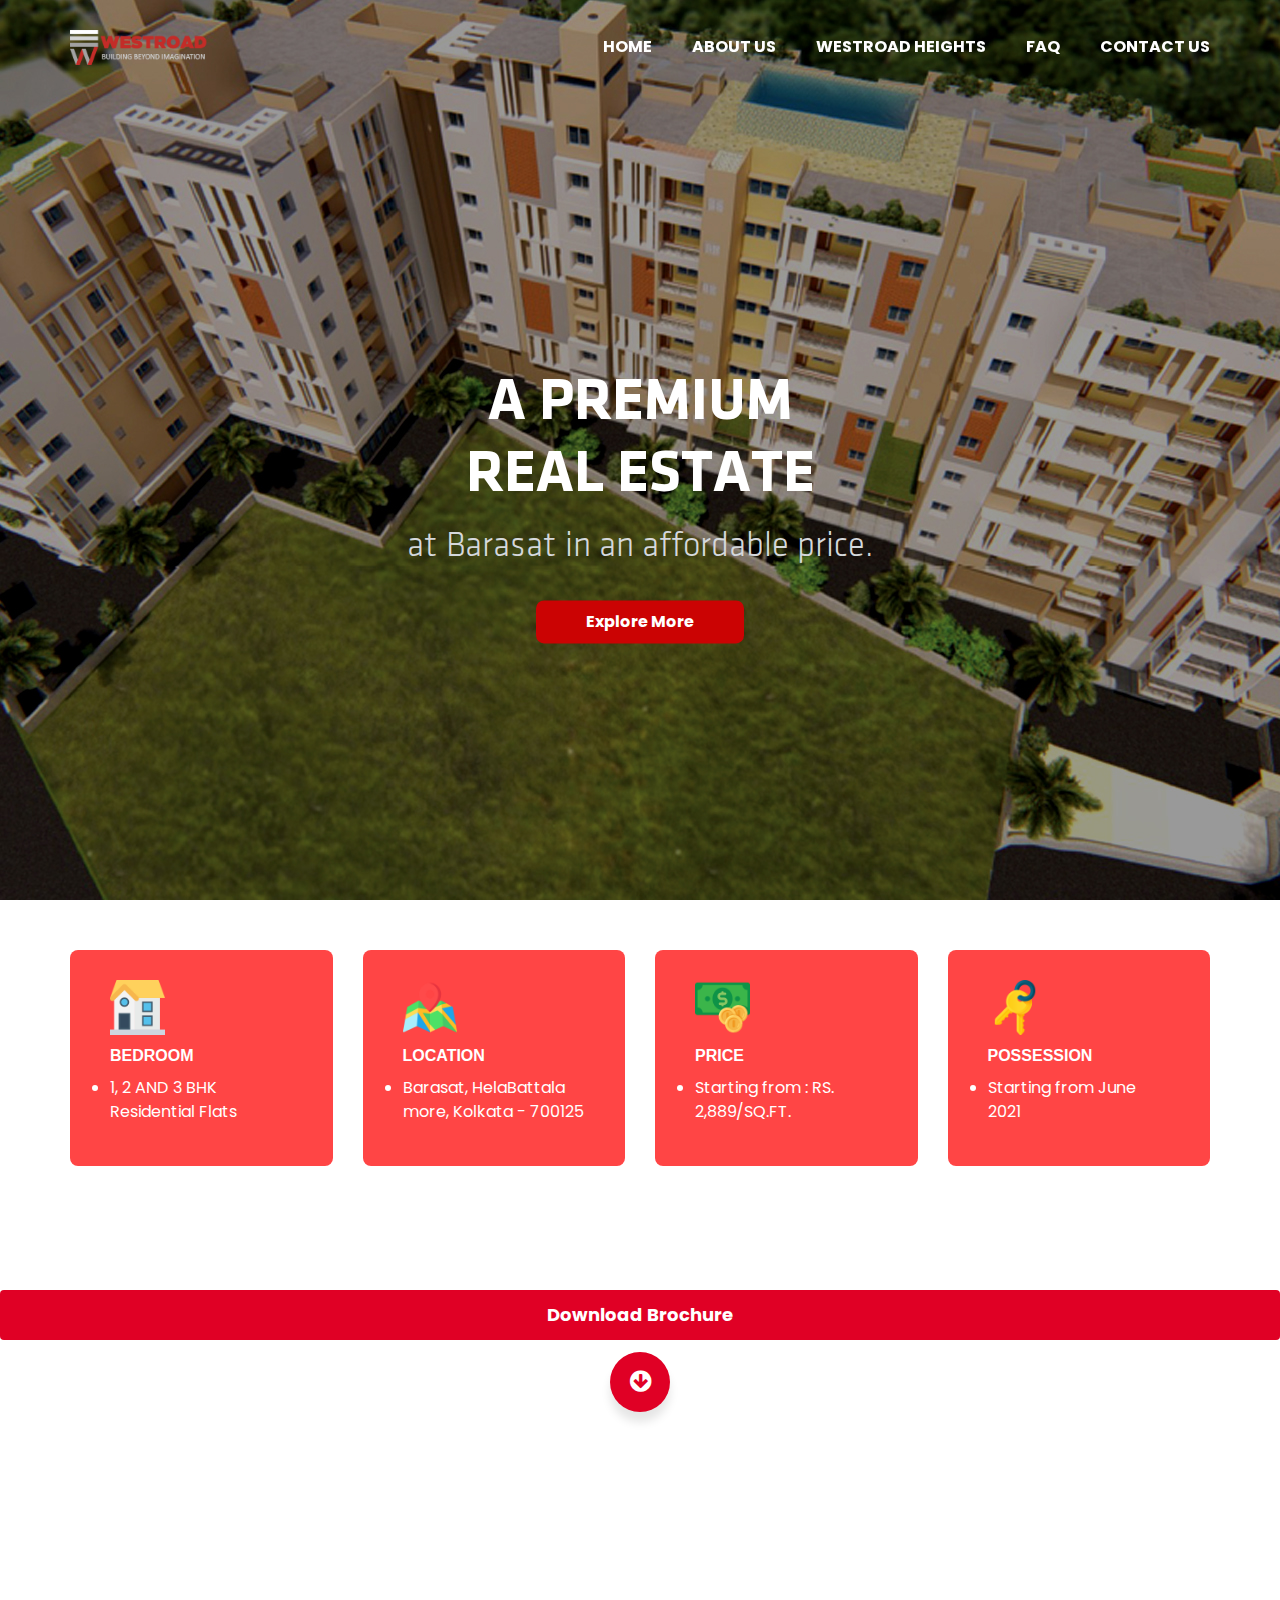
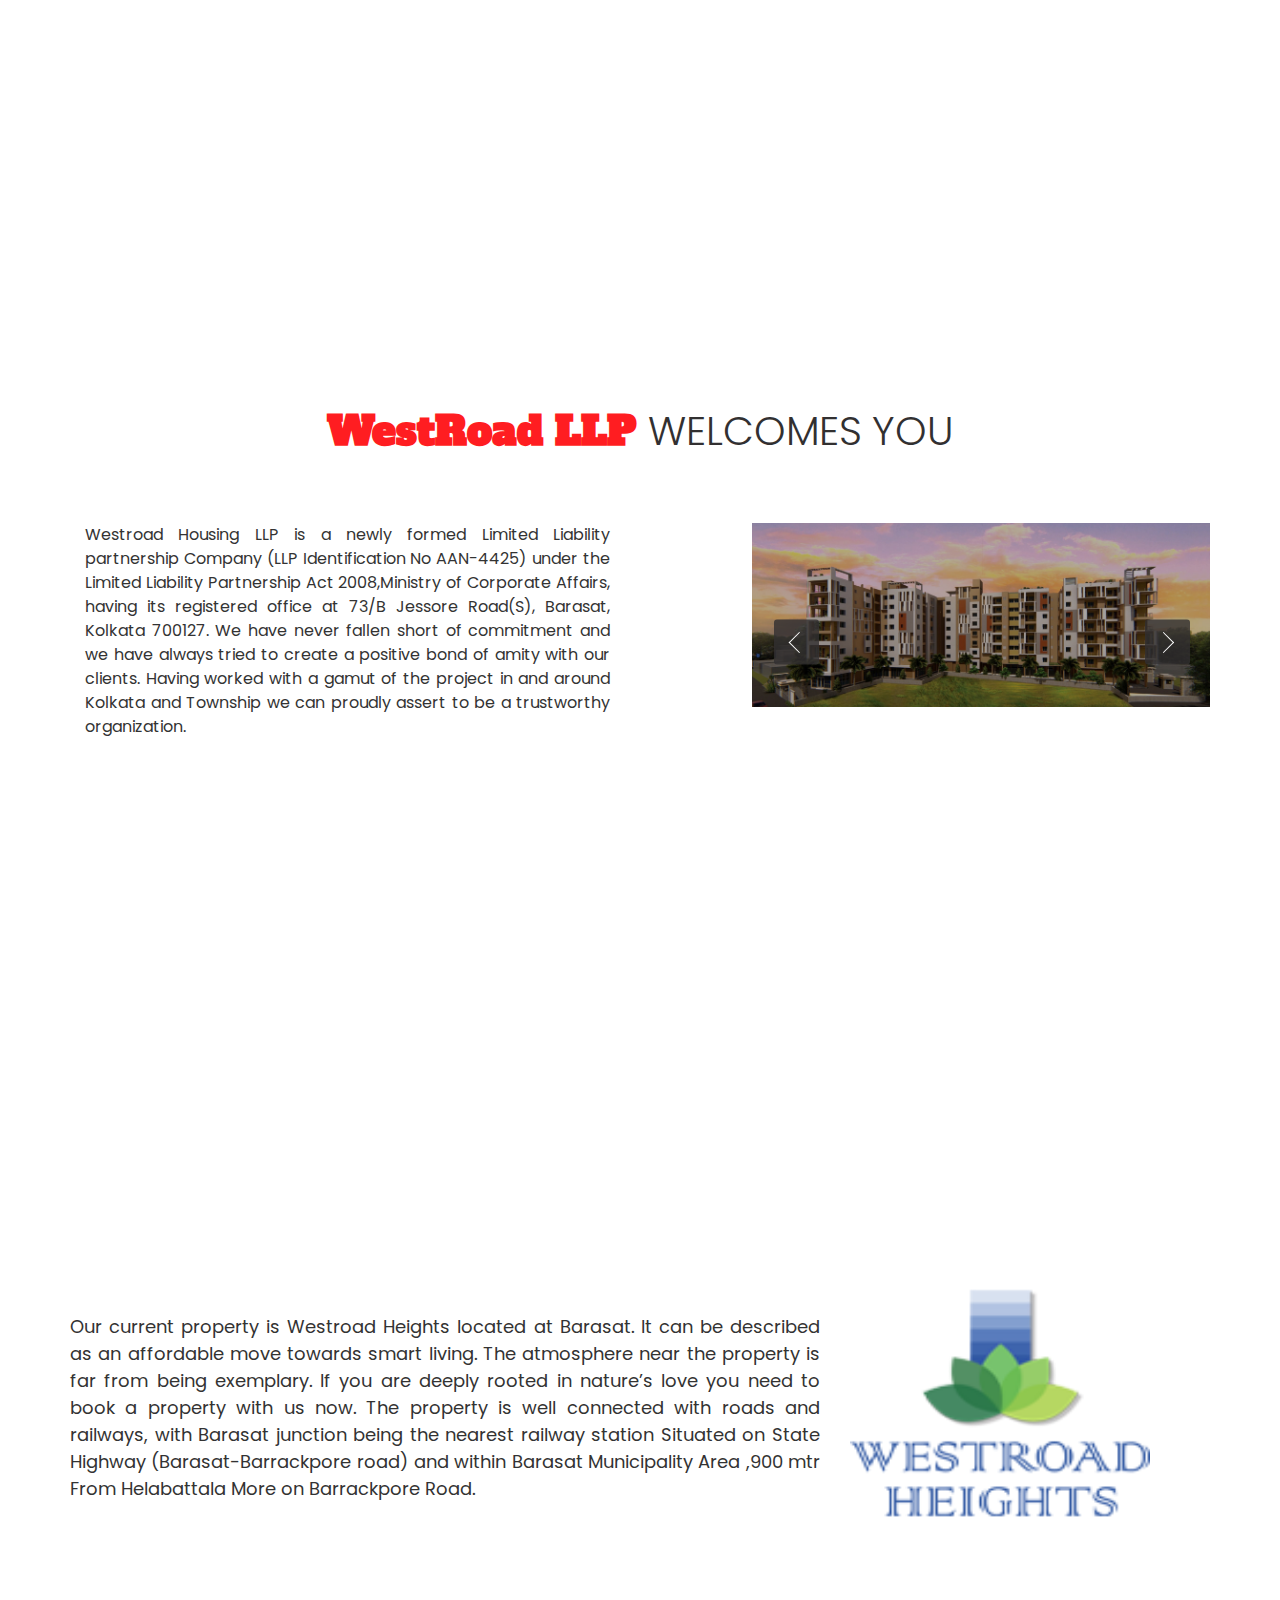
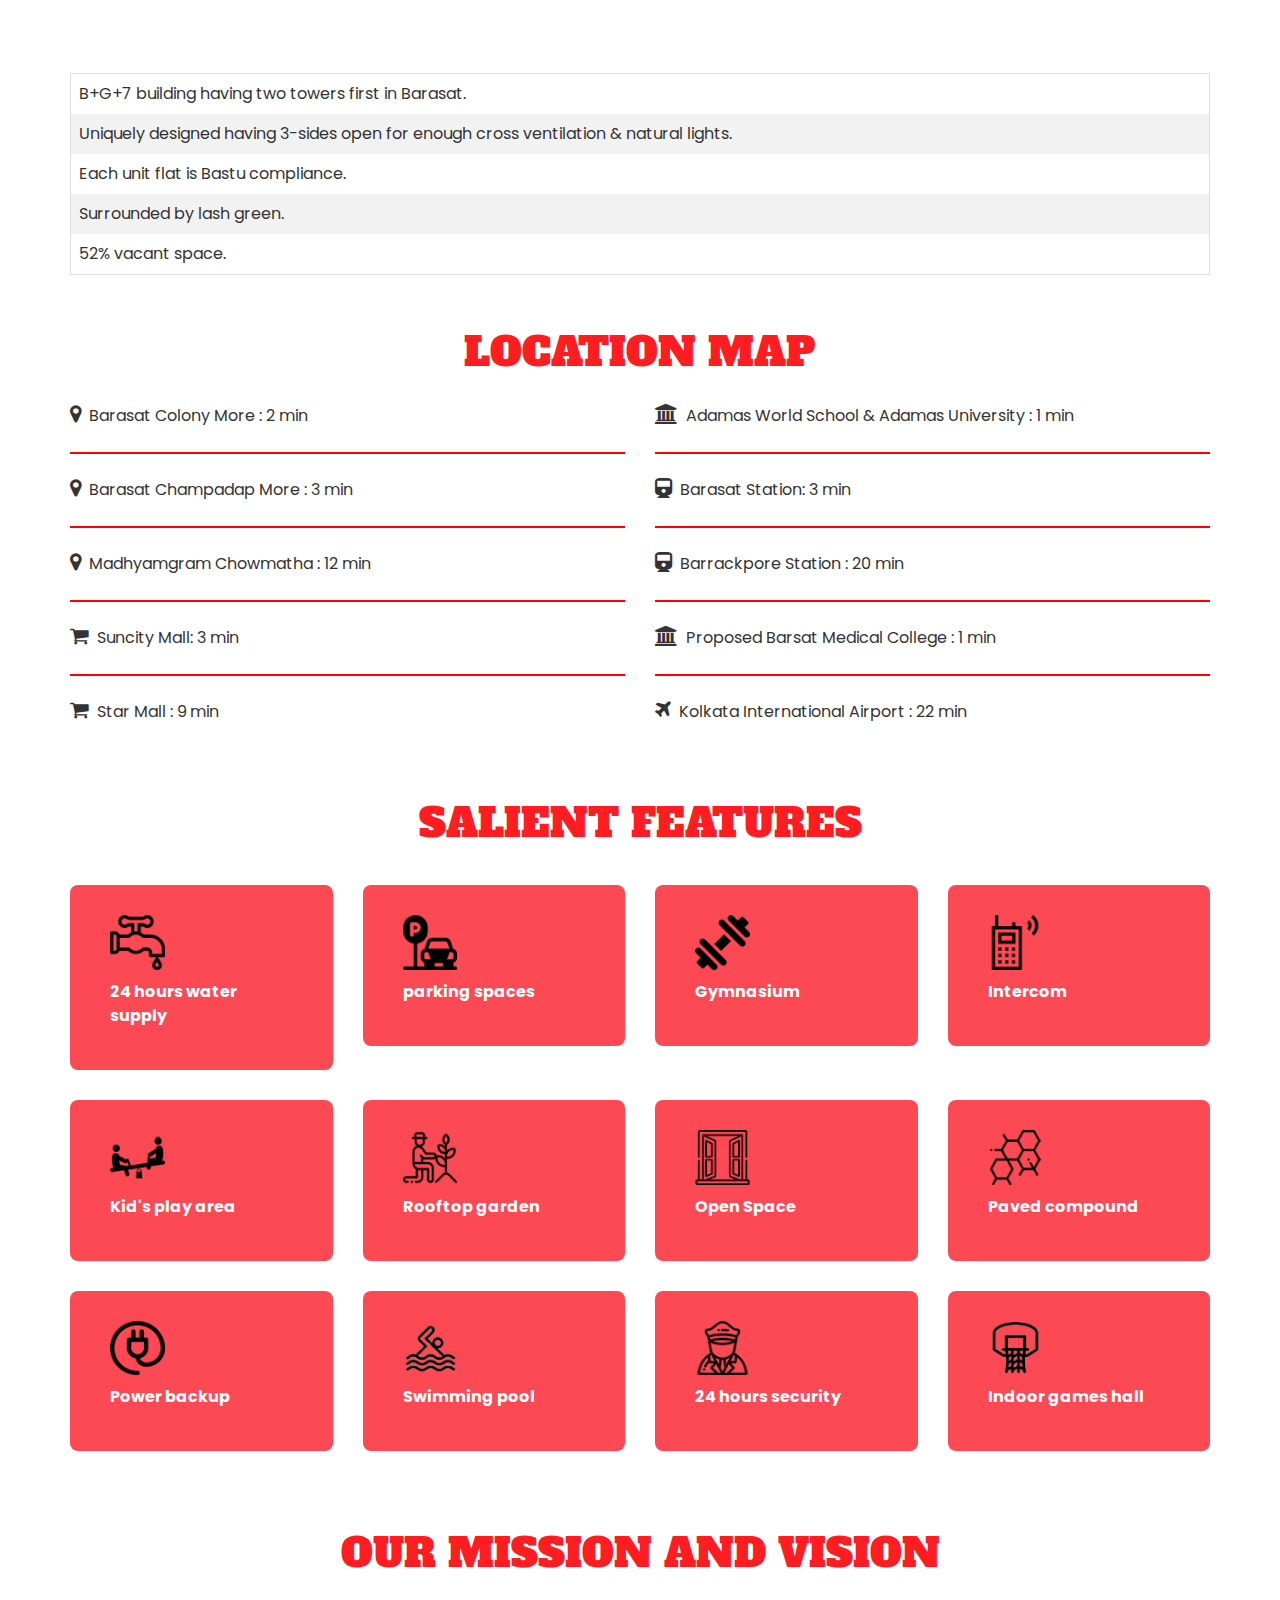
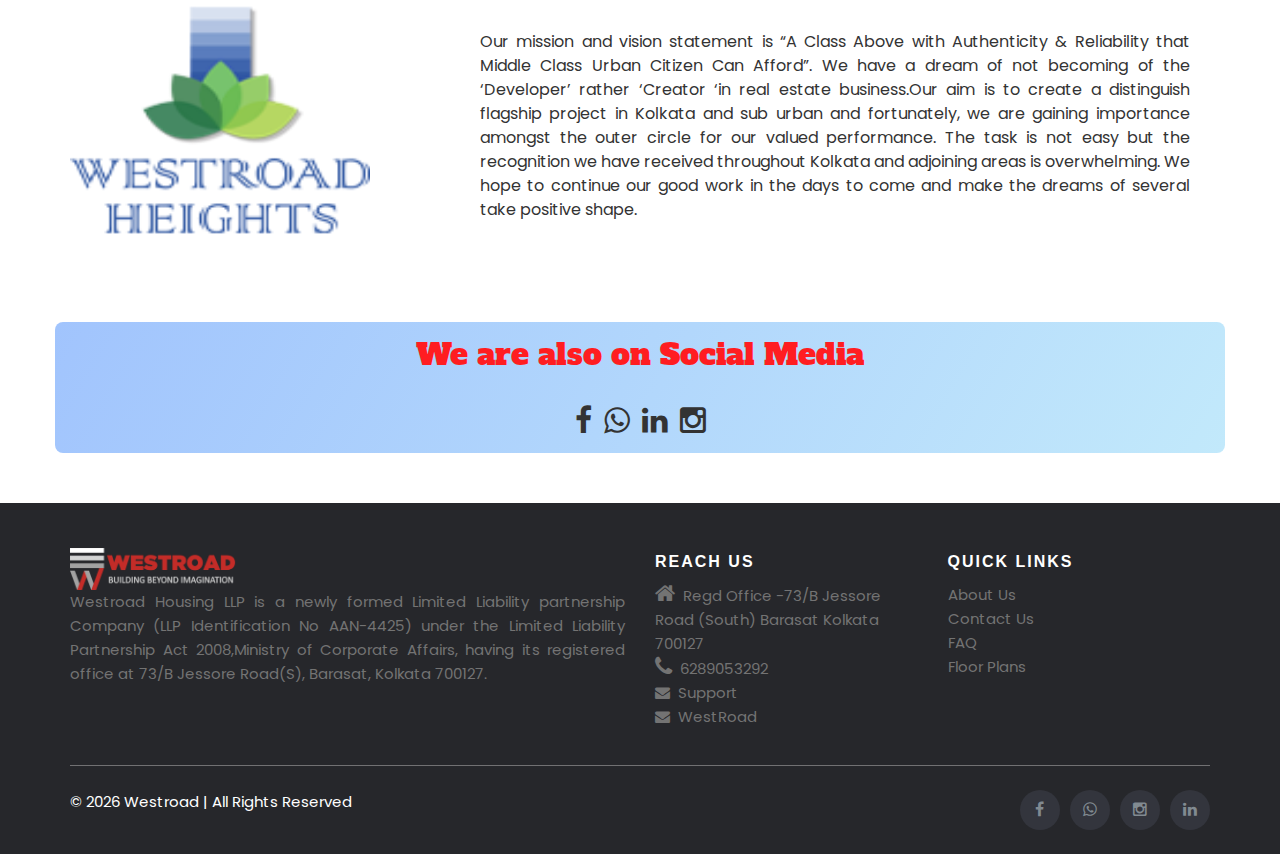
<file: index.html>
<!DOCTYPE html>
<html lang="en"> 
<meta charset="utf-8">
<meta http-equiv="content-type" content="text/html;charset=UTF-8" />
<meta name="viewport" content="width=device-width, initial-scale=1.0"> 
<head>   
	<!-- Page Title -->

	<title>Home | Westroad</title>
	<!-- include the site stylesheet -->
	<!--favicon-->
	<link href="images/favicon.png" rel="icon" sizes="60x60">
	<link href="https://fonts.googleapis.com/css2?family=Poppins:wght@300&display=swap" rel="stylesheet">
	<link rel="stylesheet" href="https://cdnjs.cloudflare.com/ajax/libs/font-awesome/4.7.0/css/font-awesome.min.css">
	<link href="https://fonts.googleapis.com/css2?family=Alfa+Slab+One&display=swap" rel="stylesheet">
	<!-- include the site stylesheet -->
	<link rel="stylesheet" href="css/bootstrap.css">
	<!-- include the site stylesheet -->
	<link rel="stylesheet" href="css/icon-fonts.css">
	<!-- include the site stylesheet -->
	<link rel="stylesheet" href="css/plugins.css">
	<!-- include the site stylesheet -->
	<link rel="stylesheet" href="style.css">
	<!-- include the site stylesheet -->
	<link rel="stylesheet" href="css/colors.css">
	<!-- include the site stylesheet -->
	<link rel="stylesheet" href="css/responsive.css">
	<style class="color_css">
        /* don't delete this blank tag*/
    </style>
    <style>
.parallax {
  /* The image used */
  background-image: url("images/sliders/westroad-1.jpg");

  /* Set a specific height */
  min-height: 400px; 

  /* Create the parallax scrolling effect */
  background-attachment: fixed;
  background-position: center;
  background-repeat: no-repeat;
  background-size: cover;
}
@media(max-width: 768px){
	.parallax .info-box p{
			font-size: 12px;
	}
}

 .button{
  display: inline-block;
  height: 60px;
  width: 60px;
  align-items: center;
  margin: 0 5px;
  overflow: hidden;
  background: #E00025;
  border-radius: 50px;
  cursor: pointer;
  box-shadow: 0px 10px 10px rgba(0,0,0,0.1);
  transition: all 0.3s ease-out;
}
 .button:hover{
  width: 300px;
}
 .button .icon{
  display: inline-block;
  height: 60px;
  width: 60px;
  text-align: center;
  border-radius: 50px;
  box-sizing: border-box;
  line-height: 60px;
  transition: all 0.3s ease-out;
  color: #fff;
  transition: all 0.1s ease-out;
}
 .button:nth-child(1):hover .icon{
  background: #fff;
  transition: all 0.1s ease-out;
}
.button .icon i{
  font-size: 25px;
  line-height: 60px; 
  transition: all 0.1s ease-out;
}
.button:hover .icon i a{
  color: #E00025; 
}
.button span{
  font-size: 20px;
  font-weight: 500;
  line-height: 60px;
  margin-left: 10px;
  transition: all 0.1s ease-out;
}
.button:nth-child(1) span{
  color: #fff; 
} 

table {
  border-collapse: collapse;
  border-spacing: 0;
  width: 100%;
  border: 1px solid #ddd;
}

th, td {
  text-align: left;
  padding: 8px;
}

tr:nth-child(even){background-color: #f2f2f2}
</style>
</head>
<body>
	<!-- main container of all the page elements -->
	<div id="wrapper">
		<!-- start of header -->
		<header id="header" class="header6 bg-dark transparent nospace">
			<div class="container">
				<div class="row">
					<div class="col-xs-12">
						<!-- logo -->
						<div class="logo">
							<a href="./index.html"><img src="images/logo.png" alt="westroad-logo" width="100%"></a>
						</div>
						<div class="header-holder"> 
							<a href="#" class="nav-opener menu-opener"><span></span></a>
							<!-- start of navigation -->
							<nav id="nav" style="float: right;">
								<ul class="list-unstyled">
									<li><a href="index.html" style="font-weight: bold;">Home</a></li>
									<li><a href="aboutus.html" style="font-weight: bold;">About Us</a></li>   
									<li><a href="floor plan.html" style="font-weight: bold;">Westroad Heights</a></li> 
									<li><a href="faq.html" style="font-weight: bold;">FAQ</a></li> 
									<li><a href="contactus.html" style="font-weight: bold;">Contact Us</a></li>
								</ul>
							</nav><!-- end of navigation --> 
						</div>
					</div>
				</div>
			</div>
		</header><!-- end of header -->
		 
		<!-- start of mt-mainslider -->
		<section class="mt-mainslider color-white">
			<!-- start of sliderfade-ar -->
			<div class="sliderfade-ar ">
				<!-- slide -->
				<div class="bg-full slide" style="background-image: url('images/sliders/westroad-2.jpg');"> 
					<div class="caption text-center">
						<h1 class="heading text-uppercase" style="color: #fff;font-size: 60px">A premium <br> real estate</h1>
						<span class="title" style="font-size: 35px;color: #D5D8DC;margin-top: 15px">at Barasat in an affordable price.</span>
						<br><a href="./floor plan.html" style="color: #fff;background-color: #CB0303;padding: 10px 50px;border: none;outline: none;;border-radius: 8px;font-weight: bold;font-size: ">Explore More</a>
					</div>
				</div> 
				<!-- slide -->
				<div class="bg-full slide" style="background-image: url('images/sliders/westroad-1.jpg');"> 
					<div class="caption text-center">
						<h1 class="heading text-uppercase" style="color: #fff;font-size: 60px">Call us and book </h1>
						<span class="title" style="font-size: 35px;color: #D5D8DC;">your dream home today</span>
						<br><a href="./contactus.html" style="color: #fff;background-color: #CB0303;padding: 10px 50px;border: none;outline: none;;border-radius: 8px;font-weight: bold;">Book Now</a>
					</div>
				</div>
			</div><!-- end of sliderfade-ar --> 
		</section><!-- end of mt-mainslider -->
		<main id="main">
			<div class="container pad-t-sm pad-b-xs"> 
				<div class="row"> 
					<div class="col-xs-12 col-md-3 mar-b-md">
						<!-- info-box -->
						<div class="info-box" style="background-color: #FF4545;padding: 30px 40px;border-radius: 8px;"> 
						<ul>
							<img src="images\house.png"  width="30%">
							<h5 style="color:#fff">BEDROOM</h5>
							<li style="color: #fff">1, 2 AND 3 BHK Residential Flats</li> 
				 		</ul> 
						</div>
					</div>
					<div class="col-xs-12 col-md-3 mar-b-md">
						<!-- info-box -->
						<div class="info-box" style="background-color: #FF4545;padding: 30px 40px;border-radius: 8px;"> 
						<ul>
							<img src="images\location.png"  width="30%">
							<h5 style="color:#fff">LOCATION</h5>
							<li style="color: #fff">Barasat, HelaBattala more, Kolkata - 700125</li> 
				 		</ul>  
						</div>
					</div>
					<div class="col-xs-12 col-md-3 mar-b-md">
						<!-- info-box -->
						<div class="info-box" style="background-color: #FF4545;padding: 30px 40px;border-radius: 8px;"> 
						<ul>
							<img src="images\price.png"  width="30%">
							<h5 style="color:#fff">PRICE</h5>
							<li style="color: #fff">Starting from : RS. 2,889/SQ.FT.</li> 
				 		</ul>  
						</div>
					</div>
					<div class="col-xs-12 col-md-3 mar-b-md">
						<!-- info-box -->
						<div class="info-box" style="background-color: #FF4545;padding: 30px 40px;border-radius: 8px;"> 
						<ul>
							<img src="images\possession.png"  width="30%">
							<h5 style="color:#fff">POSSESSION</h5>
							<li style="color: #fff" >Starting from June 2021</li> 
				 		</ul>  
						</div>
					</div>
				</div>
			</div>
			<div class="row">
						<div class="col-xs-12">
							<header class="main-heading mar-b-md text-center no-border">
							<h4> 
							<h3 style="color: #fff;background-color: #E00025;padding: 15px 15px;border-radius: 4px;font-family: 'Poppins', sans-serif;">Download Brochure</h3>
							<div class="button">
							<div class="icon"><i class="fa fa-arrow-circle-down"></i></div>
							<span><a href="http://westroad.in/images/bochure.pdf" style="color: #fff">Click to Download</a></span> 
							</div>
							</h4>
							</header>
							</div>
					</div>
			<!-- start of aboutus-sec -->
			<section class="aboutus-sec pad-t-md pad-b-xs" data-scroll-index="0">
				<div class="parallax" style=" background-image: url(images/sliders/westroad-2.jpg);"></div>  
				<div class="container" style="margin-top: 50px">
					<div class="row">
						<div class="col-xs-12">
							<header class="main-heading mar-b-md text-center no-border">
								<h2 class="heading"><span class="clr" style="color: #FF1D21;font-family: 'Alfa Slab One', cursive;">WestRoad LLP</span> WELCOMES YOU</h2>
							</header>
						</div>
					</div>
					<div class="row">
						<div class="col-xs-12 col-sm-6 mar-b-xs">
							<p style="text-align: justify;padding-right: 15px;padding-left: 15px;color: #333">Westroad Housing LLP is a newly formed Limited Liability partnership Company (LLP Identification No AAN-4425) under the Limited Liability Partnership Act 2008,Ministry of Corporate Affairs, having its registered office at 73/B Jessore Road(S), Barasat, Kolkata 700127. We have never fallen short of commitment and we have always tried to create a positive bond of amity with our clients. Having worked with a gamut of the project in and around Kolkata and Township we can proudly assert to be a trustworthy organization.</p>
						</div>
						<div class="col-xs-12 col-sm-6">
							<div class="slider-ar slider noround style2">
								<div class="slide">
									<img src="images/sliders/westroad-1.jpg" alt="image description" class="img-responsive">
								</div>
								<div class="slide">
									<img src="images/sliders/westroad-2.jpg" alt="image description" class="img-responsive">
								</div>
							</div>
						</div>
					</div>
				</div>  

			<div class="parallax" style="margin-top: 50px"></div>

			<div style="height:400px;background-color:#fff;font-size:18px;">
			<div class="container" style="margin-top: 30px"> 
				<div class="row">
					<div class="col-xs-12 col-md-8">
						<!-- info-box -->
						<div class="info-box" style="margin-top: 40px">
							<p style="text-align: justify;color: #333">Our current property is Westroad Heights located at Barasat. It can be described as an affordable move towards smart living. The atmosphere near the property is far from being exemplary. If you are deeply rooted in nature’s love you need to book a property with us now. The property is well connected with roads and railways, with Barasat junction being the nearest railway station Situated on State Highway (Barasat-Barrackpore road) and within Barasat Municipality Area ,900 mtr From Helabattala More on Barrackpore Road.</p>
					</div>
					</div>
					<div class="col-xs-12 col-md-4" style="margin-top: 15px">
						<!-- info-box -->
						<div class="info-box"> 
						<img src="images\logo_westroad.png" width="300" height="230">  
						</div>
					</div> 
				</div>
			</div>
			</div> 
			<div class="container">
				<div style="overflow-x:auto;">
							  <table> 
							    <tr>
							      <td style="color: #333">B+G+7 building having two towers first in Barasat.</td> 
							    </tr>
							    <tr>
							      <td style="color: #333">Uniquely designed having 3-sides open for enough cross ventilation & natural lights.</td> 
							    </tr>
							    <tr>
							      <td style="color: #333">Each unit flat is Bastu compliance.</td> 
							    </tr>
							    <tr>
							      <td style="color: #333">Surrounded by lash green.</td> 
							    </tr>
							    <tr>
							      <td style="color: #333">52% vacant space.</td>  
							  </table>
							</div>
			       </div>
			</section>
			<!-- end of aboutus-sec --> 

			<div class="container"> 
				<div class="row">
					<div class="col-xs-12 mar-b-xs">
						<header class="main-heading style2 no-border text-center">
							<h2 class="heading text-uppercase"  style="color: #FF1D21;margin-top: 25px;font-family: 'Alfa Slab One', cursive;">LOCATION MAP</span></h2>
						</header>
					</div>
					<div class="col-xs-12 col-md-6">
						<!-- info-box -->
						<div class="info-box text-align"> 
						<ol>
							<p style="color: #333"><i class="fa fa-map-marker" style="font-size: 20px"></i>&nbsp;&nbsp;Barasat Colony More : 2 min</p>
							<hr style="border: 1px solid red">
							<p style="color: #333"><i class="fa fa-map-marker" style="font-size: 20px"></i>&nbsp;&nbsp;Barasat Champadap More : 3 min</p>
							<hr style="border: 1px solid red">
							<p style="color: #333"><i class="fa fa-map-marker" style="font-size: 20px"></i>&nbsp;&nbsp;Madhyamgram Chowmatha : 12 min</p>
							<hr style="border: 1px solid red">
							</i><p style="color: #333"><i class="fa fa-shopping-cart" style="font-size: 20px"></i>&nbsp;&nbsp;Suncity Mall: 3 min</p>
							<hr style="border: 1px solid red">
							<p style="color: #333"><i class="fa fa-shopping-cart" style="font-size: 20px"></i>&nbsp;&nbsp;Star Mall : 9 min</p> 
						</ol> 
						</div>
					</div> 
					<div class="col-xs-12 col-md-6">
						<!-- info-box -->
						<div class="info-box text-align"> 
						<ol> 
							<p style="color: #333"><i class="fa fa-university" style="font-size: 20px"></i>&nbsp;&nbsp;Adamas World School & Adamas University : 1 min</p>
							<hr style="border: 1px solid red">
							<p style="color: #333"><i class="fa fa-train" style="font-size: 20px"></i>&nbsp;&nbsp;Barasat Station: 3 min</p>
							<hr style="border: 1px solid red">
							<p style="color: #333"><i class="fa fa-train" style="font-size: 20px"></i>&nbsp;&nbsp;Barrackpore Station : 20 min</p>
							<hr style="border: 1px solid red">
							<p style="color: #333"><i class="fa fa-university" style="font-size: 20px"></i>&nbsp;&nbsp;Proposed Barsat Medical College : 1 min</p> 
							<hr style="border: 1px solid red">
							<p style="color: #333"><i class="fa fa-plane" style="font-size: 20px"></i>&nbsp;&nbsp;Kolkata International Airport : 22 min</p>
						</ol> 
						</div>
					</div> 
				</div>
			</div>  
			<div class="container pad-t-sm pad-b-xs"> 
				<div class="row">
					<div class="col-xs-12 mar-b-xs">
						<header class="main-heading style2 no-border text-center">
							<h2 class="heading text-uppercase"  style="color: #FF1D21;margin-top: 15px;font-family: 'Alfa Slab One', cursive;">Salient Features</span></h2>
						</header>
					</div>
					<div class="col-xs-12 col-md-3" style="margin-top: 10px">
						<!-- info-box -->
						<div class="info-box" style="background-color: #FC4954;padding: 30px 40px;border-radius: 8px;"> 
						<ul>
							<img src="images\amenities\icon01.png"  width="30%">
							<p style="color: #fff;margin-top:10px;font-weight: bold;">24 hours water supply</p>
				 		</ul> 
						</div>
					</div>
					<div class="col-xs-12 col-md-3" style="margin-top: 10px">
						<!-- info-box -->
						<div class="info-box" style="background-color: #FC4954;padding: 30px 40px;border-radius: 8px;"> 
						<ul>
							<img src="images\amenities\icon02.png"  width="30%">
							<p style="color: #fff;margin-top:10px;font-weight: bold;">parking spaces</p> 
				 		</ul>  
						</div>
					</div>
					<div class="col-xs-12 col-md-3" style="margin-top: 10px">
						<!-- info-box -->
						<div class="info-box" style="background-color: #FC4954;padding: 30px 40px;border-radius: 8px;"> 
						<ul>
							<img src="images\amenities\icon03.png"  width="30%">
							<p style="color: #fff;margin-top:10px;font-weight: bold;">Gymnasium</p> 
				 		</ul>  
						</div>
					</div>
					<div class="col-xs-12 col-md-3" style="margin-top: 10px">
						<!-- info-box -->
						<div class="info-box" style="background-color: #FC4954;padding: 30px 40px;border-radius: 8px;"> 
						<ul>
							<img src="images\amenities\icon04.png"  width="30%">
							<p style="color: #fff;margin-top:10px;font-weight: bold;">Intercom </p> 
				 		</ul>  
						</div>
					</div>
				</div>
				<div class="row" style="margin-top: 20px">
					<div class="col-xs-12 col-md-3" style="margin-top: 10px">
						<!-- info-box -->
						<div class="info-box" style="background-color: #FC4954;padding: 30px 40px;border-radius: 8px;"> 
						<ul>
							<img src="images\amenities\icon05.png"  width="30%">
							<p style="color: #fff;margin-top:10px;font-weight: bold;">Kid's play area</p> 
				 		</ul> 
						</div>
					</div>
					<div class="col-xs-12 col-md-3" style="margin-top: 10px">
						<!-- info-box -->
						<div class="info-box" style="background-color: #FC4954;padding: 30px 40px;border-radius: 8px;"> 
						<ul>
							<img src="images\amenities\icon06.png"  width="30%">
							<p style="color: #fff;margin-top:10px;font-weight: bold;">Rooftop garden</p> 
				 		</ul>  
						</div>
					</div>
					<div class="col-xs-12 col-md-3" style="margin-top: 10px">
						<!-- info-box -->
						<div class="info-box" style="background-color: #FC4954;padding: 30px 40px;border-radius: 8px;"> 
						<ul>
							<img src="images\amenities\icon07.png"  width="30%">
							<p style="color: #fff;margin-top:10px;font-weight: bold;">Open Space </p> 
				 		</ul>  
						</div>
					</div>
					<div class="col-xs-12 col-md-3" style="margin-top: 10px">
						<!-- info-box -->
						<div class="info-box" style="background-color: #FC4954;padding: 30px 40px;border-radius: 8px;"> 
						<ul>
							<img src="images\amenities\icon08.png"  width="30%">
							<p style="color: #fff;margin-top:10px;font-weight: bold;">Paved compound </p>
				 		</ul>  
						</div>
					</div>
				</div>
				<div class="row" style="margin-top: 20px">
					<div class="col-xs-12 col-md-3" style="margin-top: 10px">
						<!-- info-box -->
						<div class="info-box" style="background-color: #FC4954;padding: 30px 40px;border-radius: 8px;"> 
						<ul>
							<img src="images\amenities\icon09.png"  width="30%">
							<p style="color: #fff;margin-top:10px;font-weight: bold;">Power backup</p> 
				 		</ul> 
						</div>
					</div>
					<div class="col-xs-12 col-md-3" style="margin-top: 10px">
						<!-- info-box -->
						<div class="info-box" style="background-color: #FC4954;padding: 30px 40px;border-radius: 8px;"> 
						<ul>
							<img src="images\amenities\icon10.png"  width="30%">
							<p style="color: #fff;margin-top:10px;font-weight: bold;">Swimming pool </p> 
				 		</ul>  
						</div>
					</div>
					<div class="col-xs-12 col-md-3" style="margin-top: 10px">
						<!-- info-box -->
						<div class="info-box" style="background-color: #FC4954;padding: 30px 40px;border-radius: 8px;"> 
						<ul>
							<img src="images\amenities\icon11.png"  width="30%">
							<p style="color: #fff;margin-top:10px;font-weight: bold;">24 hours security</p> 
				 		</ul>  
						</div>
					</div>
					<div class="col-xs-12 col-md-3" style="margin-top: 10px">
						<!-- info-box -->
						<div class="info-box" style="background-color: #FC4954;padding: 30px 40px;border-radius: 8px;"> 
						<ul>
							<img src="images\amenities\icon12.png"  width="30%">
							<p style="color: #fff;margin-top:10px;font-weight: bold;">Indoor games hall</p> 
				 		</ul>  
						</div>
					</div>
				</div>
			</div>

			<div class="container">
				<div class="row">
					<div class="col-xs-12 mar-b-xs">
						<header class="main-heading style2 no-border text-center">
							<h2 class="heading text-uppercase"  style="color: #FF1D21;margin-top: 50px;font-family: 'Alfa Slab One', cursive;">OUR MISSION AND VISION</span></h2>
						</header>
					</div>
					<div class="col-xs-12 col-md-4">
						<!-- info-box -->
						<div class="info-box"> 
						<img src="images\logo_westroad.png" width="300" height="230"> 
						</div>
					</div>
					<div class="col-xs-12 col-md-8 mar-b-md">
						<!-- info-box -->
						<div class="info-box" style="color:#333;padding: 20px 20px;border-radius: 8px;margin-top: 5px"> 
						<p style="text-align: justify;">Our mission and vision statement is “A Class Above with Authenticity & Reliability that Middle Class Urban Citizen Can Afford”. We have a dream of not becoming of the ‘Developer’ rather ‘Creator ‘in real estate business.Our aim is to create a distinguish flagship project in Kolkata and sub urban and fortunately, we are gaining importance amongst the outer circle for our valued performance. The task is not easy but the recognition we have received throughout Kolkata and adjoining areas is overwhelming. We hope to continue our good work in the days to come and make the dreams of several take positive shape.</p> 
						</div>
					</div>  
					<div class="row" style="margin-top: 20px;">
					<div class="col-xs-12 col-md-12" style="margin-top: 10px;">
						<!-- info-box -->
						<div class="info-box" style="border-radius: 8px; background-image: linear-gradient(120deg, #a1c4fd 0%, #c2e9fb 100%);padding-top: 15px;padding-bottom: 15px "> 
						<h3 class="text-center" style="color: #FF1D21;font-family: 'Alfa Slab One', cursive">We are also on Social Media</h3> 
							<p class="text-center">
								<a href="javaScript:Void(0)"><i class="fa fa-facebook" style="font-size: 30px;;color: #333"></i></a>
								&nbsp;&nbsp;<a href="javaScript:Void(0)"><i class="fa fa-whatsapp" style="font-size: 30px;margin-top: 10px;color: #333"></i></a>
								&nbsp;&nbsp;<a href="javaScript:Void(0)"><i class="fa fa-linkedin" style="font-size: 30px;margin-top: 10px;color: #333"></i></a>
								&nbsp;&nbsp;<a href="javaScript:Void(0)"><i class="fa fa-instagram" style="font-size: 30px;margin-top: 10px;color: #333"></i></a>
							</p> 
						</div>
					</div> 
				</div>
				</div>
			</div>
		</div>

			
		</main> 
</div>
		<!-- Site footer -->
    <footer class="site-footer" style="margin-top: 50px">
      <div class="container">
        <div class="row">
          <div class="col-sm-12 col-md-6">
            <img src="images/logo.png" width="30%">
            <p class="text-justify">Westroad Housing LLP is a newly formed Limited Liability partnership Company (LLP Identification No AAN-4425) under the Limited Liability Partnership Act 2008,Ministry of Corporate Affairs, having its registered office at 73/B Jessore Road(S), Barasat, Kolkata 700127. </p>
          </div>

          <div class="col-xs-6 col-md-3">
            <h6>Reach US</h6>
            <ul class="footer-links">
              <li><i class="fa fa-home" style="font-size: 22px"></i>&nbsp; Regd Office -73/B Jessore Road (South) Barasat Kolkata 700127</li>
              <li><a href="tel:6289053292"><i class="fa fa-phone" style="font-size: 22px"></i>&nbsp; 6289053292</a></li>
              <li><i class="fa fa-envelope"></i><a href="mailto:westroadhousing@gmail.com">&nbsp; Support</a></li>
              <li><i class="fa fa-envelope"></i><a href="mailto:sales@westroad.in">&nbsp; WestRoad</a></li>
            </ul>
          </div>

          <div class="row">
            <div class="col-xs-6 col-md-3">
            <h6>Quick Links</h6>
            <ul class="footer-links">
              <li><a href="./about.html">About Us</a></li>
              <li><a href="./contactus.html">Contact Us</a></li>
              <li><a href="./faq.html">FAQ</a></li>
              <li><a href="./floor plan.html">Floor Plans</a></li> 
            </ul>
          </div>
          </div>
          
        </div>
        <hr>
      </div>
      <div class="container">
        <div class="row">
          <div class="col-md-8 col-sm-6 col-xs-12">
            <p class="copy-right" style="color: #fff">&copy; <script>document.write(new Date().getFullYear());</script> Westroad | All Rights Reserved</p>
          </div>

          <div class="col-md-4 col-sm-6 col-xs-12">
            <ul class="social-icons">
              <li><a class="facebook" href="#"><i class="fa fa-facebook"></i></a></li>
              <li><a class="whatsapp" href="#"><i class="fa fa-whatsapp"></i></a></li>
              <li><a class="instagram" href="#"><i class="fa fa-instagram"></i></a></li>
              <li><a class="linkedin" href="#"><i class="fa fa-linkedin"></i></a></li>   
            </ul>
          </div>
        </div>
      </div>
</footer>
<!-- partial --> 
	<!-- include jQuery -->
	<script src="js/jquery.js" defer></script>
	<!-- include plugins jQuery -->
	<script src="js/plugins.js" defer></script>
	<!-- include jQuery main -->
	<script src="js/jquery.main.js" defer></script> 
</body>
</html>
</file>
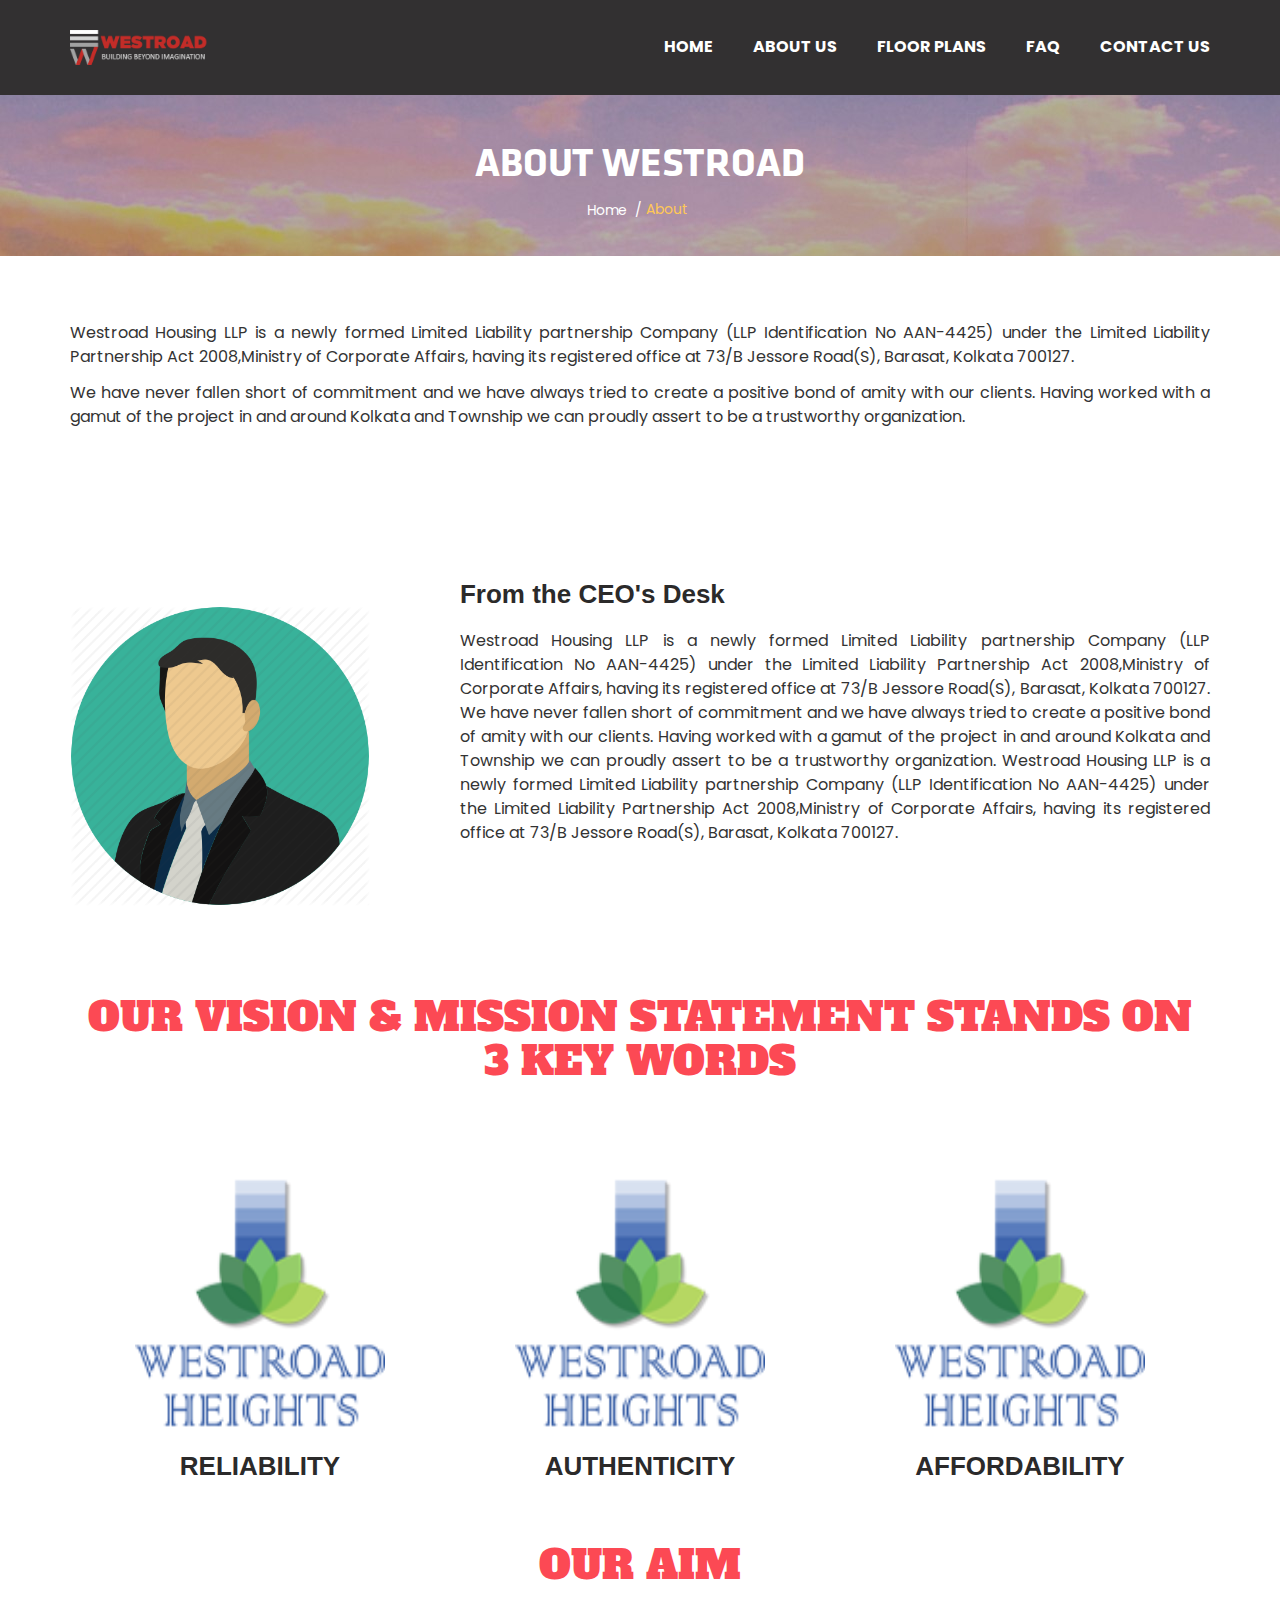
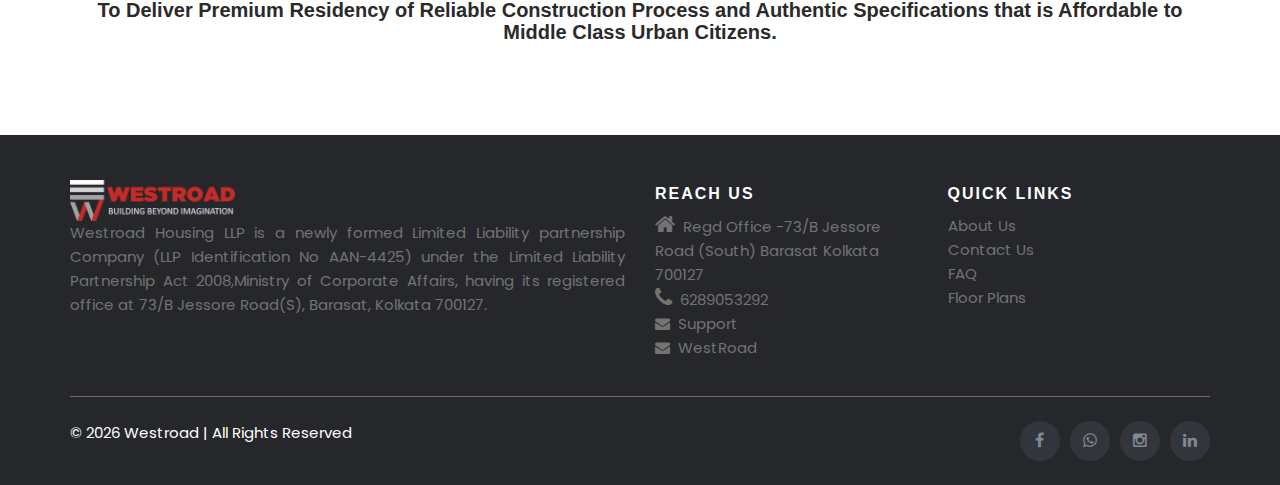
<file: aboutus.html>
<!DOCTYPE html>
<html lang="en"> 
<meta charset="utf-8">
<meta http-equiv="content-type" content="text/html;charset=UTF-8" />
<meta name="viewport" content="width=device-width, initial-scale=1.0"> 
<head>   
	<!-- Page Title -->

	<title>About | Westroad</title>
	<!--favicon-->
	<link href="images/favicon.png" rel="icon" sizes="60x60">
	<!-- include the site stylesheet -->
	<link href="https://fonts.googleapis.com/css2?family=Poppins:wght@300&display=swap" rel="stylesheet">
	<link rel="stylesheet" href="https://cdnjs.cloudflare.com/ajax/libs/font-awesome/4.7.0/css/font-awesome.min.css">
	<link href="https://fonts.googleapis.com/css2?family=Alfa+Slab+One&display=swap" rel="stylesheet">
	<link rel="stylesheet" href="https://www.w3schools.com/w3css/4/w3.css">
	<!-- include the site stylesheet -->
	<link rel="stylesheet" href="css/bootstrap.css">
	<!-- include the site stylesheet -->
	<link rel="stylesheet" href="css/icon-fonts.css">
	<!-- include the site stylesheet -->
	<link rel="stylesheet" href="css/plugins.css">
	<!-- include the site stylesheet -->
	<link rel="stylesheet" href="style.css">
	<!-- include the site stylesheet -->
	<link rel="stylesheet" href="css/colors.css">
	<!-- include the site stylesheet -->
	<link rel="stylesheet" href="css/responsive.css">
	<style class="color_css">
        /* don't delete this blank tag*/
    </style>   
    <style type="text/css">
    	.cards {
   display: flex;
   justify-content: space-between;
}
    </style>
</head>
<body>
	<!-- main container of all the page elements -->
	<div id="wrapper">
		<!-- start of header -->
		<header id="header" class="header6 bg-dark transparent nospace"  style="background-color: #323031">
			<div class="container">
				<div class="row">
					<div class="col-xs-12">
						<!-- logo -->
						<div class="logo">
							<a href="./index.html"><img src="images/logo.png" alt="westroad-logo" width="100%"></a>
						</div>
						<div class="header-holder"> 
							<a href="#" class="nav-opener menu-opener"><span></span></a>
							<!-- start of navigation -->
							<nav id="nav" style="float: right;">
								<ul class="list-unstyled">
									<li><a href="index.html" style="font-weight: bold;">Home</a></li>
									<li><a href="aboutus.html" style="font-weight: bold;">About Us</a></li>   
									<li><a href="floor plan.html" style="font-weight: bold;">Floor Plans</a></li>	
									<li><a href="faq.html" style="font-weight: bold;">FAQ</a></li> 
									<li><a href="contactus.html" style="font-weight: bold;">Contact Us</a></li>
								</ul>
							</nav><!-- end of navigation --> 
						</div>
					</div>
				</div>
			</div>
		</header><!-- end of header -->

		<main id="main"  style="margin-top: 90px">
			<!-- start of page header -->
			<header class="page-header bg-grey3 small" style="background-image: url(images/sliders/westroad-1.jpg);">
				<div class="container">
					<div class="row">
						<div class="col-xs-12 text-center">
							<h1 class="heading text-uppercase">About WestRoad</h1>
							<!-- start of breadcrumbs -->
							<ul class="breadcrumbs list-inline">
								<li><a href="#">Home</a></li>
								<li>About</li>
							</ul><!-- end of breadcrumbs -->
						</div>
					</div>
				</div>
			</header><!-- end of page header -->

				<div class="container"  style="margin-top: 50px;margin-bottom: 100px;padding: 15px 15px;border-radius: 8px">
					 <p style="text-align: justify;color: #333">Westroad Housing LLP is a newly formed Limited Liability partnership Company (LLP Identification No AAN-4425) under the Limited Liability Partnership Act 2008,Ministry of Corporate Affairs, having its registered office at 73/B Jessore Road(S), Barasat, Kolkata 700127. </p>
					 	<p style="text-align: justify;color: #333">We have never fallen short of commitment and we have always tried to create a positive bond of amity with our clients. Having worked with a gamut of the project in and around Kolkata and Township we can proudly assert to be a trustworthy organization.</p>
				</div> 
				<div class="container"> 
				<div class="row"> 
					<div class="col-xs-12 col-md-4">
						<!-- info-box -->
						<div class="info-box"> 
						<img src="images\avatar.png" width="300" height="300" style="margin-top: 50px"> 
						</div>
					</div>
					<div class="col-xs-12 col-md-8 mar-b-md">
						<!-- info-box -->
						<div class="info-box" style="border-radius: 8px;margin-top: 5px;color: #333"> 
							<h2>From the CEO's Desk</h2>
						<p style="text-align: justify;margin-top: 20px">Westroad Housing LLP is a newly formed Limited Liability partnership Company (LLP Identification No AAN-4425) under the Limited Liability Partnership Act 2008,Ministry of Corporate Affairs, having its registered office at 73/B Jessore Road(S), Barasat, Kolkata 700127. We have never fallen short of commitment and we have always tried to create a positive bond of amity with our clients. Having worked with a gamut of the project in and around Kolkata and Township we can proudly assert to be a trustworthy organization.
						Westroad Housing LLP is a newly formed Limited Liability partnership Company (LLP Identification No AAN-4425) under the Limited Liability Partnership Act 2008,Ministry of Corporate Affairs, having its registered office at 73/B Jessore Road(S), Barasat, Kolkata 700127.</p> 
						</div>
					</div>  
				</div>
			</div>
			<div class="container" style="margin-top: 80px">
				<div class="col-xs-12">
							<header class="main-heading mar-b-md text-center no-border">
								<h4 class="heading" style="color: #FC4954;font-family: 'Alfa Slab One', cursive;">OUR VISION &amp; MISSION STATEMENT STANDS ON 3 KEY WORDS</h4>
							</header>
						</div> 
							<div class="w3-row">
							  <div class="w3-third w3-container" style="margin-top: 25px">
							  	<p class="text-center"><img src="images/logo_westroad.png" width="250" height="250"></p>
							    <h2 class="text-center">RELIABILITY</h2>
							  </div>
							  <div class="w3-third w3-container" style="margin-top: 25px">
							  	<p class="text-center"><img src="images/logo_westroad.png" width="250" height="250"></p>
							    <h2 class="text-center">AUTHENTICITY</h2>
							  </div>
							  <div class="w3-third w3-container" style="margin-top: 25px">
							  	<p class="text-center"><img src="images/logo_westroad.png" width="250" height="250"></p>
							    <h2 class="text-center">AFFORDABILITY</h2>
							  </div>
							</div>
						<div class="row" style="margin-top: 50px">
						<div class="col-xs-12 mar-b-xs">
							<header class="main-heading style2 no-border text-center">
								<h2 class="heading text-uppercase"  style="color: #FC4954;font-family: 'Alfa Slab One', cursive;">OUR AIM</span></h2>
								<h4>To Deliver Premium Residency of Reliable Construction Process and Authentic Specifications that is Affordable to Middle Class Urban Citizens.</h4>
							</header>
						</div>
					</div>
				</main>

		<!-- Site footer -->
    <footer class="site-footer" style="margin-top: 50px">
      <div class="container">
        <div class="row">
          <div class="col-sm-12 col-md-6">
            <img src="images/logo.png" width="30%">
            <p class="text-justify">Westroad Housing LLP is a newly formed Limited Liability partnership Company (LLP Identification No AAN-4425) under the Limited Liability Partnership Act 2008,Ministry of Corporate Affairs, having its registered office at 73/B Jessore Road(S), Barasat, Kolkata 700127. </p>
          </div>

          <div class="col-xs-6 col-md-3">
            <h6>Reach US</h6>
            <ul class="footer-links">
              <li><i class="fa fa-home" style="font-size: 22px"></i>&nbsp; Regd Office -73/B Jessore Road (South) Barasat Kolkata 700127</li>
              <li><a href="tel:6289053292"><i class="fa fa-phone" style="font-size: 22px"></i>&nbsp; 6289053292</a></li>
              <li><i class="fa fa-envelope"></i><a href="mailto:westroadhousing@gmail.com">&nbsp; Support</a></li>
              <li><i class="fa fa-envelope"></i><a href="mailto:sales@westroad.in">&nbsp; WestRoad</a></li>
            </ul>
          </div>

          <div class="row">
            <div class="col-xs-6 col-md-3">
            <h6>Quick Links</h6>
            <ul class="footer-links">
              <li><a href="./about.html">About Us</a></li>
              <li><a href="./contactus.html">Contact Us</a></li>
              <li><a href="./faq.html">FAQ</a></li>
              <li><a href="./floor plan.html">Floor Plans</a></li> 
            </ul>
          </div>
          </div>
          
        </div>
        <hr>
      </div>
      <div class="container">
        <div class="row">
          <div class="col-md-8 col-sm-6 col-xs-12">
            <p class="copy-right" style="color: #fff">&copy; <script>document.write(new Date().getFullYear());</script> Westroad | All Rights Reserved</p>
          </div>

          <div class="col-md-4 col-sm-6 col-xs-12">
            <ul class="social-icons">
              <li><a class="facebook" href="#"><i class="fa fa-facebook"></i></a></li>
              <li><a class="whatsapp" href="#"><i class="fa fa-whatsapp"></i></a></li>
              <li><a class="instagram" href="#"><i class="fa fa-instagram"></i></a></li>
              <li><a class="linkedin" href="#"><i class="fa fa-linkedin"></i></a></li>   
            </ul>
          </div>
        </div>
      </div>
</footer>
<!-- partial --> 
	</div>
	<!-- include jQuery -->
	<script src="js/jquery.js" defer></script>
	<!-- include plugins jQuery -->
	<script src="js/plugins.js" defer></script>
	<!-- include jQuery main -->
	<script src="js/jquery.main.js" defer></script> 
	  
</body>
</html>
</file>
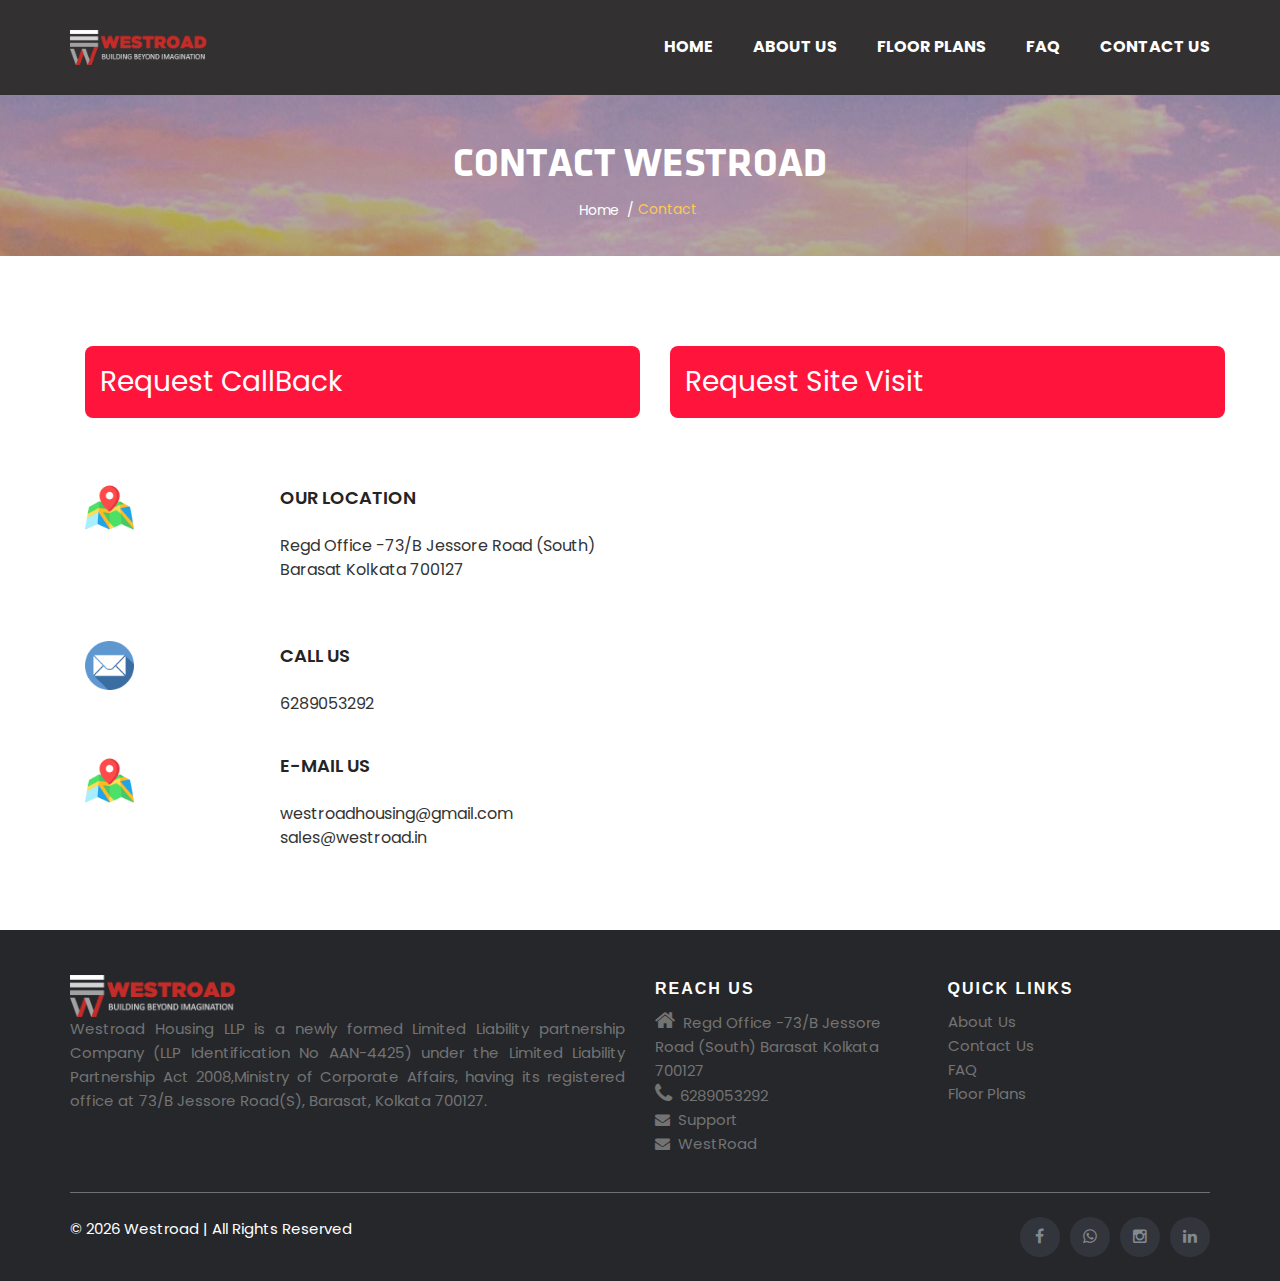
<file: contactus.html>
<!DOCTYPE html>
<html lang="en"> 
<meta charset="utf-8">
<meta http-equiv="content-type" content="text/html;charset=UTF-8" />
<meta name="viewport" content="width=device-width, initial-scale=1.0"> 
<head>   
	<!-- Page Title -->

	<title>Contact | Westroad</title>
	<!--favicon-->
	<link href="images/favicon.png" rel="icon" sizes="60x60">
	<!-- include the site stylesheet -->
	<link href="https://fonts.googleapis.com/css2?family=Poppins:wght@300&display=swap" rel="stylesheet">
	<link rel="stylesheet" href="https://cdnjs.cloudflare.com/ajax/libs/font-awesome/4.7.0/css/font-awesome.min.css">
	<!-- include the site stylesheet -->
	<link rel="stylesheet" href="css/bootstrap.css">
	<!-- include the site stylesheet -->
	<link rel="stylesheet" href="css/icon-fonts.css">
	<!-- include the site stylesheet -->
	<link rel="stylesheet" href="css/plugins.css">
	<!-- include the site stylesheet -->
	<link rel="stylesheet" href="style.css">
	<!-- include the site stylesheet -->
	<link rel="stylesheet" href="css/colors.css">
	<!-- include the site stylesheet -->
	<link rel="stylesheet" href="css/responsive.css">
	<style class="color_css">
        /* don't delete this blank tag*/
    </style> 
    <style>
.accordion {
  background-color: #FF153C;
  color: #fff;
  cursor: pointer;
  padding: 15px;
  width: 100%;
  border: none;
  text-align: left;
  outline: none;
  font-size: 28px;
  transition: 0.7s ease-out;
  border-radius: 8px;
}

.active, .accordion:hover {
  background-color: #FF2D50; 
}

.panel {
  padding: 0 18px;
  display: none;
  background-color: white;
  overflow: hidden;
}
</style>
</head>
<body>
	<!-- main container of all the page elements -->
	<div id="wrapper">
		<!-- start of header -->
		<header id="header" class="header6 bg-dark transparent nospace" style="background-color: #323031">
			<div class="container">
				<div class="row">
					<div class="col-xs-12">
						<!-- logo -->
						<div class="logo">
							<a href="index.html"><img src="images/logo.png" alt="westroad-logo" width="100%"></a>
						</div>
						<div class="header-holder"> 
							<a href="#" class="nav-opener menu-opener"><span></span></a>
							<!-- start of navigation -->
							<nav id="nav" style="float: right;">
								<ul class="list-unstyled">
									<li><a href="index.html" style="font-weight: bold;">Home</a></li>
									<li><a href="aboutus.html" style="font-weight: bold;">About Us</a></li>   
									<li><a href="floor plan.html" style="font-weight: bold;">Floor Plans</a></li>	
									<li><a href="faq.html" style="font-weight: bold;">FAQ</a></li> 
									<li><a href="contactus.html" style="font-weight: bold;">Contact Us</a></li>
								</ul>
							</nav><!-- end of navigation --> 
						</div>
					</div>
				</div>
			</div>
		</header><!-- end of header -->

		<main id="main"  style="margin-top: 90px">
			<!-- start of page header -->
			<header class="page-header bg-grey3 small" style="background-image: url(images/sliders/westroad-1.jpg);">
				<div class="container">
					<div class="row">
						<div class="col-xs-12 text-center">
							<h1 class="heading text-uppercase">Contact WestRoad</h1>
							<!-- start of breadcrumbs -->
							<ul class="breadcrumbs list-inline">
								<li><a href="#">Home</a></li>
								<li>Contact</li>
							</ul><!-- end of breadcrumbs -->
						</div>
					</div>
				</div>
			</header><!-- end of page header -->

				<main id="main"> 
			<!-- start of contact-sec style2 -->
			<section class="contact-sec style2 container pad-t-md"> 
				<div class="container">
				<div class="row">
					<div class="col-md-6" style="margin-top: 20px;"> 
						<button class="accordion">Request CallBack</button>
						<div class="panel" style="margin-top: 5px">
						  <form action="contact.php" class="contact-form form2" method="POST" style="border: dashed;padding: 15px 20px; color: #415DFD;">
							<fieldset>
								<div class="form-group">
									<input type="text" id="name" required name="name" class="form-control" placeholder="Name">
								</div>
								<div class="form-group col">
									<input type="text" id="mobile" required name="mobile" class="form-control" placeholder="Phone number">
								</div>  
								<textarea type="text" required name="message" id="Message" placeholder="Message" style="margin-top: 54px"></textarea>
								<button type="submit" class="btn btn2" style="background-color: #2471A3;color: #fff;border-radius: 8px;border: none;">Send Message</button>
							</fieldset>
						</form>
						</div> 
					</div>
					<div class="col-md-6" style="margin-top: 20px;"> 
						<button class="accordion">Request Site Visit</button>
						<div class="panel" style="margin-top: 5px">
						  <form action="contact.php" class="contact-form form2" method="POST" style="border: dashed;padding: 15px 20px; color: #415DFD">
							<fieldset>
								<div class="form-group">
									<input type="text" id="name" required name="name" class="form-control" placeholder="Name">
								</div>
								<div class="form-group col">
									<input type="text" id="mobile" required name="mobile" class="form-control" placeholder="Phone number">
								</div>
								<div class="form-group email">
									<input type="date" id="date" class="form-control" placeholder="Enter Your visiting date">
								</div> 
								<textarea type="text" required name="message" id="Message" placeholder="Message"></textarea>
								<button type="submit" class="btn btn2" style="background-color: #2471A3;color: #fff;border-radius: 8px;border: none;">Send Message</button>
							</fieldset>
						</form>
						</div> 
					</div>
				</div>
				</div>
				<div class="container" style="margin-top: 50px"> 
					<div class="row">
						<div class="col-xs-12 col-sm-6 mar-b-xs">
							<div class="row">
								<div class="col-sm-4">
									<img src="images/svg/map.png" width="30%" style="margin-top: 15px" >
									<div class="contact-abt" style="margin-top: 20px">
								</div>
							</div> 
							<div class="col-sm-8"> 
									<div class="contact-abt" style="margin-top: 20px"> 
									<strong class="title text-uppercase">OUR LOCATION</strong> 
									<address style="color: #333">Regd Office -73/B Jessore Road (South) Barasat Kolkata 700127</address>
								</div>
							</div>
							</div>
							<div class="row" style="margin-top: 20px">
								<div class="col-sm-4">
									<img src="images/svg/envelope.png" width="30%" style="margin-top: 15px">
									<div class="contact-abt" style="margin-top: 20px"> 
								</div>
							</div> 
							<div class="col-sm-8"> 
									<div class="contact-abt" style="margin-top: 20px"> 
									<strong class="title text-uppercase">CALL US</strong>
									<span class="call"><a href="tel:6289053292" style="color: #333">6289053292</a></span>
								</div>
							</div>
							</div>
						<div class="row" style="margin-top: 20px">
								<div class="col-sm-4">
									<img src="images/svg/map.png" width="30%" style="margin-top: 20px"> 
							</div> 
							<div class="col-sm-8"> 
									<div class="contact-abt" style="margin-top: 20px"> 
									<strong class="title text-uppercase">E-MAIL US</strong> 
									<span class="email"><a href="mailto:westroadhousing@gmail.com" style="color: #333">westroadhousing@gmail.com</a></span>
							<span class="email"><a href="mailto:sales@westroad.in" style="color: #333">sales@westroad.in</a></span>
								</div>
							</div>
							</div>
						</div>
						<div class="col-xs-12 col-sm-6"> 
							<iframe src="https://www.google.com/maps/embed?pb=!1m18!1m12!1m3!1d3686.1890573872706!2d88.36615871446091!3d22.49708884140877!2m3!1f0!2f0!3f0!3m2!1i1024!2i768!4f13.1!3m3!1m2!1s0x3a027123e85bdad5%3A0x90af332cf7b23684!2sWestroad%20Housing%20LLP!5e0!3m2!1sen!2sin!4v1604148378108!5m2!1sen!2sin" width="100%" height="400" frameborder="0" style="border:0;border-radius: 8px" allowfullscreen="" aria-hidden="false" tabindex="0"></iframe> 
					</div>
				</div>
			</section>
			<!-- end of contact-sec style2 -->  
		</main>  

<!-- Site footer -->
    <footer class="site-footer" style="margin-top: 50px">
      <div class="container">
        <div class="row">
          <div class="col-sm-12 col-md-6">
            <img src="images/logo.png" width="30%">
            <p class="text-justify">Westroad Housing LLP is a newly formed Limited Liability partnership Company (LLP Identification No AAN-4425) under the Limited Liability Partnership Act 2008,Ministry of Corporate Affairs, having its registered office at 73/B Jessore Road(S), Barasat, Kolkata 700127. </p>
          </div>

          <div class="col-xs-6 col-md-3">
            <h6>Reach US</h6>
            <ul class="footer-links">
              <li><i class="fa fa-home" style="font-size: 22px"></i>&nbsp; Regd Office -73/B Jessore Road (South) Barasat Kolkata 700127</li>
              <li><a href="tel:6289053292"><i class="fa fa-phone" style="font-size: 22px"></i>&nbsp; 6289053292</a></li>
              <li><i class="fa fa-envelope"></i><a href="mailto:westroadhousing@gmail.com">&nbsp; Support</a></li>
              <li><i class="fa fa-envelope"></i><a href="mailto:sales@westroad.in">&nbsp; WestRoad</a></li>
            </ul>
          </div>

          <div class="row">
            <div class="col-xs-6 col-md-3">
            <h6>Quick Links</h6>
            <ul class="footer-links">
              <li><a href="./about.html">About Us</a></li>
              <li><a href="./contactus.html">Contact Us</a></li>
              <li><a href="./faq.html">FAQ</a></li>
              <li><a href="./floor plan.html">Floor Plans</a></li> 
            </ul>
          </div>
          </div>
          
        </div>
        <hr>
      </div>
      <div class="container">
        <div class="row">
          <div class="col-md-8 col-sm-6 col-xs-12">
            <p class="copy-right" style="color: #fff">&copy; <script>document.write(new Date().getFullYear());</script> Westroad | All Rights Reserved</p>
          </div>

          <div class="col-md-4 col-sm-6 col-xs-12">
            <ul class="social-icons">
              <li><a class="facebook" href="#"><i class="fa fa-facebook"></i></a></li>
              <li><a class="whatsapp" href="#"><i class="fa fa-whatsapp"></i></a></li>
              <li><a class="instagram" href="#"><i class="fa fa-instagram"></i></a></li>
              <li><a class="linkedin" href="#"><i class="fa fa-linkedin"></i></a></li>   
            </ul>
          </div>
        </div>
      </div>
</footer>
<!-- partial --> 
	</div>
	<!-- include jQuery -->
	<script src="js/jquery.js" defer></script>
	<!-- include plugins jQuery -->
	<script src="js/plugins.js" defer></script>
	<!-- include jQuery main -->
	<script src="js/jquery.main.js" defer></script>
	<script>
var acc = document.getElementsByClassName("accordion");
var i;

for (i = 0; i < acc.length; i++) {
  acc[i].addEventListener("click", function() {
    this.classList.toggle("active");
    var panel = this.nextElementSibling;
    if (panel.style.display === "block") {
      panel.style.display = "none";
    } else {
      panel.style.display = "block";
    }
  });
}
</script> 
</body>
</html>
</file>
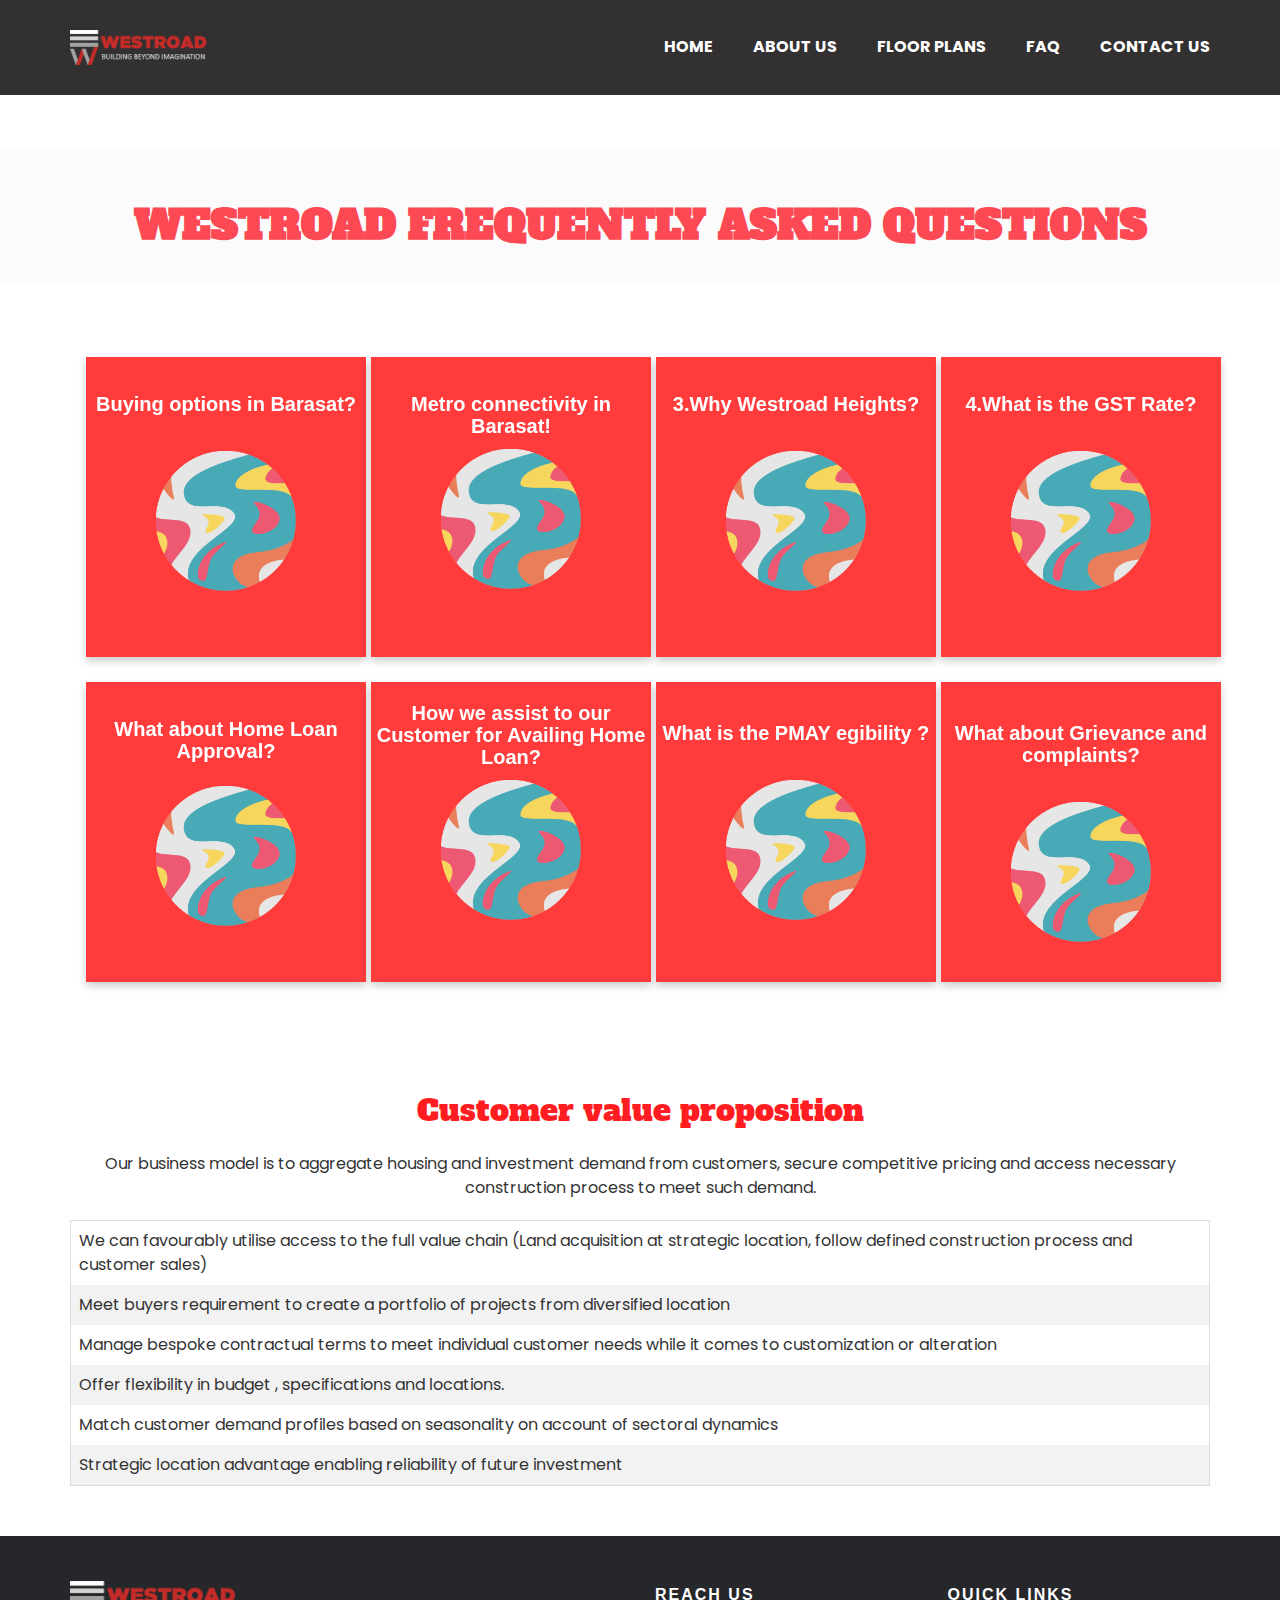
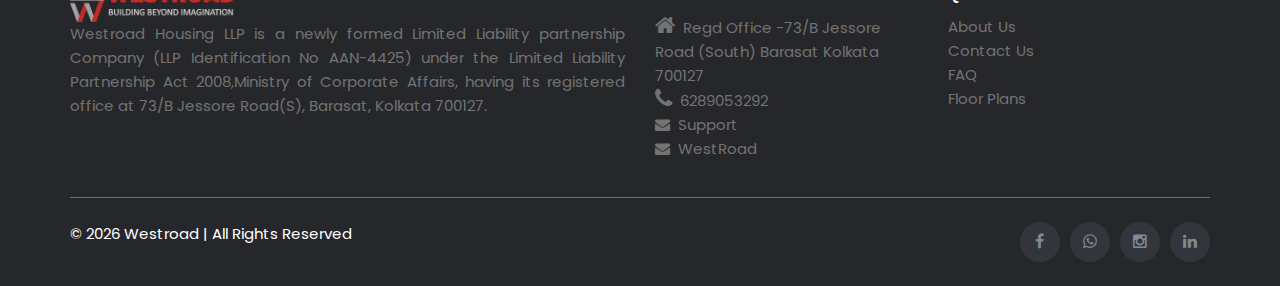
<file: faq.html>
<!DOCTYPE html>
<html lang="en"> 
<meta charset="utf-8">
<meta http-equiv="content-type" content="text/html;charset=UTF-8" />
<meta name="viewport" content="width=device-width, initial-scale=1.0"> 
<head>   
	<!-- Page Title -->

	<title>FAQ | Westroad</title>
	<!--favicon-->
	<link href="images/favicon.png" rel="icon" sizes="60x60">
	<!-- include the site stylesheet -->
	<link href="https://fonts.googleapis.com/css2?family=Poppins:wght@300&display=swap" rel="stylesheet">
	<link rel="stylesheet" href="https://cdnjs.cloudflare.com/ajax/libs/font-awesome/4.7.0/css/font-awesome.min.css">
	<link href="https://fonts.googleapis.com/css2?family=Alfa+Slab+One&display=swap" rel="stylesheet">
	<link rel="stylesheet" href="https://www.w3schools.com/w3css/4/w3.css">
	<!-- include the site stylesheet -->
	<link rel="stylesheet" href="css/bootstrap.css">
	<!-- include the site stylesheet -->
	<link rel="stylesheet" href="css/icon-fonts.css">
	<!-- include the site stylesheet -->
	<link rel="stylesheet" href="css/plugins.css">
	<!-- include the site stylesheet -->
	<link rel="stylesheet" href="style.css">
	<!-- include the site stylesheet -->
	<link rel="stylesheet" href="css/colors.css">
	<!-- include the site stylesheet -->
	<link rel="stylesheet" href="css/responsive.css">
	<style class="color_css">
        /* don't delete this blank tag*/
    </style>
    <style> 
.flip-card {
  background-color: transparent;
  width: 300px;
  height: 300px;
  perspective: 1000px;
}

.flip-card-inner {
  position: relative;
  width: 280px;
  height: 100%;
  text-align: center;
  transition: transform 0.6s;
  transform-style: preserve-3d;
  box-shadow: 0 4px 8px 0 rgba(0,0,0,0.2);
}

.flip-card:hover .flip-card-inner {
  transform: rotateY(180deg);
}

.flip-card-front, .flip-card-back {
  position: absolute;
  width: 100%;
  height: 100%;
  -webkit-backface-visibility: hidden;
  backface-visibility: hidden;
}

.flip-card-front {
  background-color: transparent;
  color: black;
}

.flip-card-back {
  background-color: transparent;
  color: white;
  transform: rotateY(180deg);
}
/* The Modal (background) */
.modal {
  display: none; /* Hidden by default */
  position: fixed; /* Stay in place */
  z-index: 1; /* Sit on top */
  padding-top: 100px; /* Location of the box */
  left: 0;
  top: 0;
  width: 100%; /* Full width */
  height: 100%; /* Full height */
  overflow: auto; /* Enable scroll if needed */
  background-color: rgb(0,0,0); /* Fallback color */
  background-color: rgba(0,0,0,0.4); /* Black w/ opacity */
}

/* Modal Content */
.modal-content {
  background-color: #fefefe;
  margin: auto;
  padding: 20px;
  border: 1px solid #888;
  width: 80%;
}

/* The Close Button */
.close {
  color: #aaaaaa;
  float: right;
  font-size: 28px;
  font-weight: bold;
}

.close:hover,
.close:focus {
  color: #000;
  text-decoration: none;
  cursor: pointer;
}
table {
  border-collapse: collapse;
  border-spacing: 0;
  width: 100%;
  border: 1px solid #ddd;
}

th, td {
  text-align: left;
  padding: 8px;
}

tr:nth-child(even){background-color: #f2f2f2}
</style>
</head>
<body>
	<!-- main container of all the page elements -->
	<div id="wrapper">
		<!-- start of header -->
		<header id="header" class="header6 bg-dark transparent nospace"  style="background-color: #323031">
			<div class="container">
				<div class="row">
					<div class="col-xs-12">
						<!-- logo -->
						<div class="logo">
							<a href="./index.html"><img src="images/logo.png" alt="westroad-logo" width="100%"></a>
						</div>
						<div class="header-holder"> 
							<a href="#" class="nav-opener menu-opener"><span></span></a>
							<!-- start of navigation -->
							<nav id="nav" style="float: right;">
								<ul class="list-unstyled">
									<li><a href="index.html" style="font-weight: bold;">Home</a></li>
									<li><a href="aboutus.html" style="font-weight: bold;">About Us</a></li>   
									<li><a href="floor plan.html" style="font-weight: bold;">Floor Plans</a></li>	
									<li><a href="faq.html" style="font-weight: bold;">FAQ</a></li> 
									<li><a href="contactus.html" style="font-weight: bold;">Contact Us</a></li>
								</ul>
							</nav><!-- end of navigation --> 
						</div>
					</div>
				</div>
			</div>
		</header><!-- end of header -->

		<main id="main"  style="margin-top: 150px">
			<!-- start of page header -->
			<header class="page-header bg-grey3 small">
				<div class="container">
					<div class="row">
						<div class="col-xs-12 text-center">
							<h1 class="heading text-uppercase" style="color: #FC4954;font-family: 'Alfa Slab One', cursive;">WestRoad Frequently Asked Questions</h1> 
						</div>
					</div>
				</div>
			</header><!-- end of page header -->

				<div class="container"  style="margin-top: 50px;margin-bottom: 100px">
					<div class="w3-row align-items">
							  <div class="w3-quarter w3-container" style="margin-top: 25px">
							  	<div class="flip-card">
								  <div class="flip-card-inner">
								    <div class="flip-card-front" style="background-color: #FF3B3B;">
								      <br><h4 style="color: #fff">Buying options in Barasat?</h4> 
								      <br><img src="images/faq-avatar.png" width="50%">
								    </div>
								    <div class="flip-card-back" style="background-image: linear-gradient(120deg, #a1c4fd 0%, #c2e9fb 100%);"> 
								      <p style="color: #333;margin-top: 10px;padding: 0 10px 0 10px;font-size: 18px">Barasat is the district town of North 24 Parganas, very nearby to Kolkata international airport, Well connected by Train/Bus service with the Central Kolkata(45-minutes journey), as well as living expenses are much cheaper than Kolkata.</p>  
								    </div>
								  </div>
								</div>
							  </div>
							  <div class="w3-quarter w3-container" style="margin-top: 25px">
							  	<div class="flip-card">
								  <div class="flip-card-inner">
								    <div class="flip-card-front" style="background-color: #FF3B3B;">
								      <br><h4 style="color: #fff">Metro connectivity in Barasat!</h4> 
								      <img src="images/faq-avatar.png" width="50%">
								    </div>
								    <div class="flip-card-back" style="background-image: linear-gradient(120deg, #a1c4fd 0%, #c2e9fb 100%);"> 
								      <p style="color: #333;margin-top: 40px;padding: 0 10px 0 10px;font-size: 20px">Metro project work from Noapara to Kolkata via Airport is in full swing, the only metro project in West Bengal right now which has been prioritised by Indian Railways (RVNL).</p>  
								    </div>
								  </div>
								</div>
							  </div>
							  <div class="w3-quarter w3-container" style="margin-top: 25px">
							  	<div class="flip-card">
								  <div class="flip-card-inner">
								    <div class="flip-card-front" style="background-color: #FF3B3B;">
								      <br><h4 style="color: #fff">3.Why Westroad Heights?</h4> 
								      <br><img src="images/faq-avatar.png" width="50%">
								    </div>
								    <div class="flip-card-back" style="background-image: linear-gradient(120deg, #a1c4fd 0%, #c2e9fb 100%);"> 
								      <p style="color: #333;margin-top: 40px;padding: 0 10px 0 10px;font-size: 20px">We maintain highest standard of Quality Construction and unmatched specifications at highly competitive and affordable price.</p>  
								      <button id="myBtn" style="background-color: blue;outline: none;border: none;border-radius: 4px;color: #fff;padding: 3px 5px">Read More</button>
								    </div>
								  </div>
								</div>
							  </div>
							  <div class="w3-quarter w3-container" style="margin-top: 25px">
							  	<div class="flip-card">
								  <div class="flip-card-inner">
								    <div class="flip-card-front" style="background-color: #FF3B3B;">
								      <br><h4 style="color: #fff">4.What is the GST Rate?</h4> 
								      <br><img src="images/faq-avatar.png" width="50%">
								    </div>
								    <div class="flip-card-back" style="background-image: linear-gradient(120deg, #a1c4fd 0%, #c2e9fb 100%);"> 
								      <p style="color: #333;margin-top: 40px;padding: 0 10px 0 10px;font-size: 24px">We offer only </p><h1>1%</h1><p style="font-size: 24px;color: #333"> GST on total consideration.</p>   
								    </div>
								  </div>
								</div>
							  </div>
							</div> 
							<div class="w3-row align-items" style="">
							  <div class="w3-quarter w3-container" style="margin-top: 25px">
							  	<div class="flip-card">
								  <div class="flip-card-inner">
								    <div class="flip-card-front" style="background-color: #FF3B3B;">
								      <br><h4 style="color: #fff">What about Home Loan Approval?</h4> 
								      <img src="images/faq-avatar.png" width="50%" style="margin-top: 12px">
								    </div>
								    <div class="flip-card-back" style="background-image: linear-gradient(120deg, #a1c4fd 0%, #c2e9fb 100%);"> 
								      <p style="color: #333;margin-top: 40px;padding: 0 10px 0 10px;font-size: 20px">Our project is pre-approved by all leading Govt Banks as NBFC ex. SBI, UCO Bank, Allahabad Bank (Indian Bank), Yes Bank, LICHFL.</p>   
								    </div>
								  </div>
								</div>
							  </div>
							  <div class="w3-quarter w3-container" style="margin-top: 25px">
							  	<div class="flip-card">
								  <div class="flip-card-inner">
								    <div class="flip-card-front" style="background-color: #FF3B3B;">
								      <h4 style="color: #fff;margin-top: 20px">How we assist to our Customer for Availing Home Loan?</h4> 
								      <img src="images/faq-avatar.png" width="50%">
								    </div>
								    <div class="flip-card-back" style="background-image: linear-gradient(120deg, #a1c4fd 0%, #c2e9fb 100%);"> 
								      <p style="color: #333;margin-top: 10px;padding: 0 10px 0 10px;font-size: 18px">We provide door step services for availing home loan without any fees, And most importantly all property documentation is being carried by our team, Our partnering Bank don’t charge any processing fees on availing loan against our property.</p>   
								    </div>
								  </div>
								</div>
							  </div>
							  <div class="w3-quarter w3-container" style="margin-top: 25px">
							  	<div class="flip-card">
								  <div class="flip-card-inner">
								    <div class="flip-card-front" style="background-color: #FF3B3B;">
								      <h4 style="color: #fff;margin-top: 40px">What is the PMAY egibility ?</h4> 
								      <br><img src="images/faq-avatar.png" width="50%">
								    </div>
								    <div class="flip-card-back" style="background-image: linear-gradient(120deg, #a1c4fd 0%, #c2e9fb 100%);"> 
								      <p style="color: #333;margin-top: 10px;padding: 0 10px 0 10px;font-size: 20px">We fall on line of requirements to get eligible by our customer for PMAY subsidies on home loan as all our units are within 90 SQMTR and we are RERA (HIRA) approved project.</p>   
								    </div>
								  </div>
								</div>
							  </div>
							  <div class="w3-quarter w3-container" style="margin-top: 25px">
							  	<div class="flip-card">
								  <div class="flip-card-inner">
								    <div class="flip-card-front" style="background-color: #FF3B3B;">
								      <h4 style="color: #fff;margin-top: 40px">What about Grievance and complaints?</h4> 
								      <br><img src="images/faq-avatar.png" width="50%">
								    </div>
								    <div class="flip-card-back" style="background-image: linear-gradient(120deg, #a1c4fd 0%, #c2e9fb 100%);"> 
								      <p style="color: #333;margin-top: 10px;padding: 0 10px 0 10px;font-size: 16px"><b>Level 1 : </b><br>If you are any complaints on our products/services please write to: <b>cs.westroadhousing@gmail.com</b></p>   
								       <p style="color: #333;margin-top: 10px;padding: 0 10px 0 10px;font-size: 16px"><b>Level 2 : </b><br> If your query/complaints are not being solved within 7 days, kindly write to <b>rajendra.chattejee@westroad.in</b></p>
								    </div>
								  </div>
								</div>
							  </div>
							</div>
				    </div> 
					<!-- The Modal -->
					<div id="myModal" class="modal">
					  <!-- Modal content -->
					  <div class="modal-content" style="border-radius: 16px">
					    <span class="close">&times;</span> 
					    	<p style="text-align: justify;margin-top: 40px">1. We have delivered our previous project before the estimated time, even badly affected due to covid lockdown we have paced our construction work faster and mostly will be handing over before the projected time. We have not applied for extension for completion to State RERA (WBHIRA) Authority.</p>
					    	<p style="text-align: justify;">2. We provide our customer the customization/alteration opportunity as per individual’s requirements in each stage of construction</p>
					    	<p style="text-align: justify;">3. To us it’s not about selling home, rather putting a positive impact on your ‘Buying Experience’, we promise exactly what we deliver. We keep our customer well informed about all specifications and prices in details before signing agreement.</p> 
					  </div>
					</div>

					<div class="container">
						<div class="row">
					<div class="col-xs-12 col-md-12" style="margin-top: 10px;">
						<!-- info-box -->
						<div class="info-box"> 
						<h3 class="text-center" style="color: #FF1D21;font-family: 'Alfa Slab One', cursive">Customer value proposition</h3> 
							<p class="text-center" style="color: #333">Our business model is to aggregate housing and investment demand from customers, secure competitive pricing and access necessary construction process to meet such demand.</p> 
							<div style="overflow-x:auto;">
							  <table style="margin-top: 20px"> 
							    <tr>
							      <td style="color: #333">We can favourably utilise access to the full value chain (Land acquisition at strategic location, follow defined construction process and customer sales)</td> 
							    </tr>
							    <tr>
							      <td style="color: #333">Meet buyers requirement to create a portfolio of projects from diversified location</td> 
							    </tr>
							    <tr>
							      <td style="color: #333">Manage bespoke contractual terms to meet individual customer needs while it comes to customization or alteration</td> 
							    </tr>
							    <tr>
							      <td style="color: #333">Offer flexibility in budget , specifications and locations.</td> 
							    </tr>
							    <tr>
							      <td style="color: #333">Match customer demand profiles based on seasonality on account of sectoral dynamics</td> 
							    </tr>
							    <tr>
							      <td style="color: #333">Strategic location advantage enabling reliability of future investment</td> 
							    </tr>
							  </table>
							</div>
						</div>
					</div> 
				</div>
					</div>

		</main>

<!-- Site footer -->
    <footer class="site-footer" style="margin-top: 50px">
      <div class="container">
        <div class="row">
          <div class="col-sm-12 col-md-6">
            <img src="images/logo.png" width="30%">
            <p class="text-justify">Westroad Housing LLP is a newly formed Limited Liability partnership Company (LLP Identification No AAN-4425) under the Limited Liability Partnership Act 2008,Ministry of Corporate Affairs, having its registered office at 73/B Jessore Road(S), Barasat, Kolkata 700127. </p>
          </div>

          <div class="col-xs-6 col-md-3">
            <h6>Reach US</h6>
            <ul class="footer-links">
              <li><i class="fa fa-home" style="font-size: 22px"></i>&nbsp; Regd Office -73/B Jessore Road (South) Barasat Kolkata 700127</li>
              <li><a href="tel:6289053292"><i class="fa fa-phone" style="font-size: 22px"></i>&nbsp; 6289053292</a></li>
              <li><i class="fa fa-envelope"></i><a href="mailto:westroadhousing@gmail.com">&nbsp; Support</a></li>
              <li><i class="fa fa-envelope"></i><a href="mailto:sales@westroad.in">&nbsp; WestRoad</a></li>
            </ul>
          </div>

          <div class="row">
            <div class="col-xs-6 col-md-3">
            <h6>Quick Links</h6>
            <ul class="footer-links">
              <li><a href="./about.html">About Us</a></li>
              <li><a href="./contactus.html">Contact Us</a></li>
              <li><a href="./faq.html">FAQ</a></li>
              <li><a href="./floor plan.html">Floor Plans</a></li> 
            </ul>
          </div>
          </div>
          
        </div>
        <hr>
      </div>
      <div class="container">
        <div class="row">
          <div class="col-md-8 col-sm-6 col-xs-12">
            <p class="copy-right" style="color: #fff">&copy; <script>document.write(new Date().getFullYear());</script> Westroad | All Rights Reserved</p>
          </div>

          <div class="col-md-4 col-sm-6 col-xs-12">
            <ul class="social-icons">
              <li><a class="facebook" href="#"><i class="fa fa-facebook"></i></a></li>
              <li><a class="whatsapp" href="#"><i class="fa fa-whatsapp"></i></a></li>
              <li><a class="instagram" href="#"><i class="fa fa-instagram"></i></a></li>
              <li><a class="linkedin" href="#"><i class="fa fa-linkedin"></i></a></li>   
            </ul>
          </div>
        </div>
      </div>
</footer>
<!-- partial --> 
	</div>
	<!-- include jQuery -->
	<script src="js/jquery.js" defer></script>
	<!-- include plugins jQuery -->
	<script src="js/plugins.js" defer></script>
	<!-- include jQuery main -->
	<script src="js/jquery.main.js" defer></script> 
	<script>
// Get the modal
var modal = document.getElementById("myModal");

// Get the button that opens the modal
var btn = document.getElementById("myBtn");

// Get the <span> element that closes the modal
var span = document.getElementsByClassName("close")[0];

// When the user clicks the button, open the modal 
btn.onclick = function() {
  modal.style.display = "block";
}

// When the user clicks on <span> (x), close the modal
span.onclick = function() {
  modal.style.display = "none";
}

// When the user clicks anywhere outside of the modal, close it
window.onclick = function(event) {
  if (event.target == modal) {
    modal.style.display = "none";
  }
}
</script>
</body>
</html>
</file>
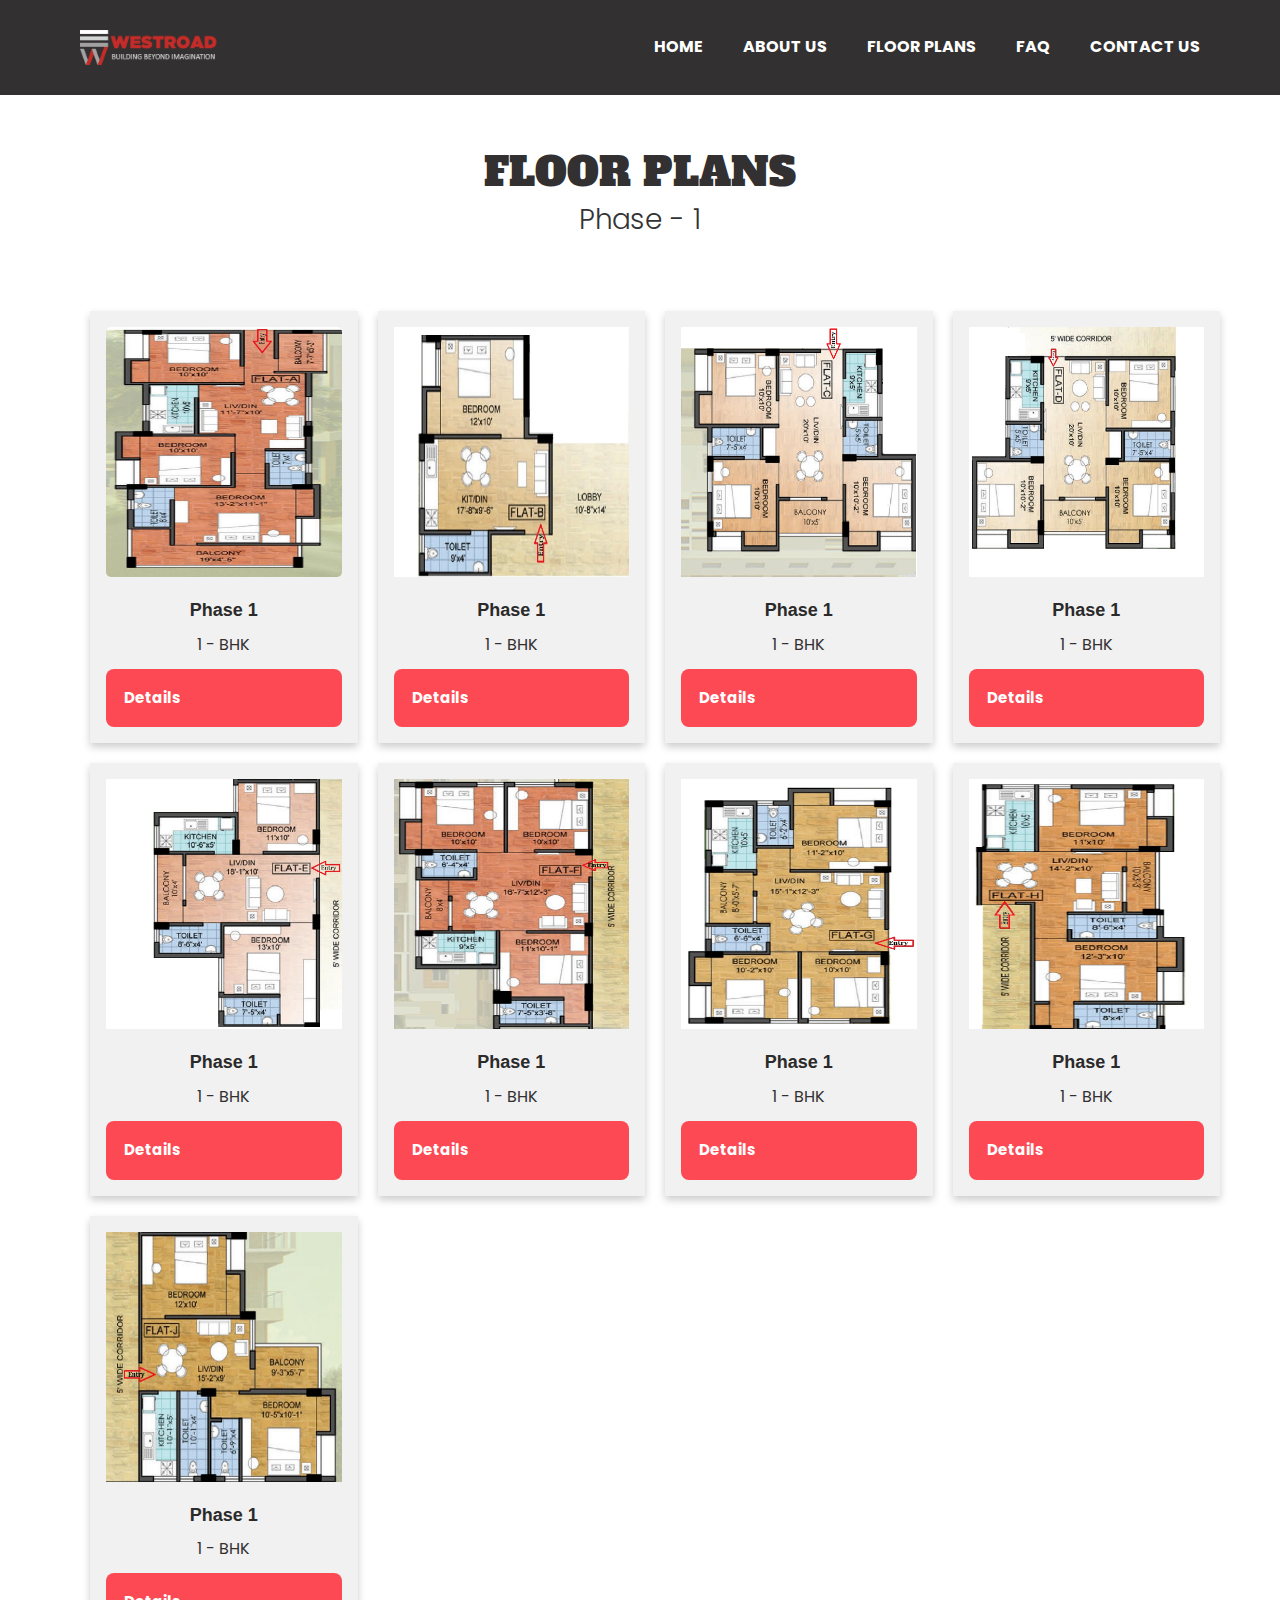
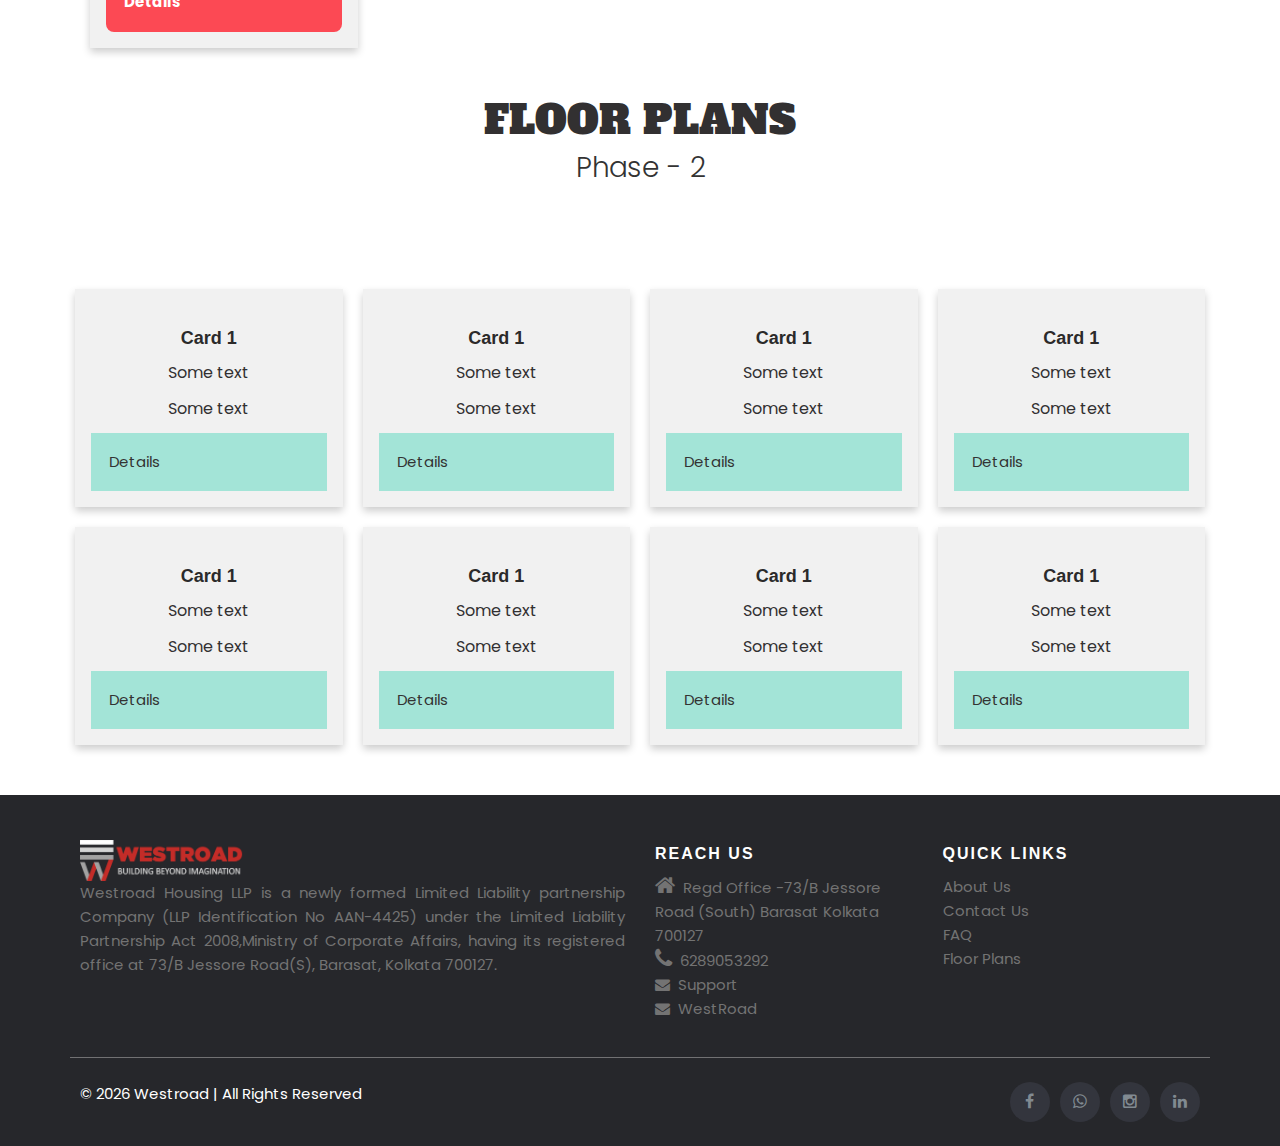
<file: floor plan.html>
<!DOCTYPE html>
<html lang="en"> 
<meta charset="utf-8">
<meta http-equiv="content-type" content="text/html;charset=UTF-8" />
<meta name="viewport" content="width=device-width, initial-scale=1.0"> 
<head>   
  <!-- Page Title -->

  <title>Floor Plans | Westroad</title>
  <!--favicon-->
  <link href="images/favicon.png" rel="icon" sizes="60x60">
  <!-- include the site stylesheet -->
  <link href="https://fonts.googleapis.com/css2?family=Poppins:wght@300&display=swap" rel="stylesheet">
  <link rel="stylesheet" href="https://cdnjs.cloudflare.com/ajax/libs/font-awesome/4.7.0/css/font-awesome.min.css">
  <link href="https://fonts.googleapis.com/css2?family=Alfa+Slab+One&display=swap" rel="stylesheet">
  <!-- include the site stylesheet -->
  <link rel="stylesheet" href="css/bootstrap.css">
  <!-- include the site stylesheet -->
  <link rel="stylesheet" href="css/icon-fonts.css">
  <!-- include the site stylesheet -->
  <link rel="stylesheet" href="css/plugins.css">
  <!-- include the site stylesheet -->
  <link rel="stylesheet" href="style.css">
  <!-- include the site stylesheet -->
  <link rel="stylesheet" href="css/colors.css">
  <!-- include the site stylesheet -->
  <link rel="stylesheet" href="css/responsive.css">
  <style class="color_css">
        /* don't delete this blank tag*/
    </style>
<style>
/* Float four columns side by side */
.column {
  float: left;
  width: 25%;
  padding: 0 10px;
}

/* Remove extra left and right margins, due to padding */
.row {margin: 0 -5px;}

/* Clear floats after the columns */
.row:after {
  content: "";
  display: table;
  clear: both;
}

/* Responsive columns */
@media screen and (max-width: 768px) {
  .column {
    width: 100%;
    display: block;
    margin-bottom: 20px;
  }
}

/* Style the counter cards */
.card {
  box-shadow: 0 4px 8px 0 rgba(0, 0, 0, 0.2);
  padding: 16px;
  text-align: center;
  background-color: #f1f1f1;
}
.accordion {
  background-color: #eee;
  color: #333;
  cursor: pointer;
  padding: 18px;
  width: 100%;
  border: none;
  text-align: left;
  outline: none;
  font-size: 15px;
  transition: 1s;
}

.active, .accordion:hover {
  background-color: #ccc; 
}

.panel {
  padding: 0 18px;
  display: none;
  background-color: white;
  overflow: hidden;
}

#myImg {
  border-radius: 5px;
  cursor: pointer;
  transition: 0.3s;
}

#myImg:hover {opacity: 0.7;}

/* The Modal (background) */
.modal {
  display: none; /* Hidden by default */
  position: fixed; /* Stay in place */
  z-index: 1; /* Sit on top */
  padding-top: 100px; /* Location of the box */
  left: 0;
  top: 0;
  width: 100%; /* Full width */
  height: 100%; /* Full height */
  overflow: auto; /* Enable scroll if needed */
  background-color: rgb(0,0,0); /* Fallback color */
  background-color: rgba(0,0,0,0.9); /* Black w/ opacity */
}

/* Modal Content (image) */
.modal-content {
  margin: auto;
  display: block;
  width: 80%;
  max-width: 700px;
}

/* Caption of Modal Image */
#caption {
  margin: auto;
  display: block;
  width: 80%;
  max-width: 700px;
  text-align: center;
  color: #ccc;
  padding: 10px 0;
  height: 150px;
}

/* Add Animation */
.modal-content, #caption {  
  -webkit-animation-name: zoom;
  -webkit-animation-duration: 0.6s;
  animation-name: zoom;
  animation-duration: 0.6s;
}

@-webkit-keyframes zoom {
  from {-webkit-transform:scale(0)} 
  to {-webkit-transform:scale(1)}
}

@keyframes zoom {
  from {transform:scale(0)} 
  to {transform:scale(1)}
}

/* The Close Button */
.close {
  position: absolute;
  top: 15px;
  right: 35px;
  color: #f1f1f1;
  font-size: 40px;
  font-weight: bold;
  transition: 0.3s;
}

.close:hover,
.close:focus {
  color: #bbb;
  text-decoration: none;
  cursor: pointer;
}

/* 100% Image Width on Smaller Screens */
@media only screen and (max-width: 700px){
  .modal-content {
    width: 100%;
  }
}
</style>
</head>
<body>
  <!-- main container of all the page elements -->
  <div id="wrapper">
    <!-- start of header -->
    <header id="header" class="header6 bg-dark transparent nospace"  style="background-color: #323031">
      <div class="container">
        <div class="row">
          <div class="col-xs-12">
            <!-- logo -->
            <div class="logo">
              <a href="index.html"><img src="images/logo.png" alt="westroad-logo" width="100%"></a>
            </div>
            <div class="header-holder"> 
              <a href="#" class="nav-opener menu-opener"><span></span></a>
              <!-- start of navigation -->
              <nav id="nav" style="float: right;">
                <ul class="list-unstyled">
                  <li><a href="index.html" style="font-weight: bold;">Home</a></li>
                  <li><a href="aboutus.html" style="font-weight: bold;">About Us</a></li>   
                  <li><a href="floor plan.html" style="font-weight: bold;">Floor Plans</a></li> 
                  <li><a href="faq.html" style="font-weight: bold;">FAQ</a></li> 
                  <li><a href="contactus.html" style="font-weight: bold;">Contact Us</a></li>
                </ul>
              </nav><!-- end of navigation --> 
            </div>
          </div>
        </div>
      </div>
    </header><!-- end of header -->
 

    <div class="container mt-5" style="margin-top: 150px;margin-bottom: 50px">
      <div class="row">
            <div class="col-xs-12">
              <header class="main-heading mar-b-md text-center no-border">
                <h2 class="heading text-uppercase" style="font-family: 'Alfa Slab One', cursive;">Floor Plans</h2>
                <p style="font-size: 28px;color: #333">Phase - 1</p>
              </header>
            </div>
        </div> 
          <div class="container mt-5">
            <div class="row">
              <div class="column">
                <div class="card"> 
                  <img id="myImg"  class="ratul"  class="ratul" src="images/floor-plan/Flat - A_3bhk-1236sqft.png" alt="Snow" style="width:100%;max-width:300px;height: 250px" onclick="fun('myImg')">
                  <h3>Phase 1</h3>
                  <p>1 - BHK</p>
                  <button class="accordion" style="background-color: #FC4954;color:#fff;font-weight:bold;border-radius:8px">Details</button>
                  <div class="panel">
                  <p style="margin-top: 15px;margin-bottom:15px">Westroad allows you to get an unmatched location that is away from the din and bustle and at the same time the price is quite modest as compared to our competitors.</p>
                  <a class="btn btn-primary" href="./EMI-calc.html" role="button">Calculate EMI</a>
                  </div>
                </div>
              </div>

              <div class="column">
                <div class="card"> 
                  <img id="myImg1"  class="ratul" src="images/floor-plan/Flat - B_1bhk-507sqft.png" alt="Snow" style="width:100%;max-width:300px;cursor: pointer;height: 250px" onclick="fun('myImg1')">
                  <h3>Phase 1</h3>
                  <p>1 - BHK</p>
                  <button class="accordion" style="background-color: #FC4954;color:#fff;font-weight:bold;border-radius:8px">Details</button>
                  <div class="panel">
                  <p style="margin-top: 15px;margin-bottom:15px">Westroad allows you to get an unmatched location that is away from the din and bustle and at the same time the price is quite modest as compared to our competitors.</p>
                  <a class="btn btn-primary" href="./EMI-calc.html" role="button">Calculate EMI</a>
                  </div>
                </div>
              </div>
              
              <div class="column">
                <div class="card">
                  <img id="myImg2"  class="ratul" src="images/floor-plan/Flat - C_3bhk-1025sqft.png" alt="Snow" style="width:100%;max-width:300px;cursor: pointer;height: 250px" onclick="fun('myImg2')">
                  <h3>Phase 1</h3>
                  <p>1 - BHK</p>
                  <button class="accordion" style="background-color: #FC4954;color:#fff;font-weight:bold;border-radius:8px">Details</button>
                  <div class="panel">
                  <p style="margin-top: 15px;margin-bottom:15px">Westroad allows you to get an unmatched location that is away from the din and bustle and at the same time the price is quite modest as compared to our competitors.</p>
                  <a class="btn btn-primary" href="./EMI-calc.html" role="button">Calculate EMI</a>
                  </div>
                </div>
              </div>
        
            <div class="column">
                <div class="card">
                  <img id="myImg3" src="images/floor-plan/Flat - D_3bhk-1013sqft.png" alt="Snow" style="width:100%;max-width:300px;cursor: pointer;height: 250px" onclick="fun('myImg3')">
                  <h3>Phase 1</h3>
                  <p>1 - BHK</p>
                  <button class="accordion" style="background-color: #FC4954;color:#fff;font-weight:bold;border-radius:8px">Details</button>
                  <div class="panel">
                  <p style="margin-top: 15px;margin-bottom:15px">Westroad allows you to get an unmatched location that is away from the din and bustle and at the same time the price is quite modest as compared to our competitors.</p>
                  <a class="btn btn-primary" href="./EMI-calc.html" role="button">Calculate EMI</a>
                  </div>
                </div>
              </div>
          </div>
          <div class="row" style="margin-top: 20px">
              <div class="column">
                <div class="card">
                  <img id="myImg4" src="images/floor-plan/Flat - E_2bhk-890sqft.png" alt="Snow" style="width:100%;max-width:300px;cursor: pointer;height: 250px" onclick="fun('myImg4')">
                  <h3>Phase 1</h3>
                  <p>1 - BHK</p>
                  <button class="accordion" style="background-color: #FC4954;color:#fff;font-weight:bold;border-radius:8px">Details</button>
                  <div class="panel">
                  <p style="margin-top: 15px;margin-bottom:15px">Westroad allows you to get an unmatched location that is away from the din and bustle and at the same time the price is quite modest as compared to our competitors.</p>
                  <a class="btn btn-primary" href="./EMI-calc.html" role="button">Calculate EMI</a>
                  </div>
                </div>
              </div>

              <div class="column">
                <div class="card">
                  <img id="myImg5" src="images/floor-plan/Flat - F_3bhk-982sqft.png" alt="Snow" style="width:100%;max-width:300px;cursor: pointer;height: 250px" onclick="fun('myImg5')">
                  <h3>Phase 1</h3>
                  <p>1 - BHK</p>
                  <button class="accordion" style="background-color: #FC4954;color:#fff;font-weight:bold;border-radius:8px">Details</button>
                  <div class="panel">
                  <p style="margin-top: 15px;margin-bottom:15px">Westroad allows you to get an unmatched location that is away from the din and bustle and at the same time the price is quite modest as compared to our competitors.</p>
                  <a class="btn btn-primary" href="./EMI-calc.html" role="button">Calculate EMI</a>
                  </div>
                </div>
              </div>
              
              <div class="column">
                <div class="card">
                  <img id="myImg6" src="images/floor-plan/Flat - G_3bhk-1003sqft.png" alt="Snow" style="width:100%;max-width:300px;cursor: pointer;height: 250px" onclick="fun('myImg6')">
                  <h3>Phase 1</h3>
                  <p>1 - BHK</p>
                  <button class="accordion" style="background-color: #FC4954;color:#fff;font-weight:bold;border-radius:8px">Details</button>
                  <div class="panel">
                  <p style="margin-top: 15px;margin-bottom:15px">Westroad allows you to get an unmatched location that is away from the din and bustle and at the same time the price is quite modest as compared to our competitors.</p>
                  <a class="btn btn-primary" href="./EMI-calc.html" role="button">Calculate EMI</a>
                  </div>
                </div>
              </div>
        
            <div class="column">
                <div class="card">
                  <img id="myImg7" src="images/floor-plan/Flat - H_2bhk-848sqft.png" alt="Snow" style="width:100%;max-width:300px;cursor: pointer;height: 250px" onclick="fun('myImg7')">
                  <h3>Phase 1</h3>
                  <p>1 - BHK</p>
                  <button class="accordion" style="background-color: #FC4954;color:#fff;font-weight:bold;border-radius:8px">Details</button>
                  <div class="panel">
                  <p style="margin-top: 15px;margin-bottom:15px">Westroad allows you to get an unmatched location that is away from the din and bustle and at the same time the price is quite modest as compared to our competitors.</p>
                  <a class="btn btn-primary" href="./EMI-calc.html" role="button">Calculate EMI</a>
                  </div>
                </div>
              </div>
          </div>
          <div class="row" style="margin-top: 20px">
              <div class="column">
                <div class="card">
                  <img id="myImg8" src="images/floor-plan/Flat - J_2bhk-858sqft.png" alt="Snow" style="width:100%;max-width:300px;cursor: pointer;height: 250px" onclick="fun('myImg8')">
                  <h3>Phase 1</h3>
                  <p>1 - BHK</p>
                  <button class="accordion" style="background-color: #FC4954;color:#fff;font-weight:bold;border-radius:8px">Details</button>
                  <div class="panel">
                  <p style="margin-top: 15px;margin-bottom:15px">Westroad allows you to get an unmatched location that is away from the din and bustle and at the same time the price is quite modest as compared to our competitors.</p>
                  <a class="btn btn-primary" href="./EMI-calc.html" role="button">Calculate EMI</a>
                  </div>
                </div>
              </div>

            <!-- The Modal Starts-->
            <div id="myModal" class="modal" style="margin-top: 60px">
              <span class="close">&times;</span>
              <img class="modal-content" id="img01"> 
              <div id="caption"></div>
            </div> 
            <!-- The Modal Ends-->
          </div>
        </div> 
        </div>



          <div class="row">
            <div class="col-xs-12">
              <header class="main-heading mar-b-md text-center no-border">
                <h2 class="heading text-uppercase" style="font-family: 'Alfa Slab One', cursive;">Floor Plans</h2>
                <p style="font-size: 28px;color: #333">Phase - 2</p>
              </header>
            </div>
        </div> 
         <div class="container mt-5" style="margin-top: 10px;">   
          <div class="row" style="margin-top: 20px">
              <div class="column">
                <div class="card">
                  <h3>Card 1</h3>
                  <p>Some text</p>
                  <p>Some text</p>
                  <button class="accordion" style="background-color: #A3E4D7">Details</button>
                  <div class="panel">
                  <p style="margin-top: 15px;margin-bottom:15px">Westroad allows you to get an unmatched location that is away from the din and bustle and at the same time the price is quite modest as compared to our competitors.</p>
                  <a class="btn btn-primary" href="./EMI-calc.html" role="button">Calculate EMI</a>
                  </div>
                </div>
              </div>

              <div class="column">
                <div class="card">
                  <h3>Card 1</h3>
                  <p>Some text</p>
                  <p>Some text</p>
                  <button class="accordion" style="background-color: #A3E4D7">Details</button>
                  <div class="panel">
                  <p style="margin-top: 15px;margin-bottom:15px">Westroad allows you to get an unmatched location that is away from the din and bustle and at the same time the price is quite modest as compared to our competitors.</p>
                  <a class="btn btn-primary" href="./EMI-calc.html" role="button">Calculate EMI</a>
                  </div>
                </div>
              </div>
              
              <div class="column">
                <div class="card">
                  <h3>Card 1</h3>
                  <p>Some text</p>
                  <p>Some text</p>
                  <button class="accordion" style="background-color: #A3E4D7">Details</button>
                  <div class="panel">
                  <p style="margin-top: 15px;margin-bottom:15px">Westroad allows you to get an unmatched location that is away from the din and bustle and at the same time the price is quite modest as compared to our competitors.</p>
                  <a class="btn btn-primary" href="./EMI-calc.html" role="button">Calculate EMI</a>
                  </div>
                </div>
              </div>
        
            <div class="column">
                <div class="card">
                  <h3>Card 1</h3>
                  <p>Some text</p>
                  <p>Some text</p>
                  <button class="accordion" style="background-color: #A3E4D7">Details</button>
                  <div class="panel">
                  <p style="margin-top: 15px;margin-bottom:15px">Westroad allows you to get an unmatched location that is away from the din and bustle and at the same time the price is quite modest as compared to our competitors.</p>
                  <a class="btn btn-primary" href="./EMI-calc.html" role="button">Calculate EMI</a>
                  </div>
                </div>
              </div>
          </div>
          <div class="row" style="margin-top: 20px">
              <div class="column">
                <div class="card">
                  <h3>Card 1</h3>
                  <p>Some text</p>
                  <p>Some text</p>
                  <button class="accordion" style="background-color: #A3E4D7">Details</button>
                  <div class="panel">
                  <p style="margin-top: 15px;margin-bottom:15px">Westroad allows you to get an unmatched location that is away from the din and bustle and at the same time the price is quite modest as compared to our competitors.</p>
                  <a class="btn btn-primary" href="./EMI-calc.html" role="button">Calculate EMI</a>
                  </div>
                </div>
              </div>

              <div class="column">
                <div class="card">
                  <h3>Card 1</h3>
                  <p>Some text</p>
                  <p>Some text</p>
                  <button class="accordion" style="background-color: #A3E4D7">Details</button>
                  <div class="panel">
                  <p style="margin-top: 15px;margin-bottom:15px">Westroad allows you to get an unmatched location that is away from the din and bustle and at the same time the price is quite modest as compared to our competitors.</p>
                  <a class="btn btn-primary" href="./EMI-calc.html" role="button">Calculate EMI</a>
                  </div>
                </div>
              </div>
              
              <div class="column">
                <div class="card">
                  <h3>Card 1</h3>
                  <p>Some text</p>
                  <p>Some text</p>
                  <button class="accordion" style="background-color: #A3E4D7">Details</button>
                  <div class="panel">
                  <p style="margin-top: 15px;margin-bottom:15px">Westroad allows you to get an unmatched location that is away from the din and bustle and at the same time the price is quite modest as compared to our competitors.</p>
                  <a class="btn btn-primary" href="./EMI-calc.html" role="button">Calculate EMI</a>
                  </div>
                </div>
              </div> 
              
              <div class="column">
                <div class="card">
                  <h3>Card 1</h3>
                  <p>Some text</p>
                  <p>Some text</p>
                  <button class="accordion" style="background-color: #A3E4D7">Details</button>
                  <div class="panel">
                  <p style="margin-top: 15px;margin-bottom:15px">Westroad allows you to get an unmatched location that is away from the din and bustle and at the same time the price is quite modest as compared to our competitors.</p>
                  <a class="btn btn-primary" href="./EMI-calc.html" role="button">Calculate EMI</a>
                  </div>
                </div>
              </div>
         </div> 
       </div>

    <!-- Site footer -->
    <footer class="site-footer" style="margin-top: 50px">
      <div class="container">
        <div class="row">
          <div class="col-sm-12 col-md-6">
            <img src="images/logo.png" width="30%">
            <p class="text-justify">Westroad Housing LLP is a newly formed Limited Liability partnership Company (LLP Identification No AAN-4425) under the Limited Liability Partnership Act 2008,Ministry of Corporate Affairs, having its registered office at 73/B Jessore Road(S), Barasat, Kolkata 700127. </p>
          </div>

          <div class="col-xs-6 col-md-3">
            <h6>Reach US</h6>
            <ul class="footer-links">
              <li><i class="fa fa-home" style="font-size: 22px"></i>&nbsp; Regd Office -73/B Jessore Road (South) Barasat Kolkata 700127</li>
              <li><a href="tel:6289053292"><i class="fa fa-phone" style="font-size: 22px"></i>&nbsp; 6289053292</a></li>
              <li><i class="fa fa-envelope"></i><a href="mailto:westroadhousing@gmail.com">&nbsp; Support</a></li>
              <li><i class="fa fa-envelope"></i><a href="mailto:sales@westroad.in">&nbsp; WestRoad</a></li>
            </ul>
          </div>

          <div class="row">
            <div class="col-xs-6 col-md-3">
            <h6>Quick Links</h6>
            <ul class="footer-links">
              <li><a href="./about.html">About Us</a></li>
              <li><a href="./contactus.html">Contact Us</a></li>
              <li><a href="./faq.html">FAQ</a></li>
              <li><a href="./floor plan.html">Floor Plans</a></li> 
            </ul>
          </div>
          </div>
          
        </div>
        <hr>
      </div>
      <div class="container">
        <div class="row">
          <div class="col-md-8 col-sm-6 col-xs-12">
            <p class="copy-right" style="color: #fff">&copy; <script>document.write(new Date().getFullYear());</script> Westroad | All Rights Reserved</p>
          </div>

          <div class="col-md-4 col-sm-6 col-xs-12">
            <ul class="social-icons">
              <li><a class="facebook" href="#"><i class="fa fa-facebook"></i></a></li>
              <li><a class="whatsapp" href="#"><i class="fa fa-whatsapp"></i></a></li>
              <li><a class="instagram" href="#"><i class="fa fa-instagram"></i></a></li>
              <li><a class="linkedin" href="#"><i class="fa fa-linkedin"></i></a></li>   
            </ul>
          </div>
        </div>
      </div>
</footer>
<!-- partial --> 
  </div>
  <!-- include jQuery -->
  <script src="js/jquery.js" defer></script>
  <!-- include plugins jQuery -->
  <script src="js/plugins.js" defer></script>
  <!-- include jQuery main -->
  <script src="js/jquery.main.js" defer></script>
    <script>
    var acc = document.getElementsByClassName("accordion");
    var i;

    for (i = 0; i < acc.length; i++) {
      acc[i].addEventListener("click", function() {
        this.classList.toggle("active");
        var panel = this.nextElementSibling;
        if (panel.style.display === "block") {
          panel.style.display = "none";
        } else {
          panel.style.display = "block";
        }
      });
    } 
// Get the modal - 01
var modal = document.getElementById("myModal");

// Get the image and insert it inside the modal - use its "alt" text as a caption
var captionText = document.getElementById("caption");
function fun(id){
  var srcimg = document.getElementById(id);
  console.log('img', this)
  var modalImg = document.getElementById("img01");
  modal.style.display = "block";
  console.log('modalImg', modalImg);
  modalImg.src = srcimg.src; 
}

// Get the <span> element that closes the modal
var span = document.getElementsByClassName("close")[0];

// When the user clicks on <span> (x), close the modal
span.onclick = function() { 
  modal.style.display = "none";
}
</script> 
</body>
</html>
</file>
<file: css/icon-fonts.css>
@font-face {
    font-family: 'klavika';
    src: url('../fonts/klavikalight-plain.html') format('woff2'),
         url('../fonts/klavikalight-plain.woff') format('woff');
    font-weight: 300;
    font-style: normal;

}
@font-face {
    font-family: 'klavika';
    src: url('../fonts/klavikaboldbold.html') format('woff2'),
         url('../fonts/klavikaboldbold.woff') format('woff');
    font-weight: 700;
    font-style: normal;

}

@font-face {
    font-family: 'lotregular';
    src: url('../fonts/lot.html') format('woff2'),
         url('../fonts/lot.woff') format('woff');
    font-weight: normal;
    font-style: normal;

}
@font-face {
  font-family: 'icomoon';
  src:  url('../fonts/icomoonc275c275.eot?q6dh59');
  src:  url('../fonts/icomoonc275c275.eot?q6dh59#iefix') format('embedded-opentype'),
    url('../fonts/icomoonc275c275.html?q6dh59') format('truetype'),
    url('../fonts/icomoonc275c275.woff?q6dh59') format('woff'),
    url('../fonts/icomoonc275c275.svg?q6dh59#icomoon') format('svg');
  font-weight: normal;
  font-style: normal;
}

[class^="icon-"], [class*=" icon-"] {
  /* use !important to prevent issues with browser extensions that change fonts */
  font-family: 'icomoon' !important;
  speak: none;
  font-style: normal;
  font-weight: normal;
  font-variant: normal;
  text-transform: none;
  /*line-height: 1;*/

  /* Better Font Rendering =========== */
  -webkit-font-smoothing: antialiased;
  -moz-osx-font-smoothing: grayscale;
}

.icon-envelope:before {
  content: "\e91f";
}
.icon-phone:before {
  content: "\e920";
}
.icon-construction:before {
  content: "\e900";
}
.icon-drawing:before {
  content: "\e901";
}
.icon-drill:before {
  content: "\e902";
}
.icon-facebook-logo:before {
  content: "\e903";
}
.icon-google-plus:before {
  content: "\e904";
}
.icon-innovation:before {
  content: "\e905";
}
.icon-light-bulb:before {
  content: "\e906";
}
.icon-link:before {
  content: "\e907";
}
.icon-logo-linkedin:before {
  content: "\e908";
}
.icon-magnifying-glass:before {
  content: "\e909";
}
.icon-money:before {
  content: "\e90a";
}
.icon-mouse:before {
  content: "\e90b";
}
.icon-paint:before {
  content: "\e90c";
}
.icon-placeholder:before {
  content: "\e90d";
}
.icon-printer:before {
  content: "\e90e";
}
.icon-right-arrow:before {
  content: "\e90f";
}
.icon-roller:before {
  content: "\e910";
}
.icon-ruler:before {
  content: "\e911";
}
.icon-saw:before {
  content: "\e912";
}
.icon-search:before {
  content: "\e913";
}
.icon-shopping-bag:before {
  content: "\e914";
}
.icon-skyline:before {
  content: "\e915";
}
.icon-smiley:before {
  content: "\e916";
}
.icon-technology:before {
  content: "\e917";
}
.icon-tool:before {
  content: "\e918";
}
.icon-twitter:before {
  content: "\e919";
}
.icon-youtube-logo:before {
  content: "\e91a";
}
.icon-bolt:before {
  content: "\e91b";
}
.icon-chat-comment-oval-speech-bubble-with-text-lines:before {
  content: "\e91c";
}
.icon-check-form:before {
  content: "\e91d";
}
.icon-location:before {
  content: "\e91e";
}

/*!
 *  Font Awesome 4.5.0 by @davegandy - http://fontawesome.io - @fontawesome
 *  License - http://fontawesome.io/license (Font: SIL OFL 1.1, CSS: MIT License)
 */
 @font-face{font-family:'FontAwesome';src:url('../fonts/fontawesome-webfont32953295.eot?v=4.5.0');src:url('../fonts/fontawesome-webfontd41dd41d.eot?#iefix&v=4.5.0') format('embedded-opentype'),url('../fonts/fontawesome-webfont32953295.html?v=4.5.0') format('woff2'),url('../fonts/fontawesome-webfont32953295.woff?v=4.5.0') format('woff'),url('../fonts/fontawesome-webfont3295-23295.html?v=4.5.0') format('truetype'),url('../fonts/fontawesome-webfont32953295.svg?v=4.5.0#fontawesomeregular') format('svg');font-weight:normal;font-style:normal}.fa{display:inline-block;font:normal normal normal 14px/1 FontAwesome;font-size:inherit;text-rendering:auto;-webkit-font-smoothing:antialiased;-moz-osx-font-smoothing:grayscale}.fa-lg{font-size:1.33333333em;line-height:.75em;vertical-align:-15%}.fa-2x{font-size:2em}.fa-3x{font-size:3em}.fa-4x{font-size:4em}.fa-5x{font-size:5em}.fa-fw{width:1.28571429em;text-align:center}.fa-ul{padding-left:0;margin-left:2.14285714em;list-style-type:none}.fa-ul>li{position:relative}.fa-li{position:absolute;left:-2.14285714em;width:2.14285714em;top:.14285714em;text-align:center}.fa-li.fa-lg{left:-1.85714286em}.fa-border{padding:.2em .25em .15em;border:solid .08em #eee;border-radius:.1em}.fa-pull-left{float:left}.fa-pull-right{float:right}.fa.fa-pull-left{margin-right:.3em}.fa.fa-pull-right{margin-left:.3em}.fa.pull-left{margin-right:.3em}.fa.pull-right{margin-left:.3em}.fa-spin{-webkit-animation:fa-spin 2s infinite linear;animation:fa-spin 2s infinite linear}.fa-pulse{-webkit-animation:fa-spin 1s infinite steps(8);animation:fa-spin 1s infinite steps(8)}@-webkit-keyframes fa-spin{0%{-webkit-transform:rotate(0deg);transform:rotate(0deg)}100%{-webkit-transform:rotate(359deg);transform:rotate(359deg)}}@keyframes fa-spin{0%{-webkit-transform:rotate(0deg);transform:rotate(0deg)}100%{-webkit-transform:rotate(359deg);transform:rotate(359deg)}}.fa-rotate-90{filter:progid:DXImageTransform.Microsoft.BasicImage(rotation=1);-webkit-transform:rotate(90deg);-ms-transform:rotate(90deg);transform:rotate(90deg)}.fa-rotate-180{filter:progid:DXImageTransform.Microsoft.BasicImage(rotation=2);-webkit-transform:rotate(180deg);-ms-transform:rotate(180deg);transform:rotate(180deg)}.fa-rotate-270{filter:progid:DXImageTransform.Microsoft.BasicImage(rotation=3);-webkit-transform:rotate(270deg);-ms-transform:rotate(270deg);transform:rotate(270deg)}.fa-flip-horizontal{filter:progid:DXImageTransform.Microsoft.BasicImage(rotation=0, mirror=1);-webkit-transform:scale(-1, 1);-ms-transform:scale(-1, 1);transform:scale(-1, 1)}.fa-flip-vertical{filter:progid:DXImageTransform.Microsoft.BasicImage(rotation=2, mirror=1);-webkit-transform:scale(1, -1);-ms-transform:scale(1, -1);transform:scale(1, -1)}:root .fa-rotate-90,:root .fa-rotate-180,:root .fa-rotate-270,:root .fa-flip-horizontal,:root .fa-flip-vertical{-webkit-filter:none;filter:none}.fa-stack{position:relative;display:inline-block;width:2em;height:2em;line-height:2em;vertical-align:middle}.fa-stack-1x,.fa-stack-2x{position:absolute;left:0;width:100%;text-align:center}.fa-stack-1x{line-height:inherit}.fa-stack-2x{font-size:2em}.fa-inverse{color:#fff}.fa-glass:before{content:"\f000"}.fa-music:before{content:"\f001"}.fa-search:before{content:"\f002"}.fa-envelope-o:before{content:"\f003"}.fa-heart:before{content:"\f004"}.fa-star:before{content:"\f005"}.fa-star-o:before{content:"\f006"}.fa-user:before{content:"\f007"}.fa-film:before{content:"\f008"}.fa-th-large:before{content:"\f009"}.fa-th:before{content:"\f00a"}.fa-th-list:before{content:"\f00b"}.fa-check:before{content:"\f00c"}.fa-remove:before,.fa-close:before,.fa-times:before{content:"\f00d"}.fa-search-plus:before{content:"\f00e"}.fa-search-minus:before{content:"\f010"}.fa-power-off:before{content:"\f011"}.fa-signal:before{content:"\f012"}.fa-gear:before,.fa-cog:before{content:"\f013"}.fa-trash-o:before{content:"\f014"}.fa-home:before{content:"\f015"}.fa-file-o:before{content:"\f016"}.fa-clock-o:before{content:"\f017"}.fa-road:before{content:"\f018"}.fa-download:before{content:"\f019"}.fa-arrow-circle-o-down:before{content:"\f01a"}.fa-arrow-circle-o-up:before{content:"\f01b"}.fa-inbox:before{content:"\f01c"}.fa-play-circle-o:before{content:"\f01d"}.fa-rotate-right:before,.fa-repeat:before{content:"\f01e"}.fa-refresh:before{content:"\f021"}.fa-list-alt:before{content:"\f022"}.fa-lock:before{content:"\f023"}.fa-flag:before{content:"\f024"}.fa-headphones:before{content:"\f025"}.fa-volume-off:before{content:"\f026"}.fa-volume-down:before{content:"\f027"}.fa-volume-up:before{content:"\f028"}.fa-qrcode:before{content:"\f029"}.fa-barcode:before{content:"\f02a"}.fa-tag:before{content:"\f02b"}.fa-tags:before{content:"\f02c"}.fa-book:before{content:"\f02d"}.fa-bookmark:before{content:"\f02e"}.fa-print:before{content:"\f02f"}.fa-camera:before{content:"\f030"}.fa-font:before{content:"\f031"}.fa-bold:before{content:"\f032"}.fa-italic:before{content:"\f033"}.fa-text-height:before{content:"\f034"}.fa-text-width:before{content:"\f035"}.fa-align-left:before{content:"\f036"}.fa-align-center:before{content:"\f037"}.fa-align-right:before{content:"\f038"}.fa-align-justify:before{content:"\f039"}.fa-list:before{content:"\f03a"}.fa-dedent:before,.fa-outdent:before{content:"\f03b"}.fa-indent:before{content:"\f03c"}.fa-video-camera:before{content:"\f03d"}.fa-photo:before,.fa-image:before,.fa-picture-o:before{content:"\f03e"}.fa-pencil:before{content:"\f040"}.fa-map-marker:before{content:"\f041"}.fa-adjust:before{content:"\f042"}.fa-tint:before{content:"\f043"}.fa-edit:before,.fa-pencil-square-o:before{content:"\f044"}.fa-share-square-o:before{content:"\f045"}.fa-check-square-o:before{content:"\f046"}.fa-arrows:before{content:"\f047"}.fa-step-backward:before{content:"\f048"}.fa-fast-backward:before{content:"\f049"}.fa-backward:before{content:"\f04a"}.fa-play:before{content:"\f04b"}.fa-pause:before{content:"\f04c"}.fa-stop:before{content:"\f04d"}.fa-forward:before{content:"\f04e"}.fa-fast-forward:before{content:"\f050"}.fa-step-forward:before{content:"\f051"}.fa-eject:before{content:"\f052"}.fa-chevron-left:before{content:"\f053"}.fa-chevron-right:before{content:"\f054"}.fa-plus-circle:before{content:"\f055"}.fa-minus-circle:before{content:"\f056"}.fa-times-circle:before{content:"\f057"}.fa-check-circle:before{content:"\f058"}.fa-question-circle:before{content:"\f059"}.fa-info-circle:before{content:"\f05a"}.fa-crosshairs:before{content:"\f05b"}.fa-times-circle-o:before{content:"\f05c"}.fa-check-circle-o:before{content:"\f05d"}.fa-ban:before{content:"\f05e"}.fa-arrow-left:before{content:"\f060"}.fa-arrow-right:before{content:"\f061"}.fa-arrow-up:before{content:"\f062"}.fa-arrow-down:before{content:"\f063"}.fa-mail-forward:before,.fa-share:before{content:"\f064"}.fa-expand:before{content:"\f065"}.fa-compress:before{content:"\f066"}.fa-plus:before{content:"\f067"}.fa-minus:before{content:"\f068"}.fa-asterisk:before{content:"\f069"}.fa-exclamation-circle:before{content:"\f06a"}.fa-gift:before{content:"\f06b"}.fa-leaf:before{content:"\f06c"}.fa-fire:before{content:"\f06d"}.fa-eye:before{content:"\f06e"}.fa-eye-slash:before{content:"\f070"}.fa-warning:before,.fa-exclamation-triangle:before{content:"\f071"}.fa-plane:before{content:"\f072"}.fa-calendar:before{content:"\f073"}.fa-random:before{content:"\f074"}.fa-comment:before{content:"\f075"}.fa-magnet:before{content:"\f076"}.fa-chevron-up:before{content:"\f077"}.fa-chevron-down:before{content:"\f078"}.fa-retweet:before{content:"\f079"}.fa-shopping-cart:before{content:"\f07a"}.fa-folder:before{content:"\f07b"}.fa-folder-open:before{content:"\f07c"}.fa-arrows-v:before{content:"\f07d"}.fa-arrows-h:before{content:"\f07e"}.fa-bar-chart-o:before,.fa-bar-chart:before{content:"\f080"}.fa-twitter-square:before{content:"\f081"}.fa-facebook-square:before{content:"\f082"}.fa-camera-retro:before{content:"\f083"}.fa-key:before{content:"\f084"}.fa-gears:before,.fa-cogs:before{content:"\f085"}.fa-comments:before{content:"\f086"}.fa-thumbs-o-up:before{content:"\f087"}.fa-thumbs-o-down:before{content:"\f088"}.fa-star-half:before{content:"\f089"}.fa-heart-o:before{content:"\f08a"}.fa-sign-out:before{content:"\f08b"}.fa-linkedin-square:before{content:"\f08c"}.fa-thumb-tack:before{content:"\f08d"}.fa-external-link:before{content:"\f08e"}.fa-sign-in:before{content:"\f090"}.fa-trophy:before{content:"\f091"}.fa-github-square:before{content:"\f092"}.fa-upload:before{content:"\f093"}.fa-lemon-o:before{content:"\f094"}.fa-phone:before{content:"\f095"}.fa-square-o:before{content:"\f096"}.fa-bookmark-o:before{content:"\f097"}.fa-phone-square:before{content:"\f098"}.fa-twitter:before{content:"\f099"}.fa-facebook-f:before,.fa-facebook:before{content:"\f09a"}.fa-github:before{content:"\f09b"}.fa-unlock:before{content:"\f09c"}.fa-credit-card:before{content:"\f09d"}.fa-feed:before,.fa-rss:before{content:"\f09e"}.fa-hdd-o:before{content:"\f0a0"}.fa-bullhorn:before{content:"\f0a1"}.fa-bell:before{content:"\f0f3"}.fa-certificate:before{content:"\f0a3"}.fa-hand-o-right:before{content:"\f0a4"}.fa-hand-o-left:before{content:"\f0a5"}.fa-hand-o-up:before{content:"\f0a6"}.fa-hand-o-down:before{content:"\f0a7"}.fa-arrow-circle-left:before{content:"\f0a8"}.fa-arrow-circle-right:before{content:"\f0a9"}.fa-arrow-circle-up:before{content:"\f0aa"}.fa-arrow-circle-down:before{content:"\f0ab"}.fa-globe:before{content:"\f0ac"}.fa-wrench:before{content:"\f0ad"}.fa-tasks:before{content:"\f0ae"}.fa-filter:before{content:"\f0b0"}.fa-briefcase:before{content:"\f0b1"}.fa-arrows-alt:before{content:"\f0b2"}.fa-group:before,.fa-users:before{content:"\f0c0"}.fa-chain:before,.fa-link:before{content:"\f0c1"}.fa-cloud:before{content:"\f0c2"}.fa-flask:before{content:"\f0c3"}.fa-cut:before,.fa-scissors:before{content:"\f0c4"}.fa-copy:before,.fa-files-o:before{content:"\f0c5"}.fa-paperclip:before{content:"\f0c6"}.fa-save:before,.fa-floppy-o:before{content:"\f0c7"}.fa-square:before{content:"\f0c8"}.fa-navicon:before,.fa-reorder:before,.fa-bars:before{content:"\f0c9"}.fa-list-ul:before{content:"\f0ca"}.fa-list-ol:before{content:"\f0cb"}.fa-strikethrough:before{content:"\f0cc"}.fa-underline:before{content:"\f0cd"}.fa-table:before{content:"\f0ce"}.fa-magic:before{content:"\f0d0"}.fa-truck:before{content:"\f0d1"}.fa-pinterest:before{content:"\f0d2"}.fa-pinterest-square:before{content:"\f0d3"}.fa-google-plus-square:before{content:"\f0d4"}.fa-google-plus:before{content:"\f0d5"}.fa-money:before{content:"\f0d6"}.fa-caret-down:before{content:"\f0d7"}.fa-caret-up:before{content:"\f0d8"}.fa-caret-left:before{content:"\f0d9"}.fa-caret-right:before{content:"\f0da"}.fa-columns:before{content:"\f0db"}.fa-unsorted:before,.fa-sort:before{content:"\f0dc"}.fa-sort-down:before,.fa-sort-desc:before{content:"\f0dd"}.fa-sort-up:before,.fa-sort-asc:before{content:"\f0de"}.fa-envelope:before{content:"\f0e0"}.fa-linkedin:before{content:"\f0e1"}.fa-rotate-left:before,.fa-undo:before{content:"\f0e2"}.fa-legal:before,.fa-gavel:before{content:"\f0e3"}.fa-dashboard:before,.fa-tachometer:before{content:"\f0e4"}.fa-comment-o:before{content:"\f0e5"}.fa-comments-o:before{content:"\f0e6"}.fa-flash:before,.fa-bolt:before{content:"\f0e7"}.fa-sitemap:before{content:"\f0e8"}.fa-umbrella:before{content:"\f0e9"}.fa-paste:before,.fa-clipboard:before{content:"\f0ea"}.fa-lightbulb-o:before{content:"\f0eb"}.fa-exchange:before{content:"\f0ec"}.fa-cloud-download:before{content:"\f0ed"}.fa-cloud-upload:before{content:"\f0ee"}.fa-user-md:before{content:"\f0f0"}.fa-stethoscope:before{content:"\f0f1"}.fa-suitcase:before{content:"\f0f2"}.fa-bell-o:before{content:"\f0a2"}.fa-coffee:before{content:"\f0f4"}.fa-cutlery:before{content:"\f0f5"}.fa-file-text-o:before{content:"\f0f6"}.fa-building-o:before{content:"\f0f7"}.fa-hospital-o:before{content:"\f0f8"}.fa-ambulance:before{content:"\f0f9"}.fa-medkit:before{content:"\f0fa"}.fa-fighter-jet:before{content:"\f0fb"}.fa-beer:before{content:"\f0fc"}.fa-h-square:before{content:"\f0fd"}.fa-plus-square:before{content:"\f0fe"}.fa-angle-double-left:before{content:"\f100"}.fa-angle-double-right:before{content:"\f101"}.fa-angle-double-up:before{content:"\f102"}.fa-angle-double-down:before{content:"\f103"}.fa-angle-left:before{content:"\f104"}.fa-angle-right:before{content:"\f105"}.fa-angle-up:before{content:"\f106"}.fa-angle-down:before{content:"\f107"}.fa-desktop:before{content:"\f108"}.fa-laptop:before{content:"\f109"}.fa-tablet:before{content:"\f10a"}.fa-mobile-phone:before,.fa-mobile:before{content:"\f10b"}.fa-circle-o:before{content:"\f10c"}.fa-quote-left:before{content:"\f10d"}.fa-quote-right:before{content:"\f10e"}.fa-spinner:before{content:"\f110"}.fa-circle:before{content:"\f111"}.fa-mail-reply:before,.fa-reply:before{content:"\f112"}.fa-github-alt:before{content:"\f113"}.fa-folder-o:before{content:"\f114"}.fa-folder-open-o:before{content:"\f115"}.fa-smile-o:before{content:"\f118"}.fa-frown-o:before{content:"\f119"}.fa-meh-o:before{content:"\f11a"}.fa-gamepad:before{content:"\f11b"}.fa-keyboard-o:before{content:"\f11c"}.fa-flag-o:before{content:"\f11d"}.fa-flag-checkered:before{content:"\f11e"}.fa-terminal:before{content:"\f120"}.fa-code:before{content:"\f121"}.fa-mail-reply-all:before,.fa-reply-all:before{content:"\f122"}.fa-star-half-empty:before,.fa-star-half-full:before,.fa-star-half-o:before{content:"\f123"}.fa-location-arrow:before{content:"\f124"}.fa-crop:before{content:"\f125"}.fa-code-fork:before{content:"\f126"}.fa-unlink:before,.fa-chain-broken:before{content:"\f127"}.fa-question:before{content:"\f128"}.fa-info:before{content:"\f129"}.fa-exclamation:before{content:"\f12a"}.fa-superscript:before{content:"\f12b"}.fa-subscript:before{content:"\f12c"}.fa-eraser:before{content:"\f12d"}.fa-puzzle-piece:before{content:"\f12e"}.fa-microphone:before{content:"\f130"}.fa-microphone-slash:before{content:"\f131"}.fa-shield:before{content:"\f132"}.fa-calendar-o:before{content:"\f133"}.fa-fire-extinguisher:before{content:"\f134"}.fa-rocket:before{content:"\f135"}.fa-maxcdn:before{content:"\f136"}.fa-chevron-circle-left:before{content:"\f137"}.fa-chevron-circle-right:before{content:"\f138"}.fa-chevron-circle-up:before{content:"\f139"}.fa-chevron-circle-down:before{content:"\f13a"}.fa-html5:before{content:"\f13b"}.fa-css3:before{content:"\f13c"}.fa-anchor:before{content:"\f13d"}.fa-unlock-alt:before{content:"\f13e"}.fa-bullseye:before{content:"\f140"}.fa-ellipsis-h:before{content:"\f141"}.fa-ellipsis-v:before{content:"\f142"}.fa-rss-square:before{content:"\f143"}.fa-play-circle:before{content:"\f144"}.fa-ticket:before{content:"\f145"}.fa-minus-square:before{content:"\f146"}.fa-minus-square-o:before{content:"\f147"}.fa-level-up:before{content:"\f148"}.fa-level-down:before{content:"\f149"}.fa-check-square:before{content:"\f14a"}.fa-pencil-square:before{content:"\f14b"}.fa-external-link-square:before{content:"\f14c"}.fa-share-square:before{content:"\f14d"}.fa-compass:before{content:"\f14e"}.fa-toggle-down:before,.fa-caret-square-o-down:before{content:"\f150"}.fa-toggle-up:before,.fa-caret-square-o-up:before{content:"\f151"}.fa-toggle-right:before,.fa-caret-square-o-right:before{content:"\f152"}.fa-euro:before,.fa-eur:before{content:"\f153"}.fa-gbp:before{content:"\f154"}.fa-dollar:before,.fa-usd:before{content:"\f155"}.fa-rupee:before,.fa-inr:before{content:"\f156"}.fa-cny:before,.fa-rmb:before,.fa-yen:before,.fa-jpy:before{content:"\f157"}.fa-ruble:before,.fa-rouble:before,.fa-rub:before{content:"\f158"}.fa-won:before,.fa-krw:before{content:"\f159"}.fa-bitcoin:before,.fa-btc:before{content:"\f15a"}.fa-file:before{content:"\f15b"}.fa-file-text:before{content:"\f15c"}.fa-sort-alpha-asc:before{content:"\f15d"}.fa-sort-alpha-desc:before{content:"\f15e"}.fa-sort-amount-asc:before{content:"\f160"}.fa-sort-amount-desc:before{content:"\f161"}.fa-sort-numeric-asc:before{content:"\f162"}.fa-sort-numeric-desc:before{content:"\f163"}.fa-thumbs-up:before{content:"\f164"}.fa-thumbs-down:before{content:"\f165"}.fa-youtube-square:before{content:"\f166"}.fa-youtube:before{content:"\f167"}.fa-xing:before{content:"\f168"}.fa-xing-square:before{content:"\f169"}.fa-youtube-play:before{content:"\f16a"}.fa-dropbox:before{content:"\f16b"}.fa-stack-overflow:before{content:"\f16c"}.fa-instagram:before{content:"\f16d"}.fa-flickr:before{content:"\f16e"}.fa-adn:before{content:"\f170"}.fa-bitbucket:before{content:"\f171"}.fa-bitbucket-square:before{content:"\f172"}.fa-tumblr:before{content:"\f173"}.fa-tumblr-square:before{content:"\f174"}.fa-long-arrow-down:before{content:"\f175"}.fa-long-arrow-up:before{content:"\f176"}.fa-long-arrow-left:before{content:"\f177"}.fa-long-arrow-right:before{content:"\f178"}.fa-apple:before{content:"\f179"}.fa-windows:before{content:"\f17a"}.fa-android:before{content:"\f17b"}.fa-linux:before{content:"\f17c"}.fa-dribbble:before{content:"\f17d"}.fa-skype:before{content:"\f17e"}.fa-foursquare:before{content:"\f180"}.fa-trello:before{content:"\f181"}.fa-female:before{content:"\f182"}.fa-male:before{content:"\f183"}.fa-gittip:before,.fa-gratipay:before{content:"\f184"}.fa-sun-o:before{content:"\f185"}.fa-moon-o:before{content:"\f186"}.fa-archive:before{content:"\f187"}.fa-bug:before{content:"\f188"}.fa-vk:before{content:"\f189"}.fa-weibo:before{content:"\f18a"}.fa-renren:before{content:"\f18b"}.fa-pagelines:before{content:"\f18c"}.fa-stack-exchange:before{content:"\f18d"}.fa-arrow-circle-o-right:before{content:"\f18e"}.fa-arrow-circle-o-left:before{content:"\f190"}.fa-toggle-left:before,.fa-caret-square-o-left:before{content:"\f191"}.fa-dot-circle-o:before{content:"\f192"}.fa-wheelchair:before{content:"\f193"}.fa-vimeo-square:before{content:"\f194"}.fa-turkish-lira:before,.fa-try:before{content:"\f195"}.fa-plus-square-o:before{content:"\f196"}.fa-space-shuttle:before{content:"\f197"}.fa-slack:before{content:"\f198"}.fa-envelope-square:before{content:"\f199"}.fa-wordpress:before{content:"\f19a"}.fa-openid:before{content:"\f19b"}.fa-institution:before,.fa-bank:before,.fa-university:before{content:"\f19c"}.fa-mortar-board:before,.fa-graduation-cap:before{content:"\f19d"}.fa-yahoo:before{content:"\f19e"}.fa-google:before{content:"\f1a0"}.fa-reddit:before{content:"\f1a1"}.fa-reddit-square:before{content:"\f1a2"}.fa-stumbleupon-circle:before{content:"\f1a3"}.fa-stumbleupon:before{content:"\f1a4"}.fa-delicious:before{content:"\f1a5"}.fa-digg:before{content:"\f1a6"}.fa-pied-piper:before{content:"\f1a7"}.fa-pied-piper-alt:before{content:"\f1a8"}.fa-drupal:before{content:"\f1a9"}.fa-joomla:before{content:"\f1aa"}.fa-language:before{content:"\f1ab"}.fa-fax:before{content:"\f1ac"}.fa-building:before{content:"\f1ad"}.fa-child:before{content:"\f1ae"}.fa-paw:before{content:"\f1b0"}.fa-spoon:before{content:"\f1b1"}.fa-cube:before{content:"\f1b2"}.fa-cubes:before{content:"\f1b3"}.fa-behance:before{content:"\f1b4"}.fa-behance-square:before{content:"\f1b5"}.fa-steam:before{content:"\f1b6"}.fa-steam-square:before{content:"\f1b7"}.fa-recycle:before{content:"\f1b8"}.fa-automobile:before,.fa-car:before{content:"\f1b9"}.fa-cab:before,.fa-taxi:before{content:"\f1ba"}.fa-tree:before{content:"\f1bb"}.fa-spotify:before{content:"\f1bc"}.fa-deviantart:before{content:"\f1bd"}.fa-soundcloud:before{content:"\f1be"}.fa-database:before{content:"\f1c0"}.fa-file-pdf-o:before{content:"\f1c1"}.fa-file-word-o:before{content:"\f1c2"}.fa-file-excel-o:before{content:"\f1c3"}.fa-file-powerpoint-o:before{content:"\f1c4"}.fa-file-photo-o:before,.fa-file-picture-o:before,.fa-file-image-o:before{content:"\f1c5"}.fa-file-zip-o:before,.fa-file-archive-o:before{content:"\f1c6"}.fa-file-sound-o:before,.fa-file-audio-o:before{content:"\f1c7"}.fa-file-movie-o:before,.fa-file-video-o:before{content:"\f1c8"}.fa-file-code-o:before{content:"\f1c9"}.fa-vine:before{content:"\f1ca"}.fa-codepen:before{content:"\f1cb"}.fa-jsfiddle:before{content:"\f1cc"}.fa-life-bouy:before,.fa-life-buoy:before,.fa-life-saver:before,.fa-support:before,.fa-life-ring:before{content:"\f1cd"}.fa-circle-o-notch:before{content:"\f1ce"}.fa-ra:before,.fa-rebel:before{content:"\f1d0"}.fa-ge:before,.fa-empire:before{content:"\f1d1"}.fa-git-square:before{content:"\f1d2"}.fa-git:before{content:"\f1d3"}.fa-y-combinator-square:before,.fa-yc-square:before,.fa-hacker-news:before{content:"\f1d4"}.fa-tencent-weibo:before{content:"\f1d5"}.fa-qq:before{content:"\f1d6"}.fa-wechat:before,.fa-weixin:before{content:"\f1d7"}.fa-send:before,.fa-paper-plane:before{content:"\f1d8"}.fa-send-o:before,.fa-paper-plane-o:before{content:"\f1d9"}.fa-history:before{content:"\f1da"}.fa-circle-thin:before{content:"\f1db"}.fa-header:before{content:"\f1dc"}.fa-paragraph:before{content:"\f1dd"}.fa-sliders:before{content:"\f1de"}.fa-share-alt:before{content:"\f1e0"}.fa-share-alt-square:before{content:"\f1e1"}.fa-bomb:before{content:"\f1e2"}.fa-soccer-ball-o:before,.fa-futbol-o:before{content:"\f1e3"}.fa-tty:before{content:"\f1e4"}.fa-binoculars:before{content:"\f1e5"}.fa-plug:before{content:"\f1e6"}.fa-slideshare:before{content:"\f1e7"}.fa-twitch:before{content:"\f1e8"}.fa-yelp:before{content:"\f1e9"}.fa-newspaper-o:before{content:"\f1ea"}.fa-wifi:before{content:"\f1eb"}.fa-calculator:before{content:"\f1ec"}.fa-paypal:before{content:"\f1ed"}.fa-google-wallet:before{content:"\f1ee"}.fa-cc-visa:before{content:"\f1f0"}.fa-cc-mastercard:before{content:"\f1f1"}.fa-cc-discover:before{content:"\f1f2"}.fa-cc-amex:before{content:"\f1f3"}.fa-cc-paypal:before{content:"\f1f4"}.fa-cc-stripe:before{content:"\f1f5"}.fa-bell-slash:before{content:"\f1f6"}.fa-bell-slash-o:before{content:"\f1f7"}.fa-trash:before{content:"\f1f8"}.fa-copyright:before{content:"\f1f9"}.fa-at:before{content:"\f1fa"}.fa-eyedropper:before{content:"\f1fb"}.fa-paint-brush:before{content:"\f1fc"}.fa-birthday-cake:before{content:"\f1fd"}.fa-area-chart:before{content:"\f1fe"}.fa-pie-chart:before{content:"\f200"}.fa-line-chart:before{content:"\f201"}.fa-lastfm:before{content:"\f202"}.fa-lastfm-square:before{content:"\f203"}.fa-toggle-off:before{content:"\f204"}.fa-toggle-on:before{content:"\f205"}.fa-bicycle:before{content:"\f206"}.fa-bus:before{content:"\f207"}.fa-ioxhost:before{content:"\f208"}.fa-angellist:before{content:"\f209"}.fa-cc:before{content:"\f20a"}.fa-shekel:before,.fa-sheqel:before,.fa-ils:before{content:"\f20b"}.fa-meanpath:before{content:"\f20c"}.fa-buysellads:before{content:"\f20d"}.fa-connectdevelop:before{content:"\f20e"}.fa-dashcube:before{content:"\f210"}.fa-forumbee:before{content:"\f211"}.fa-leanpub:before{content:"\f212"}.fa-sellsy:before{content:"\f213"}.fa-shirtsinbulk:before{content:"\f214"}.fa-simplybuilt:before{content:"\f215"}.fa-skyatlas:before{content:"\f216"}.fa-cart-plus:before{content:"\f217"}.fa-cart-arrow-down:before{content:"\f218"}.fa-diamond:before{content:"\f219"}.fa-ship:before{content:"\f21a"}.fa-user-secret:before{content:"\f21b"}.fa-motorcycle:before{content:"\f21c"}.fa-street-view:before{content:"\f21d"}.fa-heartbeat:before{content:"\f21e"}.fa-venus:before{content:"\f221"}.fa-mars:before{content:"\f222"}.fa-mercury:before{content:"\f223"}.fa-intersex:before,.fa-transgender:before{content:"\f224"}.fa-transgender-alt:before{content:"\f225"}.fa-venus-double:before{content:"\f226"}.fa-mars-double:before{content:"\f227"}.fa-venus-mars:before{content:"\f228"}.fa-mars-stroke:before{content:"\f229"}.fa-mars-stroke-v:before{content:"\f22a"}.fa-mars-stroke-h:before{content:"\f22b"}.fa-neuter:before{content:"\f22c"}.fa-genderless:before{content:"\f22d"}.fa-facebook-official:before{content:"\f230"}.fa-pinterest-p:before{content:"\f231"}.fa-whatsapp:before{content:"\f232"}.fa-server:before{content:"\f233"}.fa-user-plus:before{content:"\f234"}.fa-user-times:before{content:"\f235"}.fa-hotel:before,.fa-bed:before{content:"\f236"}.fa-viacoin:before{content:"\f237"}.fa-train:before{content:"\f238"}.fa-subway:before{content:"\f239"}.fa-medium:before{content:"\f23a"}.fa-yc:before,.fa-y-combinator:before{content:"\f23b"}.fa-optin-monster:before{content:"\f23c"}.fa-opencart:before{content:"\f23d"}.fa-expeditedssl:before{content:"\f23e"}.fa-battery-4:before,.fa-battery-full:before{content:"\f240"}.fa-battery-3:before,.fa-battery-three-quarters:before{content:"\f241"}.fa-battery-2:before,.fa-battery-half:before{content:"\f242"}.fa-battery-1:before,.fa-battery-quarter:before{content:"\f243"}.fa-battery-0:before,.fa-battery-empty:before{content:"\f244"}.fa-mouse-pointer:before{content:"\f245"}.fa-i-cursor:before{content:"\f246"}.fa-object-group:before{content:"\f247"}.fa-object-ungroup:before{content:"\f248"}.fa-sticky-note:before{content:"\f249"}.fa-sticky-note-o:before{content:"\f24a"}.fa-cc-jcb:before{content:"\f24b"}.fa-cc-diners-club:before{content:"\f24c"}.fa-clone:before{content:"\f24d"}.fa-balance-scale:before{content:"\f24e"}.fa-hourglass-o:before{content:"\f250"}.fa-hourglass-1:before,.fa-hourglass-start:before{content:"\f251"}.fa-hourglass-2:before,.fa-hourglass-half:before{content:"\f252"}.fa-hourglass-3:before,.fa-hourglass-end:before{content:"\f253"}.fa-hourglass:before{content:"\f254"}.fa-hand-grab-o:before,.fa-hand-rock-o:before{content:"\f255"}.fa-hand-stop-o:before,.fa-hand-paper-o:before{content:"\f256"}.fa-hand-scissors-o:before{content:"\f257"}.fa-hand-lizard-o:before{content:"\f258"}.fa-hand-spock-o:before{content:"\f259"}.fa-hand-pointer-o:before{content:"\f25a"}.fa-hand-peace-o:before{content:"\f25b"}.fa-trademark:before{content:"\f25c"}.fa-registered:before{content:"\f25d"}.fa-creative-commons:before{content:"\f25e"}.fa-gg:before{content:"\f260"}.fa-gg-circle:before{content:"\f261"}.fa-tripadvisor:before{content:"\f262"}.fa-odnoklassniki:before{content:"\f263"}.fa-odnoklassniki-square:before{content:"\f264"}.fa-get-pocket:before{content:"\f265"}.fa-wikipedia-w:before{content:"\f266"}.fa-safari:before{content:"\f267"}.fa-chrome:before{content:"\f268"}.fa-firefox:before{content:"\f269"}.fa-opera:before{content:"\f26a"}.fa-internet-explorer:before{content:"\f26b"}.fa-tv:before,.fa-television:before{content:"\f26c"}.fa-contao:before{content:"\f26d"}.fa-500px:before{content:"\f26e"}.fa-amazon:before{content:"\f270"}.fa-calendar-plus-o:before{content:"\f271"}.fa-calendar-minus-o:before{content:"\f272"}.fa-calendar-times-o:before{content:"\f273"}.fa-calendar-check-o:before{content:"\f274"}.fa-industry:before{content:"\f275"}.fa-map-pin:before{content:"\f276"}.fa-map-signs:before{content:"\f277"}.fa-map-o:before{content:"\f278"}.fa-map:before{content:"\f279"}.fa-commenting:before{content:"\f27a"}.fa-commenting-o:before{content:"\f27b"}.fa-houzz:before{content:"\f27c"}.fa-vimeo:before{content:"\f27d"}.fa-black-tie:before{content:"\f27e"}.fa-fonticons:before{content:"\f280"}.fa-reddit-alien:before{content:"\f281"}.fa-edge:before{content:"\f282"}.fa-credit-card-alt:before{content:"\f283"}.fa-codiepie:before{content:"\f284"}.fa-modx:before{content:"\f285"}.fa-fort-awesome:before{content:"\f286"}.fa-usb:before{content:"\f287"}.fa-product-hunt:before{content:"\f288"}.fa-mixcloud:before{content:"\f289"}.fa-scribd:before{content:"\f28a"}.fa-pause-circle:before{content:"\f28b"}.fa-pause-circle-o:before{content:"\f28c"}.fa-stop-circle:before{content:"\f28d"}.fa-stop-circle-o:before{content:"\f28e"}.fa-shopping-bag:before{content:"\f290"}.fa-shopping-basket:before{content:"\f291"}.fa-hashtag:before{content:"\f292"}.fa-bluetooth:before{content:"\f293"}.fa-bluetooth-b:before{content:"\f294"}.fa-percent:before{content:"\f295"}
/*# sourceMappingURL=[data-uri] */
</file>
<file: style.css>
/*------------------------------------------------------------------
1. import files / import files
-------------------------------------------------------------------*/
*{
  margin: 0;
  padding: 0;
  font-family: 'Poppins', sans-serif;
}
#wrapper {
  position: relative;
  overflow: hidden;
  width: 100%;
}

.clearfix:after, #header:after, #header .header-area:after, #header .header-holder:after, #header .side-nav:after, #nav:after, #footer:after, .footer-holder:after, .post .txt-holder:after, .service-post .txt-wrap:after {
  content: '';
  display: block;
  clear: both;
}

.ellipsis {
  white-space: nowrap;
  /* 1 */
  text-overflow: ellipsis;
  /* 2 */
  overflow: hidden;
}

#header {
  padding: 30px 61px;
  position: relative;
  transition: all 0.25s linear;
  z-index: 8;
}

#header.sticky, #header.nospace {
  top: 0;
  left: 0;
  right: 0;
  z-index: 99;
  position: fixed;
}

#header.bg-dark.transparent {
  background-color: transparent;
}

#header.bg-dark .side-nav a {
  color: #fff;
}

#header.bg-dark .side-nav .drop-down {
  background: #fff;
}

#header.bg-dark .side-nav .drop-down a {
  color: #323031;
}

#header.bg-dark #nav a {
  color: #fff;
}

#header.bg-dark #nav .drop-down a {
  color: #585456;
}

#header.bg-dark.sticky {
  background: #323031;
}

#header.bg-white .nav-opener:before, #header.bg-white .nav-opener:after,
#header.bg-white .nav-opener span {
  background: #323031;
}
  

#header.style1 .header-holder {
  left: 0;
  top: 0;
  opacity: 0;
  overflow-y: auto;
  visibility: hidden;
  overflow-x: hidden;
  background: #323031;
  position: absolute;
  padding: 184px 43px 0;
  height: 100vh !important;
  width: 600px;
  height: 0vh;
  transition: all 0.1s linear;
}

#header.style1 #nav {
  position: static;
  margin: 0 0 192px;
}

#header.style1 #nav ul li {
  font-size: 45px;
  line-height: 50px;
  font-weight: 500;
  margin: 0 0 20px;
}

#header.style1 #nav ul li:hover {
  padding-bottom: 0;
  margin-bottom: 20px;
}

#header.style1 .nav-opener {
  z-index: 9;
}
   
   
#header.header5 .nav-opener {
  height: 27px;
  margin: -7px 4px 0 0;
}

#header.header5 .nav-opener:before, #header.header5 .nav-opener:after,
#header.header5 .nav-opener span {
  background: #323031;
}
 
#header .header-area {
  background: #fff;
  padding: 45px 38px 35px;
}

#header .header-area .header-holder {
  padding: 0 0 0 17px;
}

#header .header-area #nav > ul > li {
  margin: 0 0 0 39px;
}

#header .header-area #nav > ul > li:first-child {
  margin: 0;
}

#header .header-area #nav > ul > li:first-child:hover, #header .header-area #nav > ul > li:hover {
  padding-bottom: 60px;
  margin-bottom: -60px;
}

#header .header-area #nav .nav-drop,
#header .header-area #nav .drop-down {
  top: 68px;
}

#header .header-area #nav .nav-drop .nav2,
#header .header-area #nav .drop-down .nav2 {
  top: 0;
}

#header .header-holder {
  float: right;
  width: 70.2%;
}

#header .side-nav {
  font-size: 0;
  color: #323031;
  margin: 0 -19px 0 0;
  font-weight: 300;
  float: right;
}

#header .side-nav li {
  font-size: 14px;
  line-height: 17px;
  display: inline-block;
  vertical-align: middle;
  padding: 5px 19px;
  position: relative;
  text-align: left;
}

#header .side-nav li:before {
  position: absolute;
  content: "";
  z-index: -1;
  left: 0;
  top: -1px;
  bottom: auto;
  right: auto;
  background: #5b595a;
  width: 1px;
  height: 31px;
  z-index: 0;
}

#header .side-nav li:first-child:before {
  display: none;
}

#header .side-nav li:hover .drop-down {
  opacity: 1;
  visibility: visible;
}

#header .side-nav li.drop {
  padding-bottom: 29px;
  margin-bottom: -24px;
}

#header .side-nav .icon-magnifying-glass {
  font-size: 21px;
}

#header .side-nav .fa-caret-down,
#header .side-nav .fa-envelope-o {
  margin: 0 0 0 5px;
}

#header .side-nav a {
  color: #323031;
  transition: all 0.25s linear;
}

#header .side-nav .drop-down {
  position: absolute;
  left: -5px;
  top: 40px;
  min-width: 128px;
  background: #323031;
  opacity: 0;
  visibility: hidden;
  padding: 17px 23px 0;
  box-shadow: 0 1px 5px rgba(50, 50, 50, 0.1);
}

#header .side-nav .drop-down li {
  display: block;
  padding: 0;
  margin: 0 0 13px;
}

#header .side-nav .drop-down li:before {
  display: none;
}

#header .side-nav .drop-down a {
  color: #fff;
}

#header .top-nav {
  padding-top: 24px;
  padding-bottom: 19px;
}

#header .top-nav .tel {
  font-size: 14px;
  line-height: 16px;
  color: #e1e1e4;
  font-weight: 300;
  display: block;
}

#header .top-nav .tel a {
  color: #e1e1e4;
  transition: all 0.25s linear;
}

#header .top-nav .side-nav li {
  padding: 0 19px;
  vertical-align: top;
  z-index: 1;
}

#header .top-nav .side-nav li.drop {
  padding-bottom: 29px;
  margin-bottom: -24px;
}

#header .top-nav .side-nav a {
  color: #e1e1e4;
}

#header .search {
  font-size: 23px;
  line-height: 31px;
  width: 50px;
  height: 50px;
  color: #323031;
  float: right;
  padding: 9px;
  margin: -9px 0 0;
  transition: all 0.25s linear;
}

#header .search:hover {
  background: #323031;
  color: #fff;
}

#header .nav-opener {
  width: 28px;
  height: 30px;
  float: right;
  position: relative;
  z-index: 1;
  margin: 0 4px 0 0;
}

#header .nav-opener:before, #header .nav-opener:after,
#header .nav-opener span {
  position: absolute;
  content: "";
  left: 0;
  top: 16px;
  background: #fff;
  width: 28px;
  height: 2px;
  transition: all 0.25s linear;
}

#header .nav-opener:before {
  top: 9px;
}

#header .nav-opener:after {
  top: 23px;
  right: 0;
  left: auto;
  width: 21px;
}

#header .search-icon {
  font-size: 21px;
  line-height: 23px;
  color: #fff;
  display: inline-block !important;
  vertical-align: middle;
  padding: 5px 19px;
  transition: all 0.25s linear;
}

#header .social-network {
  font-size: 0;
  overflow: hidden;
  margin: 0;
  text-align: left;
  text-transform: capitalize;
}

#header .social-network li {
  font-size: 14px;
  line-height: 26px;
  display: inline-block;
  vertical-align: middle;
  overflow: hidden;
  margin: 0 0 0 20px;
}

#header .social-network li:first-child {
  margin: 0;
}

#header .social-network .fa {
  font-size: 17px;
  line-height: 32px;
}

#header .social-network .fa.fa-facebook {
  margin: 0 6px 0 0;
}

#header .social-network .fa.fa-twitter {
  margin: 0 9px 0 0;
}

#header .social-network .fa.fa-youtube {
  margin: 0 8px 0 0;
}

#header .social-network .fa.fa-google-plus {
  margin: 0 6px 0 0;
}

#header .social-network .fa.fa-linkedin {
  margin: 0 13px 0 0;
}

#header .social-network a {
  color: #808080;
  transition: all 0.25s linear;
}

.right-bar {
  top: 0;
  left: 0;
  bottom: 0;
  z-index: 2;
  width: 152px;
  position: fixed;
  background: #fff;
  pointer-events: none;
  box-shadow: 0 0 10px rgba(0, 0, 0, 0.1);
}

.logo {
  z-index: 2;
  width: 138px;
  float: left;
  position: relative;
  margin: 0 10px 0 0;
}

#nav {
  float: left;
  margin: 8px 0 0;
  position: relative;
}

#nav > ul > li:first-child:hover,
#nav > ul > li:hover {
  padding-bottom: 40px;
  margin-bottom: -40px;
}

#nav ul {
  font-size: 0;
  margin: 0;
}

#nav ul li {
  font-size: 16px;
  line-height: 18px;
  font-weight: 400;
  display: inline-block;
  vertical-align: middle;
  margin: 0 0 0 59px;
  position: relative;
}

#nav ul li:first-child {
  margin: 0;
}

#nav ul li.drop {
  position: static;
}

#nav ul li:hover > .nav-drop,
#nav ul li:hover > .drop-down {
  opacity: 1;
  visibility: visible;
  transform: translateY(0);
}

#nav ul .fa {
  margin: 0 -21px 0 7px;
}

#nav ul a {
  color: #323031;
  display: block;
  white-space: nowrap;
  text-transform: uppercase;
  transition: all 0.25s linear;
}

#nav .nav-drop {
  left: 0;
  right: 0;
  top: 51px;
  opacity: 0;
  text-align: left;
  position: absolute;
  visibility: hidden;
  padding: 60px 7% 50px;
  transform: translateY(20px);
  transition: all 0.25s linear;
}

#nav .nav-drop .h-col {
  width: 35.63%;
  float: left;
  overflow: hidden;
  padding: 0 10px 0 0;
}

#nav .nav-drop .h-col.h-col2 {
  width: 28.6%;
  padding: 0;
}

#nav .nav-drop .nav {
  font-size: 14px;
  line-height: 16px;
  font-weight: 400;
  color: #777074;
  overflow: hidden;
  margin: 0;
}

#nav .nav-drop .nav li {
  display: block;
  overflow: hidden;
  margin: 0 0 14px;
  float: none;
}

#nav .nav-drop .nav a {
  color: #777074;
  padding: 0;
  white-space: normal;
  text-transform: none;
  transition: all 0.25s linear;
}

#nav .nav-drop .nav a:hover {
  color: #fff;
  padding-left: 8px;
  background: none;
}

#nav .nav-drop .title {
  font-size: 20px;
  line-height: 30px;
  color: #fff;
  font-weight: 400;
  text-transform: uppercase;
  display: block;
  margin: 0 0 30px;
}

#nav .drop-down {
  left: 0;
  top: 51px;
  opacity: 0;
  text-align: left;
  min-width: 270px;
  padding: 6px 25px;
  visibility: hidden;
  background: #fff;
  position: absolute;
  font-size: 14px;
  line-height: 16px;
  transform: translateY(20px);
  transition: all 0.25s linear;
  box-shadow: 0 1px 5px rgba(50, 50, 50, 0.1);
}

#nav .drop-down.nav2 {
  top: 0;
  opacity: 0;
  left: 245px;
  visibility: hidden;
}

#nav .drop-down li {
  display: block;
  float: none;
  padding: 21px 0 22px;
  margin: 0;
  border-top: 1px solid #ececf0;
  position: relative;
}

#nav .drop-down li:first-child {
  border-top: none;
}

#nav .drop-down li:hover .nav2 {
  opacity: 1;
  visibility: visible;
}

#nav .drop-down li:after {
  top: 0;
  bottom: 0;
  content: "";
  width: 35px;
  right: -25px;
  background: #fff;
  position: absolute;
}

#nav .drop-down .fa {
  margin: 0 11px 0 2px;
}

#nav .drop-down a {
  color: #585456;
  text-transform: none;
  white-space: normal;
}

#nav .drop-down a:hover {
  padding-left: 10px;
}

#nav .nav-opener {
  top: 15px;
  right: 15px;
  position: absolute;
}

#nav .nav-opener:before, #nav .nav-opener:after,
#nav .nav-opener span {
  background: #fff !important;
}

.nav-active .main-nav {
  width: 100%;
  float: none;
}

.nav-active .main-nav #nav {
  opacity: 1;
  visibility: visible;
}

.nav-active #header .nav-opener {
  margin-top: -7px;
  transition: all 0.25s linear;
}

.nav-active #header .nav-opener:before {
  transform: rotate(45deg);
  margin: 12px 0 0;
}

.nav-active #header .nav-opener:after {
  display: none;
}

.nav-active #header .nav-opener span {
  transform: rotate(-45deg);
  margin: 5px 0 0;
}

.nav-active #header.header4 #nav {
  left: 0;
  opacity: 1;
  visibility: visible;
}

.nav-active #header.style1 .header-holder {
  opacity: 1;
  visibility: visible;
}

.nav-active #header.style3 .nav-opener .txt {
  top: 10px;
}

.main-nav {
  position: relative;
  z-index: 1;
}

.main-nav #nav {
  position: absolute;
  left: 0;
  top: 0;
  right: 0;
  opacity: 0;
  visibility: hidden;
  transition: all 0.25s linear;
}

.main-nav #nav ul li {
  float: none;
  margin: 0 0 10px;
  display: block;
  overflow: hidden;
}

.main-nav #nav ul a {
  display: block;
  transition: all 0.25s linear;
}
.site-footer
{
  background-color:#26272b;
  padding:45px 0 20px;
  font-size:15px;
  line-height:24px;
  color:#737373;
}
.site-footer hr
{
  border-top-color:#bbb;
  opacity:0.5
}
.site-footer hr.small
{
  margin:20px 0
}
.site-footer h6
{
  color:#fff;
  font-size:16px;
  text-transform:uppercase;
  margin-top:5px;
  letter-spacing:2px
}
.site-footer a
{
  color:#737373;
}
.site-footer a:hover
{
  color:#3366cc;
  text-decoration:none;
}
.footer-links
{
  padding-left:0;
  list-style:none
}
.footer-links li
{
  display:block
}
.footer-links a
{
  color:#737373
}
.footer-links a:active,.footer-links a:focus,.footer-links a:hover
{
  color:#3366cc;
  text-decoration:none;
}
.footer-links.inline li
{
  display:inline-block
}
.site-footer .social-icons
{
  text-align:right
}
.site-footer .social-icons a
{
  width:40px;
  height:40px;
  line-height:40px;
  margin-left:6px;
  margin-right:0;
  border-radius:100%;
  background-color:#33353d
}
.copyright-text
{
  margin:0
}
@media (max-width:991px)
{
  .site-footer [class^=col-]
  {
    margin-bottom:30px
  }
}
@media (max-width:767px)
{
  .site-footer
  {
    padding-bottom:0
  }
    .site-footer img{
      width: 40%;
    }
  .site-footer .copyright-text,.site-footer .social-icons
  {
    text-align:center
  }
}
.social-icons
{
  padding-left:0;
  margin-bottom:0;
  list-style:none
}
.social-icons li
{
  display:inline-block;
  margin-bottom:4px
}
.social-icons li.title
{
  margin-right:15px;
  text-transform:uppercase;
  color:#96a2b2;
  font-weight:700;
  font-size:13px
}
.social-icons a{
  background-color:#eceeef;
  color:#818a91;
  font-size:16px;
  display:inline-block;
  line-height:44px;
  width:44px;
  height:44px;
  text-align:center;
  margin-right:8px;
  border-radius:100%;
  -webkit-transition:all .2s linear;
  -o-transition:all .2s linear;
  transition:all .2s linear
}
.social-icons a:active,.social-icons a:focus,.social-icons a:hover
{
  color:#fff;
  background-color:#29aafe
}
.social-icons.size-sm a
{
  line-height:34px;
  height:34px;
  width:34px;
  font-size:14px
}
.social-icons a.facebook:hover
{
  background-color:#3b5998
}
.social-icons a.twitter:hover
{
  background-color:#00aced
}
.social-icons a.linkedin:hover
{
  background-color:#007bb6
}
.social-icons a.dribbble:hover
{
  background-color:#ea4c89
}
@media (max-width:767px)
{
  .social-icons li.title
  {
    display:block;
    margin-right:0;
    font-weight:600
  }
}
.social-network {
  font-size: 14px;
  line-height: 26px;
  overflow: hidden;
  margin: -3px 0 0;
}

.social-network li {
  overflow: hidden;
  margin: 0 0 2px;
}

.social-network .fa {
  font-size: 17px;
  line-height: 32px;
}

.social-network .fa.fa-facebook {
  margin: 0 17px 0 0;
}

.social-network .fa.fa-twitter {
  margin: 0 12px 0 0;
}

.social-network .fa.fa-youtube {
  margin: 0 13px 0 0;
}

.social-network .fa.fa-google-plus {
  margin: 0 6px 0 0;
}

.social-network .fa.fa-linkedin {
  margin: 0 13px 0 0;
}

.social-network a {
  color: #808080;
  transition: all 0.25s linear;
}

.newsletter-form {
  position: relative;
  padding: 11px 8px 8px;
  border: 1px solid #808080;
}

.newsletter-form .form-control {
  border: 0;
  color: #808080;
  font-weight: 300;
  box-shadow: none;
  background: transparent;
}

.newsletter-form .form-control::-webkit-input-placeholder {
  color: #808080;
}

.newsletter-form .form-control::-webkit-input-placeholder .form-control {
  color: #808080;
}

.newsletter-form .form-control::-moz-placeholder {
  opacity: 1;
  color: #808080;
}

.newsletter-form .form-control::-moz-placeholder .form-control {
  color: #808080;
}

.newsletter-form .form-control:-moz-placeholder {
  color: #808080;
}

.newsletter-form .form-control:-moz-placeholder .form-control {
  color: #808080;
}

.newsletter-form .form-control:-ms-input-placeholder {
  color: #808080;
}

.newsletter-form .form-control:-ms-input-placeholder .form-control {
  color: #808080;
}

.newsletter-form .form-control.placeholder {
  color: #808080;
}

.newsletter-form .form-control.placeholder .form-control {
  color: #808080;
}

.newsletter-form .sub-btn {
  border: 0;
  top: 15px;
  right: 10px;
  color: #808080;
  font-size: 25px;
  position: absolute;
  background: transparent;
  transition: all 0.25s linear;
}

.slider-overlay {
  top: 0;
  left: 0;
  right: 0;
  bottom: 0;
  z-index: -1;
  opacity: 0.8;
  background: #161616;
  position: absolute;
}

.mt-mainslider {
  overflow: hidden;
  line-height: 34px;
  position: relative;
}

.mt-mainslider.style3 {
  padding: 70px;
}

.mt-mainslider.style3 .slide {
  height: 85vh;
}

.mt-mainslider.style4 {
  border-radius: 0 0 25px 25px;
}

.mt-mainslider.half-height .slide {
  height: 770px;
}

.mt-mainslider.left-align .caption {
  transform: translate(-70%, -35%);
}

.mt-mainslider.small-width {
  margin: 0 auto;
  max-width: 1350px;
}

.mt-mainslider.animate .heading {
  opacity: 0;
  transform: translateY(60px);
  transition: all 0.6s linear;
}

.mt-mainslider.animate .title {
  opacity: 0;
  transform: translateY(80px);
  transition: all 0.6s linear 0.6s;
}

.mt-mainslider.animate p {
  opacity: 0;
  transform: translateY(100px);
  transition: all 0.6s linear 1.2s;
}

.mt-mainslider.animate .post-btn {
  opacity: 0;
  transform: translateY(120px);
  transition: all 0.6s linear 1.8s;
}

.mt-mainslider.animate .slick-active p,
.mt-mainslider.animate .slick-active .title,
.mt-mainslider.animate .slick-active .heading,
.mt-mainslider.animate .slick-active .post-btn {
  opacity: 1;
  transform: translateY(0);
}

.mt-mainslider .arrow-bottom {
  bottom: 0;
  left: 50%;
  color: #fff;
  font-size: 34px;
  line-height: 70px;
  position: absolute;
  transition: all 0.25s linear;
  transform: translateX(-50%);
}

.mt-mainslider .arrow-bottom.rotate {
  transform: translateX(-50%) rotate(90deg);
}

.mt-mainslider .slide {
  z-index: 1;
  height: 100vh;
  min-height: 650px;
  position: relative;
}

.mt-mainslider .caption {
  top: 50%;
  left: 50%;
  z-index: 1;
  max-width: 640px;
  position: absolute;
  padding: 40px 10px;
  transform: translate(-50%, -35%);
}

.mt-mainslider .heading {
  margin: 0;
  font: 700 60px/1.2 "klavika", "Helvetica Neue", Helvetica, Arial, sans-serif;
}

.mt-mainslider .heading.bg {
  padding: 0 15px;
  margin-bottom: 5px;
  vertical-align: top;
  display: inline-block;
}

.mt-mainslider .title {
  display: block;
  margin: 0 0 4px;
  font: 300 48px/1.2 "klavika", "Helvetica Neue", Helvetica, Arial, sans-serif;
}

.mt-mainslider .title.bg {
  padding: 0 15px;
  margin-bottom: 5px;
  vertical-align: top;
  display: inline-block;
}

.mt-mainslider p {
  margin: 0 0 23px;
}

.mt-mainslider .post-btn {
  margin-bottom: 10px;
  padding: 8px 26px 8px 38px;
}

.mt-mainslider .post-btn .icon-right-arrow {
  margin: 8px 0 0 22px;
}

.mt-mainslider .slide-border {
  top: 70px;
  left: 70px;
  right: 70px;
  z-index: -1;
  bottom: 70px;
  opacity: 0.2;
  position: absolute;
  border: 1px solid #fff;
}

.mt-mainslider .slide-border.topbox {
  top: 90px;
}

.mt-mainslider .slider-arrow {
  top: -5px;
  left: -5px;
  opacity: 0.2;
  width: 210px;
  height: 210px;
  position: absolute;
  border: 1px solid #fff;
}

.mt-mainslider .slider-arrow.right-arrow {
  top: auto;
  left: auto;
  right: -5px;
  bottom: -5px;
  border-width: 0 1px 1px 0;
}

.mt-mainslider .slider-arrow.left-arrow {
  border-width: 1px 0 0 1px;
}

.slider-pg .slick-dots,
.sliderfade-pg .slick-dots {
  top: 50%;
  margin: 0;
  padding: 0;
  right: 21px;
  font-size: 14px;
  list-style: none;
  line-height: 34px;
  position: absolute;
  transform: translateY(-50%);
}

.slider-pg .slick-dots .slick-active,
.sliderfade-pg .slick-dots .slick-active {
  font-weight: 700;
}

.slider-pg .slick-dots .slick-active button:after,
.sliderfade-pg .slick-dots .slick-active button:after {
  opacity: 1;
  width: 36px;
}

.slider-pg .slick-dots button,
.sliderfade-pg .slick-dots button {
  border: 0;
  padding: 0;
  width: 62px;
  color: #fff;
  text-align: right;
  position: relative;
  background: transparent;
  transition: all 0.25s linear;
}

.slider-pg .slick-dots button:before,
.sliderfade-pg .slick-dots button:before {
  content: "0";
}

.slider-pg .slick-dots button:after,
.sliderfade-pg .slick-dots button:after {
  left: 0;
  top: 50%;
  content: "";
  width: 24px;
  opacity: 0.2;
  position: absolute;
  transform: translateY(-50%);
  transition: all 0.25s linear;
  border-bottom: 1px solid #fff;
}

.style2.mt-mainslider .slider-pg .slick-dots, .style2.mt-mainslider
.sliderfade-pg .slick-dots {
  right: 90px;
}

.style3.mt-mainslider .slider-pg .slick-dots, .style3.mt-mainslider
.sliderfade-pg .slick-dots {
  right: -45px;
}

.style3.mt-mainslider .slider-pg .slick-dots li, .style3.mt-mainslider
.sliderfade-pg .slick-dots li {
  cursor: pointer;
  max-height: 15px;
  margin: 0 0 15px;
  transition: all 0.35s linear;
}

.style3.mt-mainslider .slider-pg .slick-dots li.slick-active, .style3.mt-mainslider
.sliderfade-pg .slick-dots li.slick-active {
  max-height: 300px;
}

.style3.mt-mainslider .slider-pg .slick-dots li.slick-active button, .style3.mt-mainslider
.sliderfade-pg .slick-dots li.slick-active button {
  color: #323031;
  max-height: 200px;
  padding: 0 0 90px;
}

.style3.mt-mainslider .slider-pg .slick-dots li.slick-active:before, .style3.mt-mainslider
.sliderfade-pg .slick-dots li.slick-active:before {
  border-color: #323031;
}

.style3.mt-mainslider .slider-pg .slick-dots li:before, .style3.mt-mainslider
.sliderfade-pg .slick-dots li:before {
  width: 15px;
  height: 15px;
  content: " ";
  display: block;
  border-radius: 50%;
  border: 2px solid #c9c9cb;
}

.style3.mt-mainslider .slider-pg .slick-dots button, .style3.mt-mainslider
.sliderfade-pg .slick-dots button {
  padding: 0;
  width: auto;
  max-height: 0;
  overflow: hidden;
  transition: all 0.35s linear;
}

.style3.mt-mainslider .slider-pg .slick-dots button:after, .style3.mt-mainslider
.sliderfade-pg .slick-dots button:after {
  top: auto;
  left: 7px;
  opacity: 1;
  width: 1px;
  height: 79px;
  bottom: -29px;
  border-bottom: 0;
  border-right: 1px solid #323031;
}

.slider-ar:hover .slick-arrow,
.sliderfade-ar:hover .slick-arrow {
  opacity: 0;
}

.slider-ar.arrow-zradius .slick-arrow,
.sliderfade-ar.arrow-zradius .slick-arrow {
  border-radius: 0;
}

.slider-ar .slick-arrow,
.sliderfade-ar .slick-arrow {
  top: 50%;
  z-index: 2;
  padding: 0;
  width: 60px;
  right: 170px;
  height: 60px;
  font-size: 0;
  opacity: 0;
  color: #fff;
  overflow: hidden;
  position: absolute;
  border-radius: 50%;
  background: transparent;
  border: 1px solid #fff;
  transform: translateY(-50%);
  transition: all 0.25s linear;
}

.slider-ar .slick-arrow:after,
.sliderfade-ar .slick-arrow:after {
  top: 50%;
  left: 50%;
  width: 20px;
  height: 20px;
  content: " ";
  position: absolute;
  border: solid #fff;
  border-width: 1px 1px 0 0;
  transform: translate(-80%, -50%) rotate(45deg);
}

.slider-ar .slick-prev,
.sliderfade-ar .slick-prev {
  right: auto;
  left: 170px;
}

.slider-ar .slick-prev:after,
.sliderfade-ar .slick-prev:after {
  transform: translate(-35%, -50%) rotate(-135deg);
}

.slider-ar .slick-dots,
.sliderfade-ar .slick-dots {
  top: 50%;
  margin: 0;
  padding: 0;
  right: 21px;
  font-size: 14px;
  list-style: none;
  line-height: 34px;
  position: absolute;
  transform: translateY(-50%);
}

.slider-ar .slick-dots .slick-active,
.sliderfade-ar .slick-dots .slick-active {
  font-weight: 700;
}

.slider-ar .slick-dots .slick-active button:after,
.sliderfade-ar .slick-dots .slick-active button:after {
  opacity: 1;
  width: 36px;
}

.slider-ar .slick-dots button,
.sliderfade-ar .slick-dots button {
  border: 0;
  padding: 0;
  width: 62px;
  color: #fff;
  text-align: right;
  position: relative;
  background: transparent;
  transition: all 0.25s linear;
}

.slider-ar .slick-dots button:before,
.sliderfade-ar .slick-dots button:before {
  content: "0";
}

.slider-ar .slick-dots button:after,
.sliderfade-ar .slick-dots button:after {
  left: 0;
  top: 50%;
  content: "";
  width: 24px;
  opacity: 0.2;
  position: absolute;
  transform: translateY(-50%);
  transition: all 0.25s linear;
  border-bottom: 1px solid #fff;
}

.slider-blog .slick-arrow {
  top: 50%;
  border: 0;
  padding: 0;
  z-index: 1;
  width: 82px;
  color: #323031;
  opacity: 0.2;
  font-size: 18px;
  text-align: right;
  position: absolute;
  background: transparent;
  transition: all ease 0.3s;
  text-transform: uppercase;
  transform: translateY(-50%);
 font-family: "Poppins", sans-serif;
}

.slider-blog .slick-arrow:after {
  top: -4px;
  font-size: 24px;
  content: "\e90f";
  position: absolute;
  font-family: 'icomoon';
}

.slider-blog .slick-arrow:hover {
  opacity: 1;
}

.slider-blog .slick-prev {
  left: -82px;
}

.slider-blog .slick-prev:after {
  left: 0;
  transform: rotate(180deg);
}

.slider-blog .slick-next {
  right: -82px;
  text-align: left;
}

.slider-blog .slick-next:after {
  right: 0;
}

.wedo-slider .slick-arrow {
  top: -83px;
  border: 0;
  padding: 0;
  z-index: 2;
  width: 82px;
  color: #323031;
  opacity: 0.2;
  font-size: 18px;
  text-align: right;
  position: absolute;
  background: transparent;
  transition: all ease 0.3s;
  text-transform: uppercase;
  font-family: "Poppins", sans-serif;
}

.wedo-slider .slick-arrow:after {
  top: -4px;
  font-size: 24px;
  content: "\e90f";
  position: absolute;
  font-family: 'icomoon';
}

.wedo-slider .slick-arrow:hover {
  opacity: 1;
}

.wedo-slider .slick-prev {
  right: 138px;
}

.wedo-slider .slick-prev:after {
  left: 0;
  transform: rotate(180deg);
}

.wedo-slider .slick-next {
  right: 20px;
  text-align: left;
}

.wedo-slider .slick-next:after {
  right: 0;
}

.wedo-slider.style2 {
  margin: 0 auto;
  max-width: 1420px;
}

.wedo-slider.style2 .item {
  margin: 0 5.3%;
}

.wedo-slider.style2 .slick-arrow {
  top: -60px;
}

.p-slider-nav .slick-arrow {
  top: 50%;
  border: 0;
  padding: 0;
  z-index: 2;
  width: 32px;
  color: #323031;
  opacity: 0.2;
  height: 26px;
  font-size: 18px;
  text-align: right;
  position: absolute;
  background: transparent;
  transition: all ease 0.3s;
  text-transform: uppercase;
  transform: translateY(-50%);
  font-family: "Poppins", sans-serif;
}

.p-slider-nav .slick-arrow:after {
  top: -4px;
  font-size: 24px;
  content: "\e90f";
  position: absolute;
  font-family: 'icomoon';
}

.p-slider-nav .slick-arrow:hover {
  opacity: 1;
}

.p-slider-nav .slick-prev {
  left: 0;
}

.p-slider-nav .slick-prev:after {
  left: 0;
  transform: rotate(180deg);
}

.p-slider-nav .slick-next {
  right: 0;
  text-align: left;
}

.p-slider-nav .slick-next:after {
  right: 0;
}

.p-detail-slider img {
  opacity: 0.2;
  transition: all ease 0.3s;
}

.p-detail-slider .slick-current img {
  opacity: 1;
}

.p-detail-slider .slick-dots {
  margin: 0;
  list-style: none;
  text-align: center;
  padding: 35px 0 12px;
}

.p-detail-slider .slick-dots li {
  width: 17px;
  height: 17px;
  cursor: pointer;
  border-radius: 50%;
  margin: 3px 6px 0 8px;
  display: inline-block;
  vertical-align: middle;
  border: 1px solid #e1e1e4;
}

.p-detail-slider .slick-dots li:hover button,
.p-detail-slider .slick-dots li.slick-active button {
  opacity: 1;
}

.p-detail-slider .slick-dots button {
  border: 0;
  padding: 0;
  width: 9px;
  opacity: 0;
  height: 9px;
  margin: 3px 0 0;
  text-align: left;
  overflow: hidden;
  border-radius: 50%;
  vertical-align: top;
  text-indent: -9999px;
  display: inline-block;
  transition: all 0.2s ease 0s;
}

.p-detail-slider .slick-arrow {
  top: 50%;
  border: 0;
  padding: 0;
  z-index: 2;
  width: 32px;
  z-index: 55;
  height: 26px;
  color: #fff;
  font-size: 18px;
  text-align: right;
  position: absolute;
  background: transparent;
  transition: all ease 0.3s;
  text-transform: uppercase;
  transform: translateY(-50%);
  font-family: "Poppins", sans-serif;
}

.p-detail-slider .slick-arrow:after {
  top: -4px;
  font-size: 24px;
  content: "\e90f";
  position: absolute;
  font-family: 'icomoon';
}

.p-detail-slider .slick-arrow:hover {
  opacity: 0.7;
}

.p-detail-slider .slick-prev {
  left: 20%;
}

.p-detail-slider .slick-prev:after {
  left: 0;
  transform: rotate(180deg);
}

.p-detail-slider .slick-next {
  right: 20%;
  text-align: left;
}

.p-detail-slider .slick-next:after {
  right: 0;
}

/*------------------------------------------------------------------
2. Body / body
-------------------------------------------------------------------*/
body {
  font-weight: 400;
  margin: 0;
}
button,
a{outline: 0 !important;}
a:hover, a:focus, a.active {
  text-decoration: none;
  outline: none;
}

.img-responsive2 {
  width: 100%;
  height: auto;
  display: block;
}

.overlay {
  z-index: 1;
  position: relative;
}

.overlay:before {
  position: absolute;
  content: "";
  z-index: -1;
  left: 0;
  top: 0;
  bottom: 0;
  right: 0;
  opacity: 0.85;
  background: #000;
}

.overlay.overlay-light:before {
  opacity: 0.7;
}

.color-white {
  color: #fff;
}

.parallax {
  background-size: cover;
  background-position: center;
  background-attachment: fixed;
  background-repeat: no-repeat;
}

.bg-full {
  background-size: cover;
  background-position: center;
  background-repeat: no-repeat;
}

.bg-dark {
  background-color: #323031;
}

.bg-grey {
  background-color: #f5f5f6;
}

.bg-grey2 {
  background-color: #f7f3f3;
}

.bg-grey3 {
  background-color: #fbfbfb;
}

.bg-white {
  background-color: #fff;
}

.no-bg {
  background-color: transparent !important;
}

.pad-t-md {
  padding-top: 70px;
}

.pad-t-sm {
  padding-top: 50px;
}

.pad-t-xs {
  padding-top: 30px;
}

.pad-b-md {
  padding-bottom: 70px;
}

.pad-b-sm {
  padding-bottom: 50px;
}

.pad-b-xs {
  padding-bottom: 30px;
}

.mar-t-md {
  margin-top: 70px;
}

.mar-t-sm {
  margin-top: 50px;
}

.mar-t-xs {
  margin-top: 30px;
}

.mar-b-md {
  margin-bottom: 70px;
}

.mar-b-sm {
  margin-bottom: 50px;
}

.mar-b-xs {
  margin-bottom: 30px;
}

.mar-zero {
  margin: 0 !important;
}

.round {
  border-radius: 100%;
}

.md-round {
  border-radius: 5px;
}

.lg-round {
  border-radius: 45px;
}

.border {
  border-top: 1px solid #ececec;
}

.border-bottom {
  border-bottom: 1px solid #ececec;
}

.post-btn {
  color: #323031;
  font-weight: 700;
  display: inline-block;
  vertical-align: top;
  padding: 11px 31px 11px 26px;
  border: 1px solid #323031;
  transition: all 0.25s linear;
}

.post-btn:hover {
  background: #323031;
  color: #fff;
}

.post-btn.no-border {
  border: none;
  padding: 0;
}

.post-btn.no-border:hover {
  background: none;
}

.post-btn.white {
  color: #fff;
  border-color: #fff;
}

.post-btn .icon-right-arrow {
  top: -1px;
  font-size: 20px;
  line-height: 20px;
  position: relative;
  margin: 0 0 0 13px;
  display: inline-block;
  vertical-align: middle;
}

/*------------------------------------------------------------------
3. Wrapper / #wrapper
-------------------------------------------------------------------*/
.menu-active #nav {
  opacity: 1;
  visibility: visible;
}

.blog-holder,
.portfolio-holder {
  overflow: hidden;
}

.post {
  overflow: hidden;
}

.post.post2 .txt-holder {
  margin: -81px 0 0;
  padding: 0 26px 0 24px;
}

.post.post2 h3 {
  font-size: 18px;
  line-height: 22px;
  margin: 0 0 12px;
}

.post.post2 .header {
  padding: 18px 27px;
}

.post.post2 .author-by,
.post.post2 .skill {
  display: block;
}

.post.post2 .author-by {
  margin: 0 0 8px;
}

.post.post3 .txt-holder {
  margin: 0;
  padding: 0;
}

.post.post3 h3 {
  font-size: 18px;
  line-height: 22px;
  margin: 0;
}

.post.post3 .header {
  padding: 14px 0 20px;
}

.post.post3 .time {
  width: auto;
  background: none;
  padding: 0;
  font-weight: 400;
}

.post.post4 .img-holder {
  margin: 0 0 14px;
}

.post.post4 .txt-holder {
  margin: 0;
  padding: 0;
}

.post.post4 h3 {
  font-size: 20px;
  line-height: 22px;
  margin: 0 0 17px;
}

.post.post4 .header {
  font-size: 14px;
  line-height: 16px;
  color: #a5a5a5;
  padding: 0;
}

.post.post5 {
  font-weight: 300;
}

.post.post5 .img-holder {
  margin: 0;
}

.post.post5 .post-info {
  font-size: 16px;
  line-height: 24px;
  overflow: hidden;
  color: #a5a5a5;
}

.post.post5 .post-info p {
  margin: 0 0 24px;
}

.post.post5 .header {
  padding: 0;
  margin: 0 0 9px;
}

.post.post5 .time {
  background: #323031;
  color: #fff;
  width: 122px;
  float: left;
  padding: 33px 35px 31px 30px;
}

.post.post5 .align-left {
  overflow: hidden;
  float: left;
  padding: 23px 29px;
}

.post.post5 h3 {
  font-size: 18px;
  line-height: 20px;
  color: #323031;
  font-weight: 600;
  margin: 0 0 23px;
}

.post.post5 h3 a {
  color: #323031;
  transition: all 0.25s linear;
}

.post.post5 .post-btn .icon-right-arrow {
  top: 5px;
}

.post.post6 .img-holder {
  width: 42.5%;
  float: left;
  position: relative;
}

.post.post6 .post-info {
  font-size: 16px;
  line-height: 24px;
  overflow: hidden;
  color: #a5a5a5;
  margin: -5px 0 0;
  padding: 0 0 14px 30px;
  word-spacing: -1px;
}

.post.post6 .post-info p {
  margin: 0 0 69px;
}

.post.post6 .header {
  margin: 0 0 34px;
  word-spacing: 0;
}

.post.post6 .time {
  position: absolute;
  right: 0;
  bottom: 0;
  background: #fff;
  color: #323031;
}

.post.post7 .post-info {
  padding: 0 92px;
}

.post.post7 .post-info p {
  margin: 0 0 36px;
}

.post.post7 .header {
  padding: 0 170px 0 209px;
}

.post.post8 {
  position: relative;
}

.post.post8 .txt-holder {
  top: 0;
  left: 0;
  right: 0;
  margin: 0;
  bottom: 0;
  padding: 0;
  position: absolute;
  background: linear-gradient(top, rgba(50, 48, 49, 0.01) 0%, rgba(50, 48, 49, 0.03) 16%, rgba(50, 48, 49, 0.11) 28%, rgba(50, 48, 49, 0.18) 34%, rgba(50, 48, 49, 0.22) 38%, rgba(50, 48, 49, 0.25) 40%, rgba(50, 48, 49, 0.26) 41%, rgba(50, 48, 49, 0.29) 42%, rgba(50, 48, 49, 0.32) 44%, rgba(50, 48, 49, 0.33) 46%, rgba(50, 48, 49, 0.36) 47%, rgba(50, 48, 49, 0.43) 52%, rgba(50, 48, 49, 0.46) 53%, rgba(50, 48, 49, 0.51) 57%, rgba(50, 48, 49, 0.55) 58%, rgba(50, 48, 49, 0.55) 59%, rgba(50, 48, 49, 0.59) 61%, rgba(50, 48, 49, 0.59) 62%, rgba(50, 48, 49, 0.62) 63%, rgba(50, 48, 49, 0.62) 64%, rgba(50, 48, 49, 0.67) 67%, rgba(50, 48, 49, 0.74) 73%, rgba(50, 48, 49, 0.79) 81%, rgba(50, 48, 49, 0.83) 87%, rgba(50, 48, 49, 0.87) 100%);
  background: -moz-linear-gradient(top, rgba(50, 48, 49, 0.01) 0%, rgba(50, 48, 49, 0.03) 16%, rgba(50, 48, 49, 0.11) 28%, rgba(50, 48, 49, 0.18) 34%, rgba(50, 48, 49, 0.22) 38%, rgba(50, 48, 49, 0.25) 40%, rgba(50, 48, 49, 0.26) 41%, rgba(50, 48, 49, 0.29) 42%, rgba(50, 48, 49, 0.32) 44%, rgba(50, 48, 49, 0.33) 46%, rgba(50, 48, 49, 0.36) 47%, rgba(50, 48, 49, 0.43) 52%, rgba(50, 48, 49, 0.46) 53%, rgba(50, 48, 49, 0.51) 57%, rgba(50, 48, 49, 0.55) 58%, rgba(50, 48, 49, 0.55) 59%, rgba(50, 48, 49, 0.59) 61%, rgba(50, 48, 49, 0.59) 62%, rgba(50, 48, 49, 0.62) 63%, rgba(50, 48, 49, 0.62) 64%, rgba(50, 48, 49, 0.67) 67%, rgba(50, 48, 49, 0.74) 73%, rgba(50, 48, 49, 0.79) 81%, rgba(50, 48, 49, 0.83) 87%, rgba(50, 48, 49, 0.87) 100%);
  /* FF3.6-15 */
  background: -webkit-linear-gradient(top, rgba(50, 48, 49, 0.01) 0%, rgba(50, 48, 49, 0.03) 16%, rgba(50, 48, 49, 0.11) 28%, rgba(50, 48, 49, 0.18) 34%, rgba(50, 48, 49, 0.22) 38%, rgba(50, 48, 49, 0.25) 40%, rgba(50, 48, 49, 0.26) 41%, rgba(50, 48, 49, 0.29) 42%, rgba(50, 48, 49, 0.32) 44%, rgba(50, 48, 49, 0.33) 46%, rgba(50, 48, 49, 0.36) 47%, rgba(50, 48, 49, 0.43) 52%, rgba(50, 48, 49, 0.46) 53%, rgba(50, 48, 49, 0.51) 57%, rgba(50, 48, 49, 0.55) 58%, rgba(50, 48, 49, 0.55) 59%, rgba(50, 48, 49, 0.59) 61%, rgba(50, 48, 49, 0.59) 62%, rgba(50, 48, 49, 0.62) 63%, rgba(50, 48, 49, 0.62) 64%, rgba(50, 48, 49, 0.67) 67%, rgba(50, 48, 49, 0.74) 73%, rgba(50, 48, 49, 0.79) 81%, rgba(50, 48, 49, 0.83) 87%, rgba(50, 48, 49, 0.87) 100%);
  /* Chrome10-25,Safari5.1-6 */
  background: linear-gradient(to bottom, rgba(50, 48, 49, 0.01) 0%, rgba(50, 48, 49, 0.03) 16%, rgba(50, 48, 49, 0.11) 28%, rgba(50, 48, 49, 0.18) 34%, rgba(50, 48, 49, 0.22) 38%, rgba(50, 48, 49, 0.25) 40%, rgba(50, 48, 49, 0.26) 41%, rgba(50, 48, 49, 0.29) 42%, rgba(50, 48, 49, 0.32) 44%, rgba(50, 48, 49, 0.33) 46%, rgba(50, 48, 49, 0.36) 47%, rgba(50, 48, 49, 0.43) 52%, rgba(50, 48, 49, 0.46) 53%, rgba(50, 48, 49, 0.51) 57%, rgba(50, 48, 49, 0.55) 58%, rgba(50, 48, 49, 0.55) 59%, rgba(50, 48, 49, 0.59) 61%, rgba(50, 48, 49, 0.59) 62%, rgba(50, 48, 49, 0.62) 63%, rgba(50, 48, 49, 0.62) 64%, rgba(50, 48, 49, 0.67) 67%, rgba(50, 48, 49, 0.74) 73%, rgba(50, 48, 49, 0.79) 81%, rgba(50, 48, 49, 0.83) 87%, rgba(50, 48, 49, 0.87) 100%);
}

.post.post8 .header {
  left: 0;
  right: 0;
  bottom: 0;
  padding: 31px 37px;
  position: absolute;
}

.post.post8 h3 {
  margin: 0 0 19px;
}

.post.post8 h3 a {
  color: #fff;
}

.post.post8 .post-nav {
  font-size: 16px;
  line-height: 18px;
}

.post.post9 {
  color: #fff;
  font-size: 14px;
  position: relative;
}

.post.post9 a {
  color: inherit;
}

.post.post9 .img-holder {
  transition: all 0.25s linear;
}

.post.post9:hover .header {
  transform: translateY(-20px);
}

.post.post9:hover .img-holder {
  transform: rotate(3deg) scale(1.1);
}

.post.post9 .txt-holder {
  top: 0;
  left: 0;
  right: 0;
  margin: 0;
  bottom: 0;
  padding: 0;
  position: absolute;
  background: linear-gradient(top, rgba(50, 48, 49, 0.01) 0%, rgba(50, 48, 49, 0.03) 16%, rgba(50, 48, 49, 0.11) 28%, rgba(50, 48, 49, 0.18) 34%, rgba(50, 48, 49, 0.22) 38%, rgba(50, 48, 49, 0.25) 40%, rgba(50, 48, 49, 0.26) 41%, rgba(50, 48, 49, 0.29) 42%, rgba(50, 48, 49, 0.32) 44%, rgba(50, 48, 49, 0.33) 46%, rgba(50, 48, 49, 0.36) 47%, rgba(50, 48, 49, 0.43) 52%, rgba(50, 48, 49, 0.46) 53%, rgba(50, 48, 49, 0.51) 57%, rgba(50, 48, 49, 0.55) 58%, rgba(50, 48, 49, 0.55) 59%, rgba(50, 48, 49, 0.59) 61%, rgba(50, 48, 49, 0.59) 62%, rgba(50, 48, 49, 0.62) 63%, rgba(50, 48, 49, 0.62) 64%, rgba(50, 48, 49, 0.67) 67%, rgba(50, 48, 49, 0.74) 73%, rgba(50, 48, 49, 0.79) 81%, rgba(50, 48, 49, 0.83) 87%, rgba(50, 48, 49, 0.87) 100%);
  background: -moz-linear-gradient(top, rgba(50, 48, 49, 0.01) 0%, rgba(50, 48, 49, 0.03) 16%, rgba(50, 48, 49, 0.11) 28%, rgba(50, 48, 49, 0.18) 34%, rgba(50, 48, 49, 0.22) 38%, rgba(50, 48, 49, 0.25) 40%, rgba(50, 48, 49, 0.26) 41%, rgba(50, 48, 49, 0.29) 42%, rgba(50, 48, 49, 0.32) 44%, rgba(50, 48, 49, 0.33) 46%, rgba(50, 48, 49, 0.36) 47%, rgba(50, 48, 49, 0.43) 52%, rgba(50, 48, 49, 0.46) 53%, rgba(50, 48, 49, 0.51) 57%, rgba(50, 48, 49, 0.55) 58%, rgba(50, 48, 49, 0.55) 59%, rgba(50, 48, 49, 0.59) 61%, rgba(50, 48, 49, 0.59) 62%, rgba(50, 48, 49, 0.62) 63%, rgba(50, 48, 49, 0.62) 64%, rgba(50, 48, 49, 0.67) 67%, rgba(50, 48, 49, 0.74) 73%, rgba(50, 48, 49, 0.79) 81%, rgba(50, 48, 49, 0.83) 87%, rgba(50, 48, 49, 0.87) 100%);
  /* FF3.6-15 */
  background: -webkit-linear-gradient(top, rgba(50, 48, 49, 0.01) 0%, rgba(50, 48, 49, 0.03) 16%, rgba(50, 48, 49, 0.11) 28%, rgba(50, 48, 49, 0.18) 34%, rgba(50, 48, 49, 0.22) 38%, rgba(50, 48, 49, 0.25) 40%, rgba(50, 48, 49, 0.26) 41%, rgba(50, 48, 49, 0.29) 42%, rgba(50, 48, 49, 0.32) 44%, rgba(50, 48, 49, 0.33) 46%, rgba(50, 48, 49, 0.36) 47%, rgba(50, 48, 49, 0.43) 52%, rgba(50, 48, 49, 0.46) 53%, rgba(50, 48, 49, 0.51) 57%, rgba(50, 48, 49, 0.55) 58%, rgba(50, 48, 49, 0.55) 59%, rgba(50, 48, 49, 0.59) 61%, rgba(50, 48, 49, 0.59) 62%, rgba(50, 48, 49, 0.62) 63%, rgba(50, 48, 49, 0.62) 64%, rgba(50, 48, 49, 0.67) 67%, rgba(50, 48, 49, 0.74) 73%, rgba(50, 48, 49, 0.79) 81%, rgba(50, 48, 49, 0.83) 87%, rgba(50, 48, 49, 0.87) 100%);
  /* Chrome10-25,Safari5.1-6 */
  background: linear-gradient(to bottom, rgba(50, 48, 49, 0.01) 0%, rgba(50, 48, 49, 0.03) 16%, rgba(50, 48, 49, 0.11) 28%, rgba(50, 48, 49, 0.18) 34%, rgba(50, 48, 49, 0.22) 38%, rgba(50, 48, 49, 0.25) 40%, rgba(50, 48, 49, 0.26) 41%, rgba(50, 48, 49, 0.29) 42%, rgba(50, 48, 49, 0.32) 44%, rgba(50, 48, 49, 0.33) 46%, rgba(50, 48, 49, 0.36) 47%, rgba(50, 48, 49, 0.43) 52%, rgba(50, 48, 49, 0.46) 53%, rgba(50, 48, 49, 0.51) 57%, rgba(50, 48, 49, 0.55) 58%, rgba(50, 48, 49, 0.55) 59%, rgba(50, 48, 49, 0.59) 61%, rgba(50, 48, 49, 0.59) 62%, rgba(50, 48, 49, 0.62) 63%, rgba(50, 48, 49, 0.62) 64%, rgba(50, 48, 49, 0.67) 67%, rgba(50, 48, 49, 0.74) 73%, rgba(50, 48, 49, 0.79) 81%, rgba(50, 48, 49, 0.83) 87%, rgba(50, 48, 49, 0.87) 100%);
}

.post.post9 .header {
  left: 0;
  right: 0;
  bottom: 0;
  padding: 7px 18px;
  position: absolute;
  transition: all 0.25s linear;
}

.post.post9 h3 {
  color: #fff;
  font-size: 20px;
  margin: 0 0 10px;
}

.post.post9 .post-nav {
  font-size: 16px;
  line-height: 18px;
}

.post.detail .img-holder {
  float: none;
  width: 100%;
  margin: 0 0 48px;
}

.post.detail .time {
  top: 0;
  left: 0;
  right: auto;
  bottom: auto;
}

.post.detail h3 {
  font-size: 22px;
  line-height: 22px;
}

.post.detail .post-info {
  margin: 0;
  padding: 0;
  word-spacing: 0;
}

.post.detail .post-info p {
  margin: 0 0 25px;
}

.post.detail .post-info ul {
  padding: 10px 0 15px 19px;
}

.post .img-holder {
  overflow: hidden;
}

.post .txt-holder {
  z-index: 1;
  padding: 0 8%;
  margin: -70px 0 0;
  position: relative;
}

.post .time {
  font-size: 16px;
  line-height: 18px;
  color: #323031;
  font-weight: 700;
  background: #fff;
  padding: 13px 13px 9px;
  width: 160px;
}

.post .header {
  width: 100%;
  overflow: hidden;
  padding: 21px 11.3%;
}

.post h3 {
  font-size: 22px;
  line-height: 28px;
  color: #323031;
  font-weight: 600;
  margin: 0 0 34px;
}

.post h3 a {
  color: inherit;
  transition: all 0.25s linear;
}

.post .author-by {
  font-size: 16px;
  line-height: 18px;
  color: #a5a5a5;
  font-weight: 400;
}

.post .author-by a {
  color: #a5a5a5;
  transition: all 0.25s linear;
}

.post .skill {
  font-size: 16px;
  line-height: 18px;
  color: #323031;
  font-weight: 400;
  padding: 0 7px 0 0;
}

.post blockquote {
  border: 0;
  margin: 0 0 37px;
  padding: 20px 0 0 66px;
}

.post blockquote q {
  color: #323031;
  display: block;
  font-style: italic;
  font-size: 16px;
  line-height: 24px;
  padding: 11px 8% 11px 16px;
  border-left: 10px solid #e1e1e4;
}

.post footer {
  overflow: hidden;
  padding: 34px 0 23px;
  border-top: 1px solid #f5f5f6;
  border-bottom: 1px solid #f5f5f6;
}

.post footer .widget {
  margin: 0 0 0 -5px;
}

.post footer .widget .active a,
.post footer .widget a:hover {
  color: #fff;
  background: #323031;
  border-color: #323031;
}

.post footer .social {
  font-size: 20px;
}

.post footer .social a {
  color: #323031;
  transition: all 0.25s linear;
}

.post footer .social a:hover {
  color: #b4d2f3;
}

.post .post-nav {
  font-size: 14px;
  line-height: 16px;
  color: #a5a5a5;
  overflow: hidden;
  margin: 0;
}

.post .post-nav li {
  float: left;
  padding: 0 16px 0 15px;
  border-left: 1px solid #d8d8d8;
}

.post .post-nav li:first-child {
  padding: 0 21px 0 0;
  border: none;
}

.post .post-nav a {
  color: #a5a5a5;
  transition: all 0.25s linear;
}

.comment-section {
  padding: 43px 0 0;
  overflow: hidden;
}

.comment-section h3 {
  margin: 0 0 39px;
  font-weight: 600;
  font-size: 18px;
  line-height: 24px;
  transition: all 0.25s linear;
}

.comment-section h3 a {
  transition: all 0.25s linear;
}

.comment-section .comment-box {
  margin: 0 0 30px;
  overflow: hidden;
}

.comment-section .comment {
  margin: 0;
  padding: 0;
  color: #a5a5a6;
  font-weight: 300;
}

.comment-section .comment li {
  overflow: hidden;
}

.comment-section .comment .img {
  float: left;
}

.comment-section .comment .name {
  color: #323031;
  display: block;
  margin: 0 0 7px;
  font-weight: 500;
  transition: all 0.25s linear;
}

.comment-section .comment .name a {
  transition: all 0.25s linear;
}

.comment-section .comment time {
  display: block;
  margin: 0 0 5px;
  font-weight: 300;
}

.comment-section .comment .holder {
  float: right;
  width: 85.8%;
  position: relative;
  background: #f5f5f6;
  padding: 19px 3.8% 10px;
}

.comment-section .comment .holder:after {
  right: 100%;
  top: 20px;
  border: solid transparent;
  content: " ";
  height: 0;
  width: 0;
  position: absolute;
  pointer-events: none;
  border-color: rgba(136, 183, 213, 0);
  border-right-color: #f5f5f6;
  border-width: 15px;
}

.comment-section .comment .reply {
  top: 22px;
  right: 39px;
  color: #323031;
  font-weight: 500;
  font-style: italic;
  position: absolute;
  transition: all 0.25s linear;
}

.comment-section .comment .comment {
  padding-left: 14%;
}

.service-post {
  overflow: hidden;
}

.service-post.align-left .post-info {
  margin: 103px -184px 0 95px;
  padding: 0 0 38px 42px;
}

.service-post.align-left .post-info .line,
.service-post.align-left .post-info .line2 {
  right: auto;
  left: 0;
}

.service-post.align-left h3 {
  color: #323031;
}

.service-post.align-left h3.white {
  color: #fff;
}

.service-post.align-left .service-label {
  margin: -63px 0 0 -68px;
  background: #323031;
  color: #fff;
}

.service-post .img-holder {
  width: 57.2%;
  float: left;
}

.service-post .post-info {
  width: 50.4%;
  float: left;
  margin: 103px 0 0 -184px;
  padding: 0 42px 38px 0;
  position: relative;
}

.service-post .post-info .line {
  width: 1px;
  height: 142px;
  position: absolute;
  right: 0;
  bottom: 0;
}

.service-post .post-info .line2 {
  width: 220px;
  height: 1px;
  position: absolute;
  right: 0;
  bottom: 0;
}

.service-post .txt-wrap {
  font-size: 16px;
  line-height: 24px;
  color: #a5a5a5;
  font-weight: 300;
  padding: 38px 50px 48px 40px;
}

.service-post .txt-wrap p {
  margin: 0;
}

.service-post .service-label {
  font-size: 16px;
  line-height: 20px;
  font-family: "Poppins", sans-serif;
  font-weight: 300;
  color: #323031;
  background: #ffc857;
  min-width: 136px;
  padding: 10px 10px 11px;
  float: right;
  margin: -59px -80px 0 0;
}

.service-post h3 {
  font-size: 30px;
  line-height: 36px;
  font-family: "Poppins", sans-serif;
  font-weight: 700;
  color: #fff;
  margin: 0 0 24px;
}

.service-post h3 span {
  display: block;
  font-weight: 300;
}

.product {
  width: 33.33%;
  float: left;
  padding: 0 15px;
}

.product:hover .over {
  transform: translateY(0);
}

.product .img-holder {
  overflow: hidden;
  position: relative;
}

.product .over {
  position: absolute;
  left: 0;
  right: 0;
  bottom: 0;
  background: #000;
  padding: 13px 26px;
  transition: all 0.25s linear;
  transform: translateY(60px);
}

.product .over .icon-shopping-bag,
.product .over .icon-link {
  font-size: 22px;
  line-height: 24px;
  color: #fff;
  transition: all 0.25s linear;
}

.product .over .cart {
  font-size: 18px;
  line-height: 20px;
  color: #fff;
  font-weight: 700;
  transition: all 0.25s linear;
}

.product .sale {
  font-size: 16px;
  line-height: 18px;
  color: #323031;
  display: block;
  position: absolute;
  left: 15px;
  top: 24px;
  width: 57px;
  height: 57px;
  padding: 20px 10px;
}

.product .txt-holder {
  padding: 24px;
}

.product .title {
  font-size: 16px;
  line-height: 18px;
  color: #323031;
  font-weight: 400;
  display: block;
  margin: 0 0 18px;
}

.product .title a {
  color: #323031;
  transition: all 0.25s linear;
}

.product .price {
  font-size: 20px;
  line-height: 22px;
  font-weight: 700;
  display: block;
}

.product .price del {
  font-size: 16px;
  line-height: 18px;
  color: #b9b9b9;
  font-weight: 400;
  margin: 0 10px 0 0;
}

#isotop-holder {
  overflow: hidden;
}

.isoto-filter {
  padding: 10px 0 0;
  margin: 0 -5px 0 0;
}

.isoto-filter li {
  padding-left: 7px;
  padding-right: 7px;
}

.isoto-filter li a {
  padding-bottom: 6px;
  vertical-align: top;
  display: inline-block;
  transition: all 0.25s linear;
  border-bottom: 1px solid #fff;
}

.bg-dark .isoto-filter li a {
  color: #fff;
}

.item {
  overflow: hidden;
  position: relative;
}

.item .bg-dark {
  position: relative;
}

.item.col2 {
  width: 50%;
  float: left;
}

.item.col3 {
  float: left;
  width: 33.33%;
}

.item.col4 {
  width: 25%;
  float: left;
}

.item.col5 {
  width: 20%;
  float: left;
}

.item.col6 {
  width: 66.66%;
  float: left;
}

.item:hover .over,
.item:hover .zoom {
  opacity: 1;
  visibility: visible;
}

.item:hover h4 {
  padding: 0 23px 14px;
  border-bottom: 1px solid #635f61;
  transform: translateY(-10px);
}

.item:hover .zoom {
  transform: translateX(0);
}

.item:hover img {
  opacity: 0.2;
}

.item.style2:hover .over {
  top: 43px;
  transform: translate(-50%, 0);
}

.item.style2:hover h4 {
  padding: 0;
  border: none;
}

.item.style2:hover .img {
  opacity: 1;
}

.item.style2:hover .zoom {
  transform: translate(-50%, -50%) scale(1) rotate(0deg);
}

.item.style2 .over {
  opacity: 1;
  visibility: visible;
  transition: all 0.45s linear;
}

.item.style2 .zoom {
  top: 50%;
  left: 50%;
  right: auto;
  font-size: 41px;
  line-height: 90px;
  width: 90px;
  height: 90px;
  transition: all 0.25s linear 0.25s;
  transform: translate(-50%, -50%) scale(0.3) rotate(359deg);
  box-shadow: -1px 3px 10px 0px rgba(50, 48, 49, 0.5);
}

.item.style2 img {
  opacity: 0.2;
}

.item.style3 {
  border-radius: 3px;
}

.item.style3:hover .over {
  top: 60px;
  transform: translate(-50%, 0);
}

.item.style3:hover h4 {
  padding: 0;
  border: none;
  color: #323031;
}

.item.style3:hover img {
  opacity: 0.1;
}

.item.style3 .zoom {
  font-size: 41px;
  line-height: 90px;
  width: 90px;
  height: 90px;
  box-shadow: -1px 3px 10px 0px rgba(50, 48, 49, 0.5);
  right: auto;
  top: 50%;
  left: 50%;
  background: #323031;
  transform: translate(-50%, -50%);
}

.item.style3 img {
  opacity: 1;
}

.item.style4 img {
  opacity: 1;
}

.item.style4 .over {
  opacity: 0;
  visibility: hidden;
}

.item.style4:hover img {
  opacity: 0.2 !important;
}

.item.style4:hover .over {
  top: 50%;
  opacity: 1;
  visibility: visible;
  transform: translate(-50%, -100%);
}

.item.style4:hover .zoom {
  transform: translate(-50%, 0%) scale(1) rotate(0deg);
}

.item.style5:hover .over {
  top: 43px;
  transform: translate(-50%, 0);
}

.item.style5:hover h4 {
  padding: 0;
  border: none;
}

.item.style5:hover .img {
  opacity: 0.2;
}

.item.style5:hover .over {
  opacity: 1;
  visibility: visible;
  transition: all 0.45s linear;
}

.item.style5:hover .zoom {
  transform: translate(-50%, -50%) scale(1) rotate(0deg);
}

.item.style5 .zoom {
  top: 50%;
  left: 50%;
  right: auto;
  font-size: 41px;
  line-height: 90px;
  width: 90px;
  height: 90px;
  transition: all 0.25s linear 0.25s;
  transform: translate(-50%, -50%) scale(0.3) rotate(359deg);
  box-shadow: -1px 3px 10px 0px rgba(50, 48, 49, 0.5);
}

.item.style5 img {
  opacity: 1;
}

.item .over {
  position: absolute;
  left: 50%;
  top: 50%;
  width: 100%;
  opacity: 0;
  visibility: hidden;
  transition: all 0.45s linear;
  transform: translate(-50%, -50%);
}

.item h4 {
  font-size: 30px;
  line-height: 37px;
  color: #fff;
  font-weight: 600;
  display: inline-block;
  vertical-align: top;
  margin: 0;
  transform: translateY(0);
  transition: all 0.25s linear;
  font-family: "Poppins", sans-serif;
}

.item h4 span {
  font-weight: 300;
  display: block;
}

.item h4 a {
  color: inherit;
}

.item .txt {
  font-size: 18px;
  line-height: 20px;
  display: block;
  color: #fff;
}

.item .zoom {
  font-size: 30px;
  line-height: 72px;
  color: #fff;
  width: 72px;
  height: 72px;
  position: absolute;
  right: 0;
  top: 0;
  display: block;
  text-align: center;
  opacity: 0;
  visibility: hidden;
  transform: translateX(72px);
  transition: all 0.25s linear;
}

.item .img {
  opacity: 1;
  transition: all 0.45s linear;
}

.team {
  overflow: hidden;
}

.team:hover .img-holder:before {
  opacity: 1;
  visibility: visible;
}

.team:hover .social-network {
  opacity: 1;
  visibility: visible;
}

.team .img-holder {
  margin: 0 0 16px;
  position: relative;
}

.team .img-holder:before {
  position: absolute;
  content: "";
  z-index: -1;
  left: 0;
  top: 0;
  bottom: 0;
  right: 0;
  background: rgba(50, 48, 49, 0.9);
  z-index: 0;
  opacity: 0;
  visibility: hidden;
  transition: all 0.25s linear;
}

.team .social-network {
  left: 0;
  right: 0;
  top: 50%;
  margin: 0;
  opacity: 0;
  position: absolute;
  visibility: hidden;
  text-align: center;
  transition: all 0.25s linear;
  transform: translateY(-50%);
}

.team .social-network li {
  margin: 0 7px;
  vertical-align: top;
  display: inline-block;
}

.team .social-network a {
  color: #fff;
}

.team h3 {
  font-size: 20px;
  line-height: 22px;
  margin: 0 0 8px;
  font-weight: 700;
  color: #323031;
}

.team .skill {
  font-size: 16px;
  line-height: 18px;
  font-weight: 400;
  color: #a5a5a5;
  display: block;
}

#back-top {
  font-size: 25px;
  line-height: 47px;
  color: #808080;
  cursor: pointer;
  float: right;
  width: 67px;
  height: 100%;
  padding: 18px 0 16px;
  background: #262425;
  transition: all 0.6s ease 0s;
}

.subscribe-holder {
  font-size: 16px;
  line-height: 24px;
  color: #635f61;
  font-weight: 300;
  padding: 29px 0;
}

.subscribe-holder.style2 .subscribe-form .form-control {
  background: #f5f5f6;
}

.subscribe-holder h4 {
  font-size: 20px;
  line-height: 22px;
  color: #323031;
  font-weight: 700;
  margin: 0 0 10px;
}

.subscribe-holder p {
  margin: 0;
}

.subscribe-holder .subscribe-form {
  overflow: hidden;
  padding: 9px 0 0;
}

.subscribe-holder .subscribe-form .form-control {
  font-size: 16px;
  line-height: 24px;
  color: #635f61;
  font-weight: 300;
  width: 81.9%;
  height: 60px;
  float: left;
  border: none;
  outline: none;
  box-shadow: none;
  padding: 6px 20px;
  background: #fff;
  margin: 0 31px 0 0;
}

.subscribe-holder .subscribe-form .sub-btn {
  font-size: 25px;
  line-height: 47px;
  color: #fff;
  float: right;
  width: 67px;
  height: 60px;
  padding: 10px;
  transition: all 0.6s ease 0s;
  border: none;
  box-shadow: none;
  outline: none;
}

.main-heading {
  z-index: 1;
  color: #a5a5a6;
  font-weight: 300;
  position: relative;
}

.main-heading:before {
  background: #323031;
  width: 108px;
  height: 1px;
  position: absolute;
  content: "";
  z-index: -1;
  left: auto;
  top: 22px;
  bottom: auto;
  right: 0;
}

.bg-dark .main-heading:before {
  background: #fff;
}

.main-heading .heading {
  margin: 0;
  color: #323031;
  font-weight: 300;
  font-size: 40px;
  line-height: 44px;
  font-family: "Poppins", sans-serif;
}

.bg-dark .main-heading .heading {
  color: #fff;
}

.main-heading .clr,
.main-heading .clr2 {
  font-weight: 700;
}

.main-heading p {
  margin: 5px 0 0;
}

.main-heading.style2 {
  padding: 0 0 0 129px;
}

.main-heading.style2:before {
  left: 0;
  right: auto;
}

.main-heading.style3 {
  color: #fff;
}

.main-heading.style3 .heading {
  color: #fff;
  line-height: 47px;
}

.main-heading.no-border {
  padding: 0;
}

.main-heading.no-border:before {
  display: none;
}

.bg-dark .main-heading {
  color: #fff;
}

.top-banner .heading {
  padding-top: 22px;
}

.top-banner .social {
  margin: 0;
  z-index: 1;
  padding: 0 0 0 20px;
  position: relative;
  vertical-align: top;
  white-space: nowrap;
  display: inline-block;
}

.top-banner .social:before {
  background: #ededec;
  position: absolute;
  content: "";
  z-index: -1;
  left: 0;
  top: 0;
  bottom: 0;
  right: -9999px;
}

.top-banner .social li {
  padding: 0;
  vertical-align: top;
}

.top-banner .social a {
  width: 35px;
  color: #c5c3c3;
  display: block;
  font-size: 20px;
  padding: 6px 0 0;
  line-height: 75px;
  transition: all 0.3s ease 0s;
}

.top-banner .social .print {
  padding: 0 0 0 22px;
}

.top-banner .social .print.small {
  padding: 0;
}

.top-banner .social .print a {
  width: 68px;
  font-size: 33px;
  background: #f9faf7;
}

.top-banner .social.nobg:before {
  display: none;
}

.top-banner .social.nobg .nobg {
  background: transparent !important;
}

.blog-post {
  font-size: 16px;
  line-height: 24px;
  color: #635f61;
  font-weight: 300;
  overflow: hidden;
}

.blog-post.style2 {
  padding: 22px 10px 16px;
  transition: all 0.25s linear;
  border: 1px solid transparent;
}

.blog-post.style2.active, .blog-post.style2:hover {
  border-color: #ece9e9;
}

.blog-post.style2 .icon {
  color: #e1e1e4;
  min-height: 82px;
  background: none;
  padding: 0 0 17px;
  position: relative;
  margin: 0 auto 23px;
  width: auto;
  height: auto;
}

.blog-post.style2 .icon:after {
  position: absolute;
  content: "";
  z-index: -1;
  left: 50%;
  top: auto;
  bottom: 0;
  right: auto;
  width: 96px;
  height: 1px;
  background: #323031;
  transform: translateX(-50%);
}

.blog-post .icon {
  font-size: 50px;
  line-height: 60px;
  color: #000;
  width: 120px;
  height: 120px;
  margin: 0 auto 43px;
  display: block;
}

.blog-post .icon.icon-light-bulb {
  font-size: 55px;
  line-height: 60px;
}

.blog-post h3 {
  color: #3c3b3c;
  font-weight: 600;
  margin: 0 0 14px;
  font-size: 22px;
  line-height: 24px;
  transition: all 0.25s linear;
}

.blog-post h3 a {
  color: inherit;
  transition: all 0.25s linear;
}

.blog-post h3.light {
  font-weight: 500;
}

.test-sec {
  overflow: hidden;
}

.test-sec .test-slider {
  overflow: hidden;
  margin: 0;
}

.test-sec .test-slider .slide {
  font-size: 16px;
  line-height: 24px;
  font-family: "Poppins", sans-serif;
  font-weight: 300;
  color: #a5a5a5;
  width: 100%;
  margin: 55px 0 0;
  position: relative;
  padding: 83px 95px 40px;
}

.test-sec .test-slider .img-holder {
  left: 50%;
  top: -56px;
  width: 100px;
  position: absolute;
  border: 5px solid #fff;
  transform: translateX(-50%);
}

.test-sec .test-slider .img-holder img {
  display: block;
}

.test-sec .test-slider .title {
  font-size: 16px;
  line-height: 20px;
  font-family: "Poppins", sans-serif;
  font-weight: 700;
  color: #323031;
  display: block;
  margin: 0 0 7px;
}

.test-sec .test-slider .sub-title {
  font-size: 16px;
  line-height: 20px;
  font-family: "Poppins", sans-serif;
  font-weight: 400;
  color: #323031;
  display: block;
  margin: 0 0 26px;
}

.team-slider .slick-dots,
.test-slider .slick-dots {
  margin: 0;
  list-style: none;
  padding: 12px 0 0;
  text-align: center;
}

.team-slider .slick-dots li,
.test-slider .slick-dots li {
  width: 17px;
  height: 17px;
  cursor: pointer;
  border-radius: 50%;
  margin: 3px 6px 0 8px;
  display: inline-block;
  vertical-align: middle;
  border: 1px solid #e1e1e4;
}

.team-slider .slick-dots li:hover button,
.team-slider .slick-dots li.slick-active button,
.test-slider .slick-dots li:hover button,
.test-slider .slick-dots li.slick-active button {
  opacity: 1;
}

.team-slider .slick-dots button,
.test-slider .slick-dots button {
  border: 0;
  padding: 0;
  width: 9px;
  opacity: 0;
  height: 9px;
  margin: 3px 0 0;
  text-align: left;
  overflow: hidden;
  border-radius: 50%;
  vertical-align: top;
  text-indent: -9999px;
  display: inline-block;
  transition: all 0.2s ease 0s;
}

.team-slider .slick-dots {
  padding: 35px 0 12px;
}

.partner-sec {
  overflow: hidden;
}

.partner-sec .line-box {
  overflow: hidden;
}

.partner-sec .partner-logo {
  overflow: hidden;
  margin: 0;
}

.partner-sec .partner-logo li {
  width: 300px;
  text-align: center;
}

.partner-sec .partner-logo .slick-current img {
  filter: grayscale(0);
}

.partner-sec .partner-logo a {
  vertical-align: top;
  display: inline-block;
}

.partner-sec .partner-logo a img {
  width: auto;
  display: inline-block;
  vertical-align: middle;
  filter: grayscale(100%);
}

.partner-sec .partner-logo a:hover img {
  filter: grayscale(0);
}

.counter-sec {
  padding: 137px 0;
  min-height: 410px;
}

.counter-sec .title {
  font-size: 20px;
  line-height: 24px;
  font-weight: 300;
  color: #fff;
  display: block;
  margin: 0 0 4px;
  padding: 19px 0 0;
}

.counter-sec .count {
  font-size: 80px;
  line-height: 80px;
  font-weight: 700;
  color: #fff;
  display: block;
}

.counter-sec .count.small {
  font-size: 50px;
  line-height: 50px;
}

.counter-sec.style2 {
  padding: 0;
  min-height: 0;
}

.counter-sec.style2 .count,
.counter-sec.style2 .title {
  color: #323031;
}

.aboutus-sec {
  z-index: 1;
  color: #a5a5a5;
  position: relative;
}

.aboutus-sec.inner {
  font-weight: 300;
}

.aboutus-sec.inner .slider {
  float: left;
  max-width: 472px;
  padding: 15px 0 0 15px;
  margin: 0 33px 0 -15px;
}

.aboutus-sec.inner .slider:before {
  position: absolute;
  content: "";
  z-index: -1;
  left: 0;
  top: 0;
  bottom: 40px;
  right: 48px;
  border: 3px solid #e1e1e4;
}

.aboutus-sec.inner .slick-prev {
  left: 38px;
}

.aboutus-sec.inner .slick-next {
  right: 20px;
}

.aboutus-sec p {
  margin: 0 0 24px;
}

.aboutus-sec .post-btn {
  margin: 13px 0 0;
  padding: 11px 31px 11px 33px;
}

.aboutus-sec .title {
  color: #f5f5f5;
  display: block;
  pointer-events: none;
  font-size: 172px;
  line-height: 180px;
  font-family: "Poppins", sans-serif;
  position: absolute;
  bottom: -104px;
  left: 23px;
  z-index: -1;
}

.aboutus-sec .title .txt {
  -webkit-text-fill-color: #fbfbfb;
  -webkit-text-stroke-width: 7px;
  -webkit-text-stroke-color: #f5f5f5;
}

.aboutus-sec h3 {
  color: #323031;
  margin: 0 0 24px;
  text-transform: capitalize;
  font: 600 18px/25px "Exo 2", "Helvetica Neue", Helvetica, Arial, sans-serif;
}

.aboutus-sec .slider {
  overflow: hidden;
  position: relative;
  padding: 27px 0 0 97px;
}

.aboutus-sec .slider:before {
  position: absolute;
  content: "";
  z-index: -1;
  left: 66px;
  top: 0;
  bottom: 54px;
  right: 64px;
  border: 3px solid #e1e1e4;
}

.aboutus-sec .slider.noround .slick-arrow {
  border-radius: 3px;
}

.aboutus-sec .slider.bottom {
  padding: 0 0 46px 97px;
}

.aboutus-sec .slider.bottom .slick-arrow {
  margin-top: 22px;
}

.aboutus-sec .slider.bottom:before {
  top: 73px;
  bottom: 0;
}

.aboutus-sec .slider.style2 {
  padding-top: 0;
}

.aboutus-sec .slider.style2:before {
  display: none;
}

.aboutus-sec .slick-arrow {
  border: 0;
  opacity: 1;
  left: 119px;
  margin-top: 27px;
  width: 45px;
  height: 45px;
  background: rgba(50, 48, 49, 0.8);
}

.aboutus-sec .slick-arrow:after {
  width: 15px;
  height: 15px;
}

.aboutus-sec .slick-next {
  left: auto;
  right: 20px;
}

.aboutus-sec .hold {
  overflow: hidden;
  margin-bottom: 7px;
}

.contact-sec {
  overflow: hidden;
}

.contact-sec.style2 {
  color: #a5a5a6;
}

.contact-sec .blog-post.style2 {
  min-height: 270px;
}

.contact-sec .blog-post.style2 .icon:after {
  display: none;
}

.contact-sec .map {
  float: left;
  margin: 23px 0 0 17px;
  width: 668px;
  height: 507px;
}

.contact-sec h3 {
  font-size: 22px;
  line-height: 24px;
  color: #252424;
  font-weight: bold;
  margin: 0 0 32px;
}

.contact-sec .blog-post h3,
.contact-sec h4,
.contact-sec .title {
  font-size: 18px;
  line-height: 20px;
  color: #252424;
  font-weight: 600;
  margin: 0 0 26px;
  display: block;
}

.contact-sec h4 {
  margin: 0 0 41px;
}

.contact-sec .contact-info {
  padding: 10px 20px;
}

.contact-sec .contact-info address {
  overflow: hidden;
}

.contact-sec .contact-info i {
  float: left;
  margin-right: 5px;
}

.contact-sec .contact-holder {
  overflow: hidden;
  padding: 64px 79px;
}

.contact-sec .contact-detail {
  padding: 66px 0 48px;
}

.contact-sec .contact-detail .icon {
  float: left;
  margin: 5px 0 0;
  position: relative;
  border: 1px solid #efefef;
  width: 28.2%;
  height: 129px;
}

.contact-sec .contact-detail .icon img {
  top: 50%;
  left: 50%;
  position: absolute;
  transform: translate(-50%, -50%);
}

.contact-sec .contact-detail .title {
  margin: 0 0 27px;
}

.contact-sec .contact-detail .contact-abt {
  width: 71.8%;
  float: left;
  padding: 0 0 0 39px;
}

.contact-sec .contact-detail address {
  margin: 0;
  line-height: 24px;
  word-spacing: -1px;
}

.contact-sec .contact-detail .call a {
  display: block;
  transition: all 0.25s linear;
}

.contact-sec .contact-form {
  width: 100%;
}

.contact-sec .contact-form.form2 .form-group {
  width: 48.7%;
  float: left;
  margin: 0 0 -2px;
}

.contact-sec .contact-form.form2 .email {
  width: 100%;
}

.contact-sec .contact-form.form2 .col {
  width: 51.3%;
  padding: 0 0 0 30px;
}

.contact-sec .contact-form.form2 label {
  font-size: 16px;
  line-height: 24px;
  color: #323031;
  font-weight: 500;
  word-spacing: -1px;
}

.contact-sec .contact-form.form2 .form-control {
  font-size: 16px;
  line-height: 24px;
  color: #a5a5a6;
  border-left: none;
  border-right: none;
  border-top: none;
  padding: 10px 0 8px;
}

.contact-sec .contact-form.form2 textarea {
  font-size: 16px;
  line-height: 24px;
  color: #a5a5a6;
  border-left: none;
  border-right: none;
  border-top: none;
  min-height: 169px;
  padding: 15px 0 6px;
  margin: 0 0 37px;
}

.contact-sec .contact-form .form-control {
  font-size: 14px;
  line-height: 34px;
  color: #808080;
  margin: 0 0 17px;
  width: 100%;
  height: 45px;
  padding: 10px 20px 6px;
  border: 1px solid #dad8d8;
  border-radius: 0;
  outline: none;
  background: none;
  box-shadow: none;
}

.contact-sec .contact-form .form-control::-webkit-input-placeholder {
  color: #808080;
}

.contact-sec .contact-form .form-control::-moz-placeholder {
  opacity: 1;
  color: #808080;
}

.contact-sec .contact-form .form-control:-moz-placeholder {
  color: #808080;
}

.contact-sec .contact-form .form-control:-ms-input-placeholder {
  color: #808080;
}

.contact-sec .contact-form .form-control.placeholder {
  color: #808080;
}

.contact-sec .contact-form textarea {
  font-size: 14px;
  line-height: 34px;
  color: #808080;
  margin: 0 0 17px;
  width: 100%;
  min-height: 114px;
  resize: none;
  padding: 10px 20px 6px;
  border: 1px solid #dad8d8;
  border-radius: 0;
  outline: none;
  background: none;
  box-shadow: none;
}

.contact-sec .contact-form textarea::-webkit-input-placeholder {
  color: #808080;
}

.contact-sec .contact-form textarea::-moz-placeholder {
  opacity: 1;
  color: #808080;
}

.contact-sec .contact-form textarea:-moz-placeholder {
  color: #808080;
}

.contact-sec .contact-form textarea:-ms-input-placeholder {
  color: #808080;
}

.contact-sec .contact-form textarea.placeholder {
  color: #808080;
}

.contact-sec .contact-form .btn {
  font-size: 16px;
  line-height: 18px;
  font-weight: 700;
  color: #fff;
  display: inline-block;
  vertical-align: middle;
  padding: 10px;
  text-align: center;
  text-transform: uppercase;
  padding: 16px 23px 15px 31px;
  background: #252424;
  border: none;
  border-radius: 0;
  outline: none;
  box-shadow: none;
  transition: all 0.6s ease 0s;
}

.contact-sec .contact-form .btn.btn2 {
  color: #252424;
  padding: 14px 32px 14px 43px;
  background: none;
  border: 1px solid #252424;
  white-space: normal;
  text-transform: none;
}

.contact-sec .contact-form .btn.btn2 .icon-right-arrow {
  font-size: 18px;
  margin: 2px 0 0 32px;
}

.contact-sec .contact-form .btn .icon-right-arrow {
  font-size: 17px;
  line-height: 19px;
  margin: 0 0 0 21px;
}

.offer-sec {
  overflow: hidden;
  position: relative;
  background-repeat: no-repeat;
  background-position: 100% 100%;
}

.offer-sec .main-img {
  position: absolute;
  right: 0;
  bottom: 83px;
  width: 709px;
  z-index: -1;
}

.offer-sec .service-tab {
  margin: 0 0 80px;
}

.offer-sec .service-tab li {
  margin: 0 0 0 26px;
  vertical-align: top;
  display: inline-block;
}

.offer-sec .service-tab li:first-child {
  margin: 0;
}

.offer-sec .service-tab li a {
  display: block;
  transition: all 0.25s linear;
}

.offer-sec .service-tab .icon {
  color: #e1e1e4;
  padding: 26px;
  font-size: 70px;
  line-height: 84px;
  width: 165px;
  height: 140px;
  transition: all 0.25s linear;
  box-shadow: 0 0 5px 0 rgba(50, 48, 49, 0.1);
  display: block;
  margin: 0 0 17px;
}

.offer-sec .service-tab .title {
  font-size: 18px;
  line-height: 20px;
  display: block;
}

.offer-sec .service-info {
  margin: 0;
  float: left;
  width: 66.66%;
  overflow: hidden;
  padding: 80px 0 0;
  letter-spacing: -5px;
}

.offer-sec .service-info li {
  width: 50%;
  letter-spacing: 0;
  vertical-align: top;
  display: inline-block;
  padding: 0 2% 0 98px;
  overflow: hidden;
  position: relative;
  margin: 0 0 99px;
}

.offer-sec .service-info li.active .icon {
  color: #fff;
}

.offer-sec .service-info .icon {
  color: #e1e1e4;
  position: absolute;
  left: 0;
  top: 0;
}

.offer-sec .service-info .icon-drill,
.offer-sec .service-info .icon-saw {
  font-size: 67px;
  line-height: 59px;
}

.offer-sec .service-info .icon-tool,
.offer-sec .service-info .icon-roller {
  font-size: 65px;
  line-height: 59px;
  padding: 0 0 0 9px;
}

.offer-sec .service-info .txt-wrap {
  font-weight: 300;
  color: #a5a5a5;
}

.offer-sec .service-info .title {
  font-size: 18px;
  line-height: 20px;
  display: block;
  color: #323031;
  margin: 0 0 12px;
}

.offer-sec .img-holder {
  width: 30.33%;
  float: right;
  padding: 0 0 0 20px;
  margin: 0 -21px 0 0;
}

.widget {
  overflow: hidden;
  margin: 0 0 38px;
}

.widget.widget-categories {
  margin: 0 0 31px -15px;
  padding: 0 0 0 15px;
}

.widget.widget-latest {
  margin: 0 0 13px;
}

.widget.widget-instagram {
  margin: 0 0 31px;
}

.widget.widget-instagram h3 {
  margin: 0 0 31px;
}

.widget.widget-tags {
  margin: 0 0 17px;
}

.widget.widget-tags h3 {
  margin: 0 0 24px;
}

.widget h3 {
  font-size: 18px;
  line-height: 24px;
  color: #323031;
  font-weight: 700;
  margin: 0 0 13px;
}

.widget .search-form {
  overflow: hidden;
  width: 100%;
  height: 50px;
  position: relative;
}

.widget .search-form .form-control {
  font-size: 14px;
  line-height: 16px;
  color: #a5a5a6;
  font-weight: 300;
  width: 100%;
  height: 100%;
  background: none;
  border: none;
  outline: none;
  box-shadow: none;
  padding: 10px 55px 6px 20px;
}

.widget .search-form .form-control::-webkit-input-placeholder .form-control {
  color: #a5a5a6;
}

.widget .search-form .form-control::-moz-placeholder {
  opacity: 1;
}

.widget .search-form .form-control::-moz-placeholder .form-control {
  color: #a5a5a6;
}

.widget .search-form .form-control:-moz-placeholder .form-control {
  color: #a5a5a6;
}

.widget .search-form .form-control:-ms-input-placeholder .form-control {
  color: #a5a5a6;
}

.widget .search-form .form-control.placeholder .form-control {
  color: #a5a5a6;
}

.widget .search-form .btn {
  font-size: 20px;
  line-height: 30px;
  color: #323031;
  position: absolute;
  right: 11px;
  top: 6px;
  background: none;
  border: none;
  outline: none;
}

.widget .categories-list {
  overflow: hidden;
  margin: 0 0 0 -15px;
}

.widget .categories-list li {
  display: block;
  overflow: hidden;
}

.widget .categories-list .active a {
  background: #f5f5f6;
}

.widget .categories-list .txt {
  font-size: 14px;
  line-height: 16px;
  color: #323031;
  font-weight: 400;
  float: left;
}

.widget .categories-list .num {
  font-size: 14px;
  line-height: 16px;
  color: #8f8e8f;
  float: right;
}

.widget .categories-list a {
  padding: 19px 20px 17px 14px;
  display: block;
  overflow: hidden;
  transition: all 0.25s linear;
}

.widget .categories-list a:hover {
  background: #f5f5f6;
}

.widget .categories-list.style2 {
  margin: 0;
}

.widget .categories-list.style2 li {
  border-bottom: 1px solid #fff;
}

.widget .categories-list.style2 .fa {
  top: 50%;
  right: 20px;
  opacity: 0;
  position: absolute;
  transform: translateY(-50%);
  transition: all 0.25s linear;
}

.widget .categories-list.style2 a:hover,
.widget .categories-list.style2 .active a {
  color: #e1e1e4;
  background: #323031;
}

.widget .categories-list.style2 a:hover .txt,
.widget .categories-list.style2 .active a .txt {
  color: #e1e1e4;
}

.widget .categories-list.style2 a:hover .fa,
.widget .categories-list.style2 .active a .fa {
  opacity: 1;
}

.widget .categories-list.style2 a {
  color: #323031;
  background: #e1e1e4;
  position: relative;
  padding: 24px 40px 19px 21px;
}

.widget .categories-list.style2 a .txt {
  color: #323031;
  font-size: 16px;
  font-weight: 300;
}

.widget .latest-news {
  overflow: hidden;
  margin: 0;
}

.widget .latest-news li {
  padding: 13px 0;
  display: block;
  overflow: hidden;
  margin: 0 0 6px;
}

.widget .latest-news .img-holder {
  width: 34.2%;
  float: left;
}

.widget .latest-news .txt-wrap {
  font-size: 14px;
  line-height: 24px;
  width: 65.8%;
  float: left;
  font-weight: 300;
  color: #323031;
  padding: 0 0 0 18px;
  margin: -7px 0 0 0;
}

.widget .instagram-list {
  overflow: hidden;
  margin: 0;
}

.widget .instagram-list li {
  width: 50%;
  padding: 0 1px 2px 0;
  float: left;
}

.widget .tag-list {
  font-size: 14px;
  line-height: 16px;
  font-weight: 300;
  overflow: hidden;
  margin: 0;
}

.widget .tag-list li {
  float: left;
  margin: 0 7px 8px 0;
}

.widget .tag-list a {
  padding: 8px 17px 9px 16px;
  display: block;
  text-align: center;
  color: #323031;
  border: 1px solid #f5f5f6;
  transition: all 0.25s linear;
}

.widget .tag-list a:hover {
  background: #f5f5f6;
}

.btn-bros {
  color: #323031;
  display: block;
  font-weight: 600;
  text-align: center;
  border: 1px solid #323031;
  padding: 10px 10px 15px;
  transition: all 0.25s linear;
}

.btn-bros .fa {
  top: 4px;
  margin: 0 6px;
  font-size: 25px;
  position: relative;
}

.btn-bros:hover {
  color: #fff;
  background: #323031;
}

.map-holder {
  overflow: hidden;
  margin-bottom: 30px;
}

.map-holder .map {
  width: 100%;
  height: 450px;
}

.page-header {
  border: 0;
  margin: 0;
  color: #fff;
  padding: 185px 0 77px;
  background-image: 
}

.page-header .heading {
  color: #fff;
  margin: 0 0 9px;
  font: 700 40px/50px "klavika", "Helvetica Neue", Helvetica, Arial, sans-serif;
}

.page-header .heading span {
  font-weight: 400;
}

.page-header .breadcrumbs {
  color: #fff;
  text-transform: capitalize;
}

.page-header .breadcrumbs li {
  padding: 0;
  vertical-align: middle;
}

.page-header .breadcrumbs li:before {
  content: "/";
  color: #fff;
  padding: 0 4px;
  display: inline-block;
  vertical-align: middle;
}

.page-header .breadcrumbs li a {
  color: #fff;
  transition: all 0.25s linear;
}

.page-header .breadcrumbs li:first-child:before {
  display: none;
}

.page-header.small {
  padding: 50px 0 23px;
}

.page-header.nobg {
  color: #323031;
}

.page-header.nobg .heading,
.page-header.nobg .breadcrumbs,
.page-header.nobg .breadcrumbs a,
.page-header.nobg .breadcrumbs li:before {
  color: #323031;
}

.page-header .num {
  color: #fff;
  display: block;
  margin: 0 0 60px;
  padding: 58px 0 0;
  font: 700 200px/200px "klavika", "Helvetica Neue", Helvetica, Arial, sans-serif;
}

.page-header .title {
  color: #fff;
  display: block;
  margin: 0 0 6px;
  font-size: 30px;
  font-weight: 300;
  line-height: 35px;
  text-transform: uppercase;
}

.page-header .search-form {
  max-width: 550px;
  position: relative;
  margin: 62px auto 46px;
  padding: 17px 17px 13px;
  border: 1px solid #fff;
}

.page-header .search-form .form-control {
  border: 0;
  color: #fff;
  font-weight: 300;
  box-shadow: none;
  background: transparent;
}

.page-header .search-form .form-control::-webkit-input-placeholder {
  color: #fff;
}

.page-header .search-form .form-control::-webkit-input-placeholder .form-control {
  color: #fff;
}

.page-header .search-form .form-control::-moz-placeholder {
  opacity: 1;
  color: #fff;
}

.page-header .search-form .form-control::-moz-placeholder .form-control {
  color: #fff;
}

.page-header .search-form .form-control:-moz-placeholder {
  color: #fff;
}

.page-header .search-form .form-control:-moz-placeholder .form-control {
  color: #fff;
}

.page-header .search-form .form-control:-ms-input-placeholder {
  color: #fff;
}

.page-header .search-form .form-control:-ms-input-placeholder .form-control {
  color: #fff;
}

.page-header .search-form .form-control.placeholder {
  color: #fff;
}

.page-header .search-form .form-control.placeholder .form-control {
  color: #fff;
}

.page-header .search-form .sub-btn {
  border: 0;
  top: 12px;
  right: 10px;
  color: #fff;
  font-size: 30px;
  position: absolute;
  background: transparent;
  transition: all 0.25s linear;
}

.page-header .back {
  color: #fff;
  margin: 0 0 63px;
  vertical-align: top;
  display: inline-block;
  transition: all 0.3s ease 0s;
}

.num-pagination {
  color: #d1d1d3;
}

.num-pagination li {
  padding: 0 4px;
}

.num-pagination li.arrow {
  padding: 0 20px;
}

.num-pagination li a:hover,
.num-pagination li.active a {
  color: #323031;
}

.num-pagination li.next {
  transform: rotate(180deg);
}

.num-pagination a {
  color: #d1d1d3;
  transition: all 0.25s linear;
}

.project-detail {
  color: #818181;
  font-weight: 300;
}

.project-detail .head {
  margin-bottom: 48px;
  border-bottom: 1px solid #e1e1e4;
}

.project-detail .head p {
  margin: 0 0 34px;
}

.project-detail .zoom {
  top: 0;
  right: 0;
  width: 70px;
  height: 70px;
  color: #fff;
  font-size: 30px;
  line-height: 70px;
  position: absolute;
  text-align: center;
  transition: all 0.3s ease 0s;
}

.project-detail h2 {
  font-size: 18px;
  font-weight: 600;
  line-height: 18px;
  margin: -3px 0 28px;
  text-transform: uppercase;
}

.project-detail h3 {
  font-size: 16px;
  margin: 0 0 5px;
  font-weight: 600;
  line-height: 16px;
  text-transform: uppercase;
}

.project-detail .title {
  font-size: 16px;
  margin: 0 0 5px;
  font-weight: 600;
  line-height: 16px;
  display: inline-block;
  vertical-align: middle;
  text-transform: uppercase;
}

.project-detail .share ul {
  margin: -3px 0 0 10px;
  font-size: 18px;
  line-height: 18px;
  display: inline-block;
  vertical-align: middle;
}

.project-detail .share ul li {
  padding: 0 8px;
}

.project-detail .share ul a {
  color: #e1e1e4;
  transition: all 0.3s ease 0s;
}

.project-detail p {
  margin: 0 0 25px;
}

.project-detail p.first {
  margin: 0 0 36px;
}

.project-detail .p-slider-nav {
  padding: 0 5%;
}

.project-detail .p-slider-nav .slide {
  cursor: pointer;
  text-align: center;
}

.project-detail .p-slider-nav .bg-dark {
  vertical-align: top;
  display: inline-block;
}

.project-detail .p-slider-nav img {
  opacity: 0.2;
  transition: all 0.3s ease 0s;
}

.project-detail .p-slider-nav img:hover {
  opacity: 1;
}

.project-detail .p-slider-nav .slick-current img {
  opacity: 1;
}

.project-detail .btn-box {
  position: relative;
}

.project-detail .btn-box .btn-prev-p,
.project-detail .btn-box .btn-next-p {
  float: right;
  position: static;
}

.project-detail .btn-box .btn-prev-p span,
.project-detail .btn-box .btn-next-p span {
  width: 210px;
  height: 100px;
  line-height: 100px;
}

.project-detail .btn-box .btn-prev-p {
  float: left;
}

.project-detail .img-cont {
  width: 1060px;
}

.project-detail .img-cont .img {
  margin-bottom: 10px;
}

.project-detail .img-cont .img:last-child {
  margin-bottom: 0;
}

.btn-holder-detail {
  position: static;
}

.btn-next-p {
  right: 0;
  top: 500px;
  position: absolute;
  transition: all 0.3s ease 0s;
}

.btn-next-p span {
  width: 260px;
  color: #323031;
  height: 116px;
  display: block;
  font-weight: 600;
  line-height: 116px;
  transition: all 0.3s ease 0s;
  background: rgba(255, 255, 255, 0.8);
}

.btn-next-p i {
  width: 70px;
  height: 70px;
  color: #fff;
  display: block;
  font-size: 20px;
  line-height: 70px;
  background: #323031;
  transition: all 0.3s ease 0s;
}

.btn-prev-p {
  left: 0;
  top: 500px;
  position: absolute;
  transition: all 0.3s ease 0s;
}

.btn-prev-p span {
  width: 260px;
  color: #323031;
  height: 116px;
  display: block;
  font-weight: 600;
  line-height: 116px;
  transition: all 0.3s ease 0s;
  background: rgba(255, 255, 255, 0.8);
}

.btn-prev-p i {
  width: 70px;
  height: 70px;
  color: #fff;
  display: block;
  font-size: 20px;
  line-height: 70px;
  background: #323031;
  transform: rotate(180deg);
  transition: all 0.3s ease 0s;
}

.services-section {
  color: #a5a5a6;
  font-weight: 300;
}

.error-section {
  z-index: 1;
  height: 100vh;
  padding: 72px 0 0;
  min-height: 830px;
  position: relative;
}

.error-section .logo {
  float: none;
  display: block;
  margin: 0 auto 143px;
}

.error-section .main-title {
  color: #fff;
  display: block;
  margin: 0 0 27px;
  font: 700 120px/120px '"klavika", "Helvetica Neue", Helvetica, Arial', sans-serif;
}

.error-section .txt {
  color: #fff;
  display: block;
  font-size: 30px;
  font-weight: 300;
  margin: 0 0 79px;
  line-height: 35px;
}

.error-section .subtitle {
  color: #fff;
  display: block;
  font-weight: 300;
  margin: 0 0 26px;
  line-height: 20px;
}

.error-section .social {
  font-size: 18px;
}

.error-section .social a {
  color: #fff;
  transition: all 0.3s ease 0s;
}

.error-section .countdown-section {
  width: 20%;
  color: #fff;
  overflow: hidden;
  padding-top: 32px;
  position: relative;
  vertical-align: top;
  display: inline-block;
}

.error-section .countdown-amount {
  display: block;
  font-size: 60px;
  font-weight: 600;
  line-height: 60px;
}

.error-section .countdown-period {
  left: 0;
  right: 0;
  top: 3px;
  color: #fff;
  display: block;
  font-size: 18px;
  font-weight: 300;
  line-height: 30px;
  position: absolute;
  text-transform: uppercase;
}

.error-section .is-countdown {
  margin: 0 0 90px;
}

.timeline {
  z-index: 1;
  max-width: 665px;
  margin-left: auto;
  position: relative;
  margin-right: auto;
}

.timeline:before {
  top: 0;
  left: 50%;
  z-index: 5;
  width: 3px;
  content: '';
  z-index: -1;
  height: 100%;
  display: block;
  background: #e1e1e4;
  position: absolute;
  transform: translateX(-50%);
}

.timeline .year {
  width: 65px;
  height: 65px;
  color: #fff;
  display: block;
  line-height: 65px;
  background: #323031;
  border-radius: 50%;
  text-align: center;
  margin: 0 auto 31px;
}

.timeline li {
  overflow: hidden;
}

.timeline li:last-child .box:last-child ul {
  margin-bottom: 0;
}

.timeline .box {
  float: right;
  width: 50%;
  position: relative;
}

.timeline .box ul {
  color: #434343;
  margin: 0 0 60px;
  line-height: 22px;
  padding: 6px 0 0 43px;
}

.timeline .box.left {
  float: none;
  text-align: right;
}

.timeline .box.left ul {
  padding: 6px 43px 0 0;
}

.timeline .box.left .time:before {
  display: none;
}

.timeline .box.left .time:after {
  content: "";
  width: 60px;
  margin: 0 23px 0 12px;
  display: inline-block;
  vertical-align: middle;
  border-top: 1px solid #fff;
}

.timeline .box.left .dot {
  left: auto;
  right: -11px;
}

.timeline .dot {
  top: 5px;
  left: -9px;
  width: 20px;
  height: 20px;
  background: #fff;
  border-radius: 50%;
  position: absolute;
  border: 3px solid #fff;
}

.timeline .time {
  color: #323031;
  font-weight: 600;
  display: inline-block;
  vertical-align: middle;
}

.timeline .time:before {
  content: "";
  width: 60px;
  margin: 0 12px 0 23px;
  display: inline-block;
  vertical-align: middle;
  border-top: 1px solid #fff;
}

.info-box {
  color: #a5a5a6;
}

.info-box p {
  margin: 0;
}

.info-box h3 {
  color: #323031;
  font-size: 30px;
  overflow: hidden;
  font-weight: 300;
  margin: 0 0 24px;
  line-height: 35px;
}

.info-box h3 .num {
  float: left;
  color: #cbcbcb;
  font-size: 23px;
  font-weight: 700;
  margin: 0 8% 0 0;
}

.js-tab-hidden {
  display: block !important;
  left: -9999px !important;
  position: absolute !important;
  top: -9999px !important;
}

.loader-container {
  top: 0;
  left: 0;
  right: 0;
  bottom: 0;
  z-index: 9999;
  position: fixed;
  background-color: rgba(255, 255, 255, 0.9);
}

.loader-container .holder {
  top: 50%;
  left: 50%;
  position: absolute;
  transform: translate(-50%, -50%);
}




/*--------------------------------------------------------------
# MD social Icons
--------------------------------------------------------------*/
.about-link{
      padding-left: 0px;
    }
    
.about-link li{
      display: inline-block;
    }
    
.about-link li a i{
      width: 50px;
      height: 50px;
      border-radius: 50%;
      line-height: 50px;
      text-align: center;
      border: 1px solid #000000;
      margin-right: 10px;
      font-size: 22px;
      color: #000000;
      transition: all .3s;
      
    }
    
    
.about-link li a i:hover{
      color: #222222;
      background: #FDFD88;
      border-color: #d6c6b2;
      
    }
</file>
<file: css/colors.css>
.item .txt,
.main-color,
#nav ul a:hover,
.product .price,
.post h3:hover,
#nav ul .active a,
.menu-opener:hover,
.main-heading .clr,
.contact-list a:hover,
.top-filter li a:hover,
.product .title a:hover,
.top-filter li.active a,
.post .post-nav a:hover,
.social-network a:hover,
#footer.style2 #back-top,
.page-header .back:hover,
.post .author-by a:hover,
.isoto-filter li a:hover,
.page-header .breadcrumbs,
.isoto-filter li.active a,
.post-btn.no-border:hover,
#header .side-nav a:hover,
.product .over .cart:hover,
.blog-post.style2:hover h3,
.blog-post.style2 h3:hover,
.footer-area .f-nav a:hover,
.project-detail .zoom:hover,
.top-banner .social a:hover,
#header.bg-dark #nav a:hover,
.slider-ar .slick-arrow:hover,
#header .top-nav .tel a:hover,
.page-header.nobg .breadcrumbs,
.error-section .social a:hover,
.comment-section .comment time,
#header .social-network a:hover,
.product .over .icon-link:hover,
.newsletter-form .sub-btn:hover,
.sliderfade-ar .slick-arrow:hover,
#header.bg-dark .side-nav a:hover,
.project-detail .share ul a:hover,
.mt-mainslider .arrow-bottom:hover,
.offer-sec .service-tab li a:hover,
.slider-pg .slick-dots button:hover,
.offer-sec .service-tab li a.active,
#header .side-nav .drop-down a:hover,
.widget .latest-news .txt-wrap .time,
.comment-section .comment .reply:hover,
#header .side-nav .drop-down .active a,
.offer-sec .service-tab a:hover .icon,
#header.header3 #nav ul > li > a:hover,
.product .over .icon-shopping-bag:hover,
#footer.footer5 .social-network a:hover,
.sliderfade-pg .slick-dots button:hover,
.comment-section .comment .name a:hover,
.page-header .search-form .sub-btn:hover,
.offer-sec .service-tab li a.active .icon,
#header.bg-dark #nav ul li.drop:hover > a,
.contact-sec .contact-detail .call a:hover,
.contact-sec .contact-detail .email a:hover,
.slider-pg .slick-dots .slick-active button,
.sliderfade-pg .slick-dots .slick-active button,
#header.bg-dark #nav .drop-down li.drop2:hover > a,
#header.header3 .top-nav .side-nav .drop-down a:hover,
#header.header3 .top-nav .side-nav .drop-down .active a {
  color: #ffc857;
}

.bg-main,
.item .zoom,
.bg-maincolor,
.product .sale,
#header .search,
#back-top:hover,
.blog-post .icon,
.item.item4 .zoom,
#footer .btn:hover,
.btn-prev-p:hover i,
.btn-next-p:hover i,
#footer.footer4 #back-top,
#footer.footer5 #back-top,
#header.header3 .search:hover,
.mt-mainslider .post-btn:hover,
#header .nav-opener:hover span,
#footer.footer3 #back-top:hover,
#header .nav-opener:hover:after,
#header .nav-opener:hover:before,
.search-popup .search-form .icon,
.contact-sec .contact-form .btn:hover,
.search-popup .search-close:hover span,
#footer .footer-holder.footer #back-top,
.subscribe-holder .subscribe-form .sub-btn,
.service-post.align-left .service-label.bg-main {
  background: #ffc857;
}

.timeline .dot,
.menu-opener:hover,
#footer .btn:hover,
.timeline .time:before,
.isoto-filter li a:hover,
.isoto-filter li.active a,
.slider-ar .slick-arrow:hover,
.mt-mainslider .post-btn:hover,
.timeline .box.left .time:after,
.slider-ar .slick-arrow:hover:after,
.sliderfade-ar .slick-arrow:hover {
  border-color: #ffc857;
}

.btn-prev-p:hover span,
.btn-next-p:hover span,
.item.item3:hover:before {
  background: rgba(255, 200, 87, 0.9);
}
</file>
<file: css/responsive.css>
.clearfix:after {
  content: '';
  display: block;
  clear: both;
}

.ellipsis {
  white-space: nowrap;
  /* 1 */
  text-overflow: ellipsis;
  /* 2 */
  overflow: hidden;
}

@media (min-width: 1400px) {
  #header.header4 #nav {
    width: auto;
    top: 28px;
  }
  .nav-active #header.header4 #nav {
    left: 100px;
  }
}

@media (min-width: 1200px) {
  #header .menu-opener {
    display: none;
  }
}

@media (min-width: 768px) {
  #header .search-icon {
    display: none !important;
  }
  #header.header5 .nav-opener {
    display: none;
  }
}

@media (max-width: 1399px) {
  #header {
    padding: 30px 40px;
  }
  #header .header-holder {
    width: 78%;
  }
  #header.style3 .nav-opener {
    margin: 0;
  }
  #header.style3 .nav-opener:before, #header.style3 .nav-opener:after,
  #header.style3 .nav-opener span {
    background: #fff;
  }
  #header.style3 .nav-opener .txt {
    color: #fff;
  }
  #nav ul li {
    margin: 0 0 0 40px;
  }
  .offer-sec .main-img {
    width: 479px;
  }
  .right-bar {
    display: none;
  }
  .nav-active #header.style3 .nav-opener:before, .nav-active #header.style3 .nav-opener:after,
  .nav-active #header.style3 .nav-opener span {
    background: #323031;
  }
  .nav-active #header.style3 .nav-opener .txt {
    color: #323031;
  }
  .item.col5 h4 {
    font-size: 20px;
  }
}

@media (max-width: 1199px) {
  #wrapper {
    transition: all 0.25s linear;
  }
  #header .side-nav {
    margin: 0;
  }
  #header.header2 #nav ul > li > a {
    color: #fff;
  }
  #header.header3 #nav {
    padding: 15px 0;
  }
  #header.header3 #nav ul > li > a {
    color: #fff;
  }
  #header.header3 .search {
    margin: -1px 0 0 20px;
  }
  #header.header4 #nav {
    top: 0;
    right: 0;
    opacity: 1;
    left: auto;
    width: 300px;
    position: fixed;
    text-align: left;
    padding: 65px 0 0;
    visibility: visible;
    margin: 0 -300px 0 0;
  }
  #header.header4 .nav-opener {
    float: right;
    margin-right: 16px;
  }
  #header.header4 .logo {
    float: left;
  }
  #header.style1 #nav {
    margin: 0 0 50px;
  }
  #header.style2 .header-holder {
    left: auto;
    opacity: 1;
    width: 300px;
    right: -300px;
    padding: 65px 0 0;
    visibility: visible;
  }
  #header.style2 .header-holder #nav {
    width: 100%;
    height: auto;
    position: static;
  }
  #header.style2 .header-holder #nav ul li {
    font-size: 16px;
    font-weight: 400;
    text-align: left;
    line-height: 18px;
  }
  #header.style3 .nav-opener {
    margin: 0;
  }
  #header.style3 .nav-opener .txt {
    display: none;
  }
  #header.style3 .header-holder {
    right: 0;
    padding: 0;
    left: auto;
    width: auto;
  }
  #header.style3 #nav {
    opacity: 1;
    visibility: visible;
    margin-right: -300px;
  }
  #header.style3 #nav ul li {
    padding: 0;
    margin: 0 0 10px;
    font-size: 25px;
    line-height: 30px;
  }
  #header.style3 #nav ul li:hover {
    padding: 0;
    margin: 0 0 10px;
  }
  #header.style3 #nav a {
    color: #fff;
  }
  #header.header6 {
    padding-left: 0;
    padding-right: 0;
  }
  #header.header6 .nav-opener {
    margin-left: 20px;
  }
  #header .header-holder {
    width: 34%;
  }
  #header .header-area #nav > ul > li {
    margin: 0;
  }
  #header .search {
    margin: -6px 0 0 20px;
  }
  #nav {
    top: 0;
    right: 0;
    margin: 0;
    bottom: 0;
    z-index: 55;
    float: none;
    width: 300px;
    height: 100vh;
    position: fixed;
    overflow-y: auto;
    padding: 65px 0 0;
    background: #323031;
    margin-right: -300px;
    transition: all 0.25s linear;
  }
  #nav ul li {
    margin: 0;
    display: block;
  }
  #nav ul li.hover, #nav ul li:hover {
    margin: 0;
    padding: 0;
  }
  #nav ul li.hover .nav-drop {
    max-height: 100%;
  }
  #nav ul li.hover .drop-down {
    max-height: 100%;
  }
  #nav ul li.hover .drop-down li:hover .nav2 {
    max-height: 100% !important;
  }
  #nav ul li a {
    color: #fff;
    padding: 10px 30px;
    white-space: normal;
  }
  #nav .drop-down {
    opacity: 1;
    max-height: 0;
    padding: 0 40px;
    min-width: 310px;
    overflow: hidden;
    position: static;
    visibility: visible;
    background: transparent;
    transform: translateY(0);
  }
  #nav .drop-down.nav2 {
    opacity: 1;
    overflow: hidden;
    visibility: visible;
    max-height: 0 !important;
  }
  #nav .drop-down.nav2 a {
    color: #fff;
  }
  #nav .drop-down li {
    border: 0;
    padding: 0;
  }
  #nav .drop-down li:after {
    display: none;
  }
  #nav .drop-down a {
    color: #fff;
  }
  #nav .nav-drop {
    opacity: 1;
    max-height: 0;
    padding: 0 40px;
    overflow: hidden;
    position: static;
    visibility: visible;
    background: transparent;
    transform: translateY(0);
    background-image: none !important;
  }
  #nav .nav-drop .h-col {
    width: 100%;
    padding: 10px 0 0;
  }
  #nav .nav-drop .h-col.h-col2 {
    width: 100%;
  }
  #nav .nav-drop .title {
    margin: 0 0 10px;
  }
  #nav .nav-drop .nav {
    padding: 0 20px;
  }
  #nav .nav-drop a {
    color: #fff;
  }
  #header.bg-dark #nav .drop-down a {
    color: #fff;
  }
  .nav-active {
    overflow: hidden;
  }
  .nav-active #nav {
    margin-right: 0;
  }
  .nav-active #header,
  .nav-active #wrapper {
    margin-right: 300px;
    margin-left: -300px;
  }
  .nav-active #header.sticky #nav {
    top: 0;
    margin-right: 0;
  }
  .nav-active #header.header2.sticky #nav {
    top: 65px;
    margin-right: -300px;
  }
  .nav-active #header.header3 {
    margin-left: 0;
    margin-right: 0;
  }
  .nav-active #header.header3.sticky {
    margin-right: 300px;
    margin-left: -300px;
  }
  .nav-active #header.header4 #nav {
    left: auto;
    right: 300px;
  }
  .nav-active #header.header4.sticky #nav {
    right: 0;
  }
  .nav-active #header.style3 .nav-opener {
    margin-top: -8px;
  }
  .nav-active #header.style3 .nav-opener:before, .nav-active #header.style3 .nav-opener:after,
  .nav-active #header.style3 .nav-opener span {
    background: #fff;
  }
  .search-popup.form2 .search-form {
    width: 702px;
    top: 12px;
  }
  .search-popup.form2 .search-close {
    top: 47px;
    right: 53px;
  }
  .search-popup.form4 .search-form {
    width: 605px;
    right: 120px;
    height: 124px;
  }
  .search-popup .search-form {
    width: 755px;
    top: 100px;
  }
  .search-popup .search-close {
    right: 105px;
  }
  .post.post2 .header {
    padding: 18px 20px;
  }
  .post.post4 br {
    display: none;
  }
  .post.post6 .header {
    margin: 0 0 20px;
  }
  .post.post6 .post-info p {
    margin: 0 0 30px;
  }
  .post.post7 .header {
    padding: 0 90px;
  }
  .post.post7 .post-info {
    padding: 0 52px;
  }
  .post .txt-holder {
    padding: 0 60px;
  }
  .post .header {
    padding: 20px 36px;
  }
  .service-post.align-left .post-info {
    margin: 80px -94px 0 0;
  }
  .service-post .post-info {
    margin: 80px 0 0 -94px;
  }
  .main-heading:before {
    top: 18px;
    width: 70px;
  }
  .main-heading .heading {
    font-size: 35px;
    line-height: 40px;
  }
  .main-heading.style2 {
    padding: 0 0 0 80px;
  }
  .main-heading.no-border {
    padding: 0;
  }
  .subscribe-holder .subscribe-form .form-control {
    margin: 0 10px 0 0;
  }
  .item .zoom {
    font-size: 25px;
    line-height: 60px;
    width: 60px;
    height: 60px;
  }
  .item h4 {
    font-size: 20px;
    line-height: 30px;
  }
  .item.style2 .zoom, .item.style3 .zoom, .item.style5 .zoom, .item.style1 .zoom {
    font-size: 25px;
    line-height: 60px;
    width: 60px;
    height: 60px;
  }
  .item.style2 h4, .item.style3 h4, .item.style5 h4, .item.style1 h4 {
    font-size: 20px;
    line-height: 30px;
  }
  .product .over {
    padding: 13px;
    transform: translateY(90px);
  }
  .aboutus-sec .title {
    font-size: 122px;
    line-height: 260px;
  }
  .offer-sec .service-tab .icon {
    width: 131px;
    height: 120px;
    font-size: 56px;
    line-height: 75px;
  }
  .offer-sec .service-info {
    padding: 20px 15px 20px 0;
  }
  .slider-blog .slick-arrow {
    opacity: 0.6;
    color: #fff;
    margin: -70px 0 0;
  }
  .slider-blog .slick-prev {
    left: 30px;
  }
  .slider-blog .slick-next {
    right: 30px;
  }
  .mt-mainslider .caption {
    width: 600px;
  }
  .slider-ar .slick-arrow, .sliderfade-ar .slick-arrow {
    right: 70px;
  }
  .slider-ar .slick-prev, .sliderfade-ar .slick-prev {
    left: 70px;
    right: auto;
  }
  .contact-sec .map {
    width: 500px;
  }
  .project-detail .p-slider-nav .bg-dark {
    display: block;
  }
  .btn-holder-detail {
    position: relative;
    min-height: 120px;
  }
  .btn-prev-p,
  .btn-next-p {
    top: 0;
  }
  .project-detail .img-cont {
    width: 700px;
  }
  .aboutus-sec .slider.style2 {
    padding: 0;
  }
}

@media (max-width: 1023px) {
  #header .header-holder {
    width: 65%;
  }
  .search-popup.form2 .search-form {
    width: 470px;
    height: 60px;
    right: 90px;
    top: 18px;
  }
  .search-popup.form2 .search-form .form-control {
    padding: 20px 20px 20px 63px;
  }
  .search-popup.form2 .search-form .search {
    font-size: 26px;
    line-height: 40px;
    padding: 7px 0 7px 15px;
  }
  .search-popup.form2 .search-close {
    top: 37px;
  }
  .search-popup.form3 .search-form .form-control {
    padding: 20px 20px 20px 28px;
  }
  .search-popup.form4 .search-form {
    width: 420px;
  }
  .search-popup .search-form {
    width: 510px;
    height: 62px;
  }
  .search-popup .search-form .form-control {
    padding: 20px;
  }
  .search-popup .search-form .icon {
    font-size: 35px;
    line-height: 38px;
  }
  .post.post2 .txt-holder {
    padding: 0 15px;
  }
  .post.post2 .header {
    padding: 15px;
  }
  .post.post2 h3 {
    font-size: 14px;
    line-height: 19px;
  }
  .post.post2 .time {
    width: 140px;
  }
  .post.post2 .skill,
  .post.post2 .author-by {
    font-size: 14px;
  }
  .post.post3 h3 {
    font-size: 16px;
  }
  .post.post3 .skill,
  .post.post3 .author-by {
    font-size: 14px;
  }
  .post.post4 .header {
    font-size: 13px;
  }
  .post.post4 .header br {
    display: none;
  }
  .post.post4 h3 {
    font-size: 16px;
  }
  .post.post4 .skill,
  .post.post4 .author-by {
    font-size: 14px;
  }
  .post.post5 .time {
    padding: 33px 20px 31px;
    width: 112px;
  }
  .post.post5 .align-left {
    padding: 23px 0px 23px 20px;
  }
  .post.post6 .header {
    margin: 0 0 20px;
  }
  .post.post6 .time {
    padding: 20px;
  }
  .post.post6 .post-info {
    padding: 0 0 14px 20px;
  }
  .post.post6 .post-nav li {
    margin: 0 0 10px;
  }
  .post.post7 .header {
    padding: 0 40px;
  }
  .post.post7 .post-info {
    padding: 0 50px;
  }
  .post .txt-holder {
    padding: 0 30px;
  }
  .post .header {
    padding: 20px;
  }
  .post h3 {
    font-size: 18px;
    line-height: 24px;
    margin: 0 0 25px;
  }
  .service-post.align-left .post-info {
    margin: 39px -130px 0 0;
  }
  .service-post.align-left .service-label {
    margin: -50px 0 0 -60px;
  }
  .service-post .img-holder {
    width: 52%;
  }
  .service-post .post-info {
    width: 65%;
    margin: 39px 0 0 -130px;
  }
  .service-post .txt-wrap {
    padding: 30px 25px;
  }
  .service-post h3 {
    font-size: 27px;
    line-height: 34px;
    margin: 0 0 15px;
  }
  .service-post .service-label {
    margin: -50px -60px 0 0;
  }
  .team .social-network li {
    margin: 0 5px 0 4px;
  }
  .main-heading:before {
    width: 68px;
  }
  .main-heading .heading {
    font-size: 30px;
    line-height: 35px;
  }
  .main-heading.style3 .heading {
    line-height: 37px;
  }
  .subscribe-holder .subscribe-form .form-control {
    width: 77%;
  }
  .item.col5 {
    width: 33.33%;
  }
  .item.col4 {
    width: 50%;
  }
  .item .zoom {
    margin: 0 auto;
  }
  .item:hover h4 {
    padding: 0 0 10px;
  }
  .isoto-filter {
    padding: 0;
    text-align: left;
  }
  .product .over .icon-shopping-bag,
  .product .over .icon-link {
    font-size: 17px;
    line-height: 20px;
  }
  .product .over .cart {
    font-size: 15px;
  }
  .offer-sec .service-tab .icon {
    width: 90px;
    height: 96px;
    font-size: 46px;
    line-height: 75px;
    padding: 13px;
  }
  .offer-sec .service-tab .title {
    font-size: 14px;
    line-height: 16px;
  }
  .offer-sec .service-info {
    width: 64%;
  }
  .offer-sec .service-info li {
    float: none;
    margin: 0 0 30px;
    width: 100%;
  }
  .offer-sec .img-holder {
    margin: 0 -8px 0 0;
    width: 36%;
  }
  .offer-sec .main-img {
    width: 339px;
    bottom: 210px;
  }
  #footer .btn {
    margin: 0 30px 0 10px;
  }
  .counter-sec {
    min-height: 0;
    padding: 100px 0;
  }
  .counter-sec .title {
    padding: 0;
  }
  .counter-sec .count {
    font-size: 60px;
    line-height: 60px;
  }
  .offer-sec .service-tab li {
    margin: 0 0 0 25px;
  }
  .mt-mainslider .caption {
    width: 500px;
  }
  .contact-sec .map {
    float: left;
    width: 100%;
    margin: 0;
  }
  .contact-sec .contact-detail .icon {
    width: 40%;
  }
  .contact-sec .contact-detail .contact-abt {
    width: 60%;
    padding: 0 0 0 20px;
  }
  .p-detail-slider .slick-prev {
    left: 20px;
  }
  .p-detail-slider .slick-next {
    right: 20px;
  }
  .project-detail .img-cont {
    width: 100%;
  }
  .error-section .main-title {
    font-size: 90px;
    line-height: 90px;
  }
}

@media (max-width: 767px) {
  #header {
    padding: 15px 0;
  }
  #header .header-holder {
    width: 45%;
    text-align: right;
  }
  #header .header-area {
    padding: 20px 10px 10px;
  }
  #header.header2.sticky .header-area {
    padding: 20px 10px 10px;
  }
  #header.header3 .header-area .header-holder {
    padding: 0;
    width: 48.2%;
  }
  #header.header3 .header-area .header-holder .nav-opener {
    margin: 5px 5px 0 20px;
  }
  #header.header4 #nav ul li {
    margin: 0;
  }
  #header.style1 .header-holder {
    padding: 0 15px;
  }
  #header.style1 #nav {
    margin: 0 0 20px;
  }
  #header.style1 #nav ul li {
    font-size: 25px;
    line-height: 30px;
    margin: 0 0 10px;
  }
  #header.style1 #nav ul a {
    padding: 0;
  }
  #header.style3 .header-holder {
    padding: 0;
  }
  #header.style3 #nav {
    margin: 0 -300px 0 0;
  }
  #header.style3 #nav ul li a {
    padding: 10px 30px;
  }
  #header.header5 .search-icon {
    color: #323031;
  }
  #header.header5 .nav-opener {
    float: none;
    display: inline-block;
    vertical-align: middle;
  }
  #header.header6 .header-holder {
    width: 46%;
  }
  #header.header6 .nav-opener {
    float: none;
    display: inline-block;
    vertical-align: middle;
  }
  #header.header6 #nav > ul > li {
    margin: 0;
  }
  #nav {
    width: 270px;
    text-align: left;
    margin-right: -270px;
  }
  .nav-active #nav {
    margin-right: 0;
  }
  .nav-active #header,
  .nav-active #wrapper {
    margin-right: 270px;
    margin-left: -270px;
  }
  .nav-active #header.header2.sticky #nav {
    margin-right: -270px;
  }
  .search-popup.form2 .search-form {
    width: 100%;
    height: 60px;
    right: 0;
    top: 66px;
  }
  .search-popup.form4 .search-form {
    top: 74px;
    left: 15px;
    padding: 0;
    right: 15px;
    width: auto;
    height: 60px;
  }
  .search-popup.form4 .search-close {
    top: 38px;
    right: 38px;
  }
  .search-popup .search-form {
    width: 100%;
    height: 60px;
    right: 0;
    top: 66px;
  }
  .search-popup .search-form .form-control {
    width: 83%;
    padding: 20px 15px;
  }
  .search-popup .search-form .icon {
    font-size: 29px;
    line-height: 36px;
    width: 17%;
  }
  .search-popup .search-close {
    right: 18px;
    top: 27px;
  }
  .search-popup .title {
    font-size: 23px;
    line-height: 26px;
  }
  .post.post3 h3 {
    font-size: 15px;
  }
  .post.post5 .time {
    font-size: 14px;
    line-height: 16px;
    padding: 20px;
    width: 136px;
  }
  .post.post5 .align-left {
    padding: 23px 0 10px;
  }
  .post.post6 .img-holder {
    width: 100%;
    float: none;
    margin: 0 0 20px;
  }
  .post.post6 .header {
    margin: 0 0 20px;
  }
  .post.post6 .post-info {
    padding: 0;
  }
  .post.post7 .header {
    padding: 0;
  }
  .post.post7 .post-info {
    padding: 0 15px;
  }
  .post.post7 .time {
    float: none;
    margin: 0 auto;
    display: block;
  }
  .post .txt-holder {
    padding: 0 20px;
  }
  .post .header {
    padding: 15px;
  }
  .post h3 {
    font-size: 16px;
    line-height: 20px;
    margin: 0 0 20px;
  }
  .post .author-by,
  .post .skill {
    font-size: 14px;
  }
  .post .post-nav li {
    margin: 0 0 10px;
  }
  .service-post.align-left .post-info {
    margin: 39px 0 0;
  }
  .service-post .img-holder {
    width: 100%;
    float: none;
    margin: 0 0 20px;
  }
  .service-post .post-info {
    width: 100%;
    float: none;
    margin: 39px 0 0;
  }
  .blog-post br {
    display: none;
  }
  .subscribe-holder .subscribe-form .form-control {
    width: 73%;
  }
  .product {
    float: none;
    padding: 0;
    margin: 0 0 30px;
    width: 100%;
  }
  .aboutus-sec .title {
    font-size: 92px;
  }
  .aboutus-sec .post-btn {
    margin: 0 0 30px;
  }
  .aboutus-sec .slider {
    padding: 27px 0 0 27px;
  }
  .aboutus-sec .slider:before {
    left: 0;
  }
  .aboutus-sec .slider .slick-prev {
    left: 50px;
  }
  .aboutus-sec .slider.bottom {
    padding: 0 0 20px 15px;
  }
  .aboutus-sec.inner .slider {
    float: none;
    max-width: 320px;
    margin: 0 0 30px;
  }
  .slider-ar .slick-arrow, .sliderfade-ar .slick-arrow {
    right: 30px;
  }
  .offer-sec .service-tab {
    margin: 0 0 20px;
    letter-spacing: -5px;
  }
  .offer-sec .service-tab li {
    margin: 0 0 30px;
    padding: 0 15px;
    width: 50%;
    letter-spacing: 0;
  }
  .offer-sec .service-tab .icon {
    width: 115px;
  }
  .offer-sec .service-info {
    width: 100%;
    float: none;
    padding: 0;
  }
  .offer-sec .img-holder {
    margin: 0;
    width: 100%;
    float: none;
  }
  .offer-sec .main-img {
    width: 100%;
    bottom: 0;
  }
  #footer .btn {
    margin: 0 0 30px;
    float: left;
  }
  #footer.style2 #back-top {
    width: 60px;
    right: 10px;
  }
  #footer.footer4 .f-nav li {
    margin: 0 20px 10px 0;
  }
  #footer.footer4 .social-network a {
    width: 40px;
    height: 40px;
  }
  #footer.footer5 .social-network {
    text-align: left;
    padding-top: 15px;
  }
  #footer.footer5 #back-top {
    bottom: 100px;
    width: 50px;
    height: 50px;
    padding: 2px;
    right: 0;
  }
  .footer-area {
    padding-top: 40px;
    padding-bottom: 10px;
  }
  .footer-area .contact-list {
    margin: 0 0 30px;
  }
  .footer-area .contact-list .fa {
    float: left;
    margin: 7px 12px 0 2px;
  }
  .footer-area .social-network,
  .footer-area .f-nav {
    margin: 0 0 30px;
  }
  .footer-holder .copyright {
    padding: 20px 0;
  }
  .mt-mainslider .slide-border {
    top: 10px;
    left: 10px;
    right: 10px;
  }
  .mt-mainslider .caption {
    width: 280px;
  }
  .mt-mainslider .heading {
    font-size: 40px;
    line-height: 50px;
  }
  .mt-mainslider .title {
    font-size: 20px;
    line-height: 30px;
  }
  .mt-mainslider .slider-arrow,
  .mt-mainslider .slick-arrow {
    display: none !important;
  }
  .slider-pg .slick-dots,
  .sliderfade-pg .slick-dots {
    right: 5px;
  }
  .item.col2, .item.col3, .item.col4, .item.col5, .item.col6 {
    width: 100%;
  }
  .test-sec .test-slider .slide {
    padding: 83px 15px 40px;
  }
  .wedo-slider .slick-arrow {
    top: -40px;
  }
  .contact-sec .contact-holder {
    padding: 60px 20px;
  }
  .top-banner .social {
    display: block;
  }
  .top-banner .social:before {
    left: -9999px;
  }
  .project-detail .btn-box .btn-prev-p span,
  .project-detail .btn-box .btn-next-p span {
    width: 135px;
    height: 90px;
    font-size: 12px;
    line-height: 90px;
  }
  .btn-prev-p span,
  .btn-next-p span {
    width: 150px;
    height: 90px;
    font-size: 14px;
    line-height: 90px;
  }
  .project-detail h2 {
    margin-top: 0;
    padding-top: 50px;
  }
  .page-header .num {
    font-size: 150px;
    line-height: 150px;
  }
  .error-section .main-title {
    font-size: 40px;
    line-height: 40px;
  }
  .error-section .txt {
    font-size: 20px;
    line-height: 25px;
  }
  .error-section .countdown-section {
    width: 45%;
    margin-bottom: 10px;
  }
  .mt-mainslider .slick-dots {
    display: none !important;
  }
  .contact-sec .contact-form.form2 .form-group {
    width: 100%;
  }
  .contact-sec .contact-form.form2 .col {
    width: 100%;
    padding: 0;
  }
}
</file>
